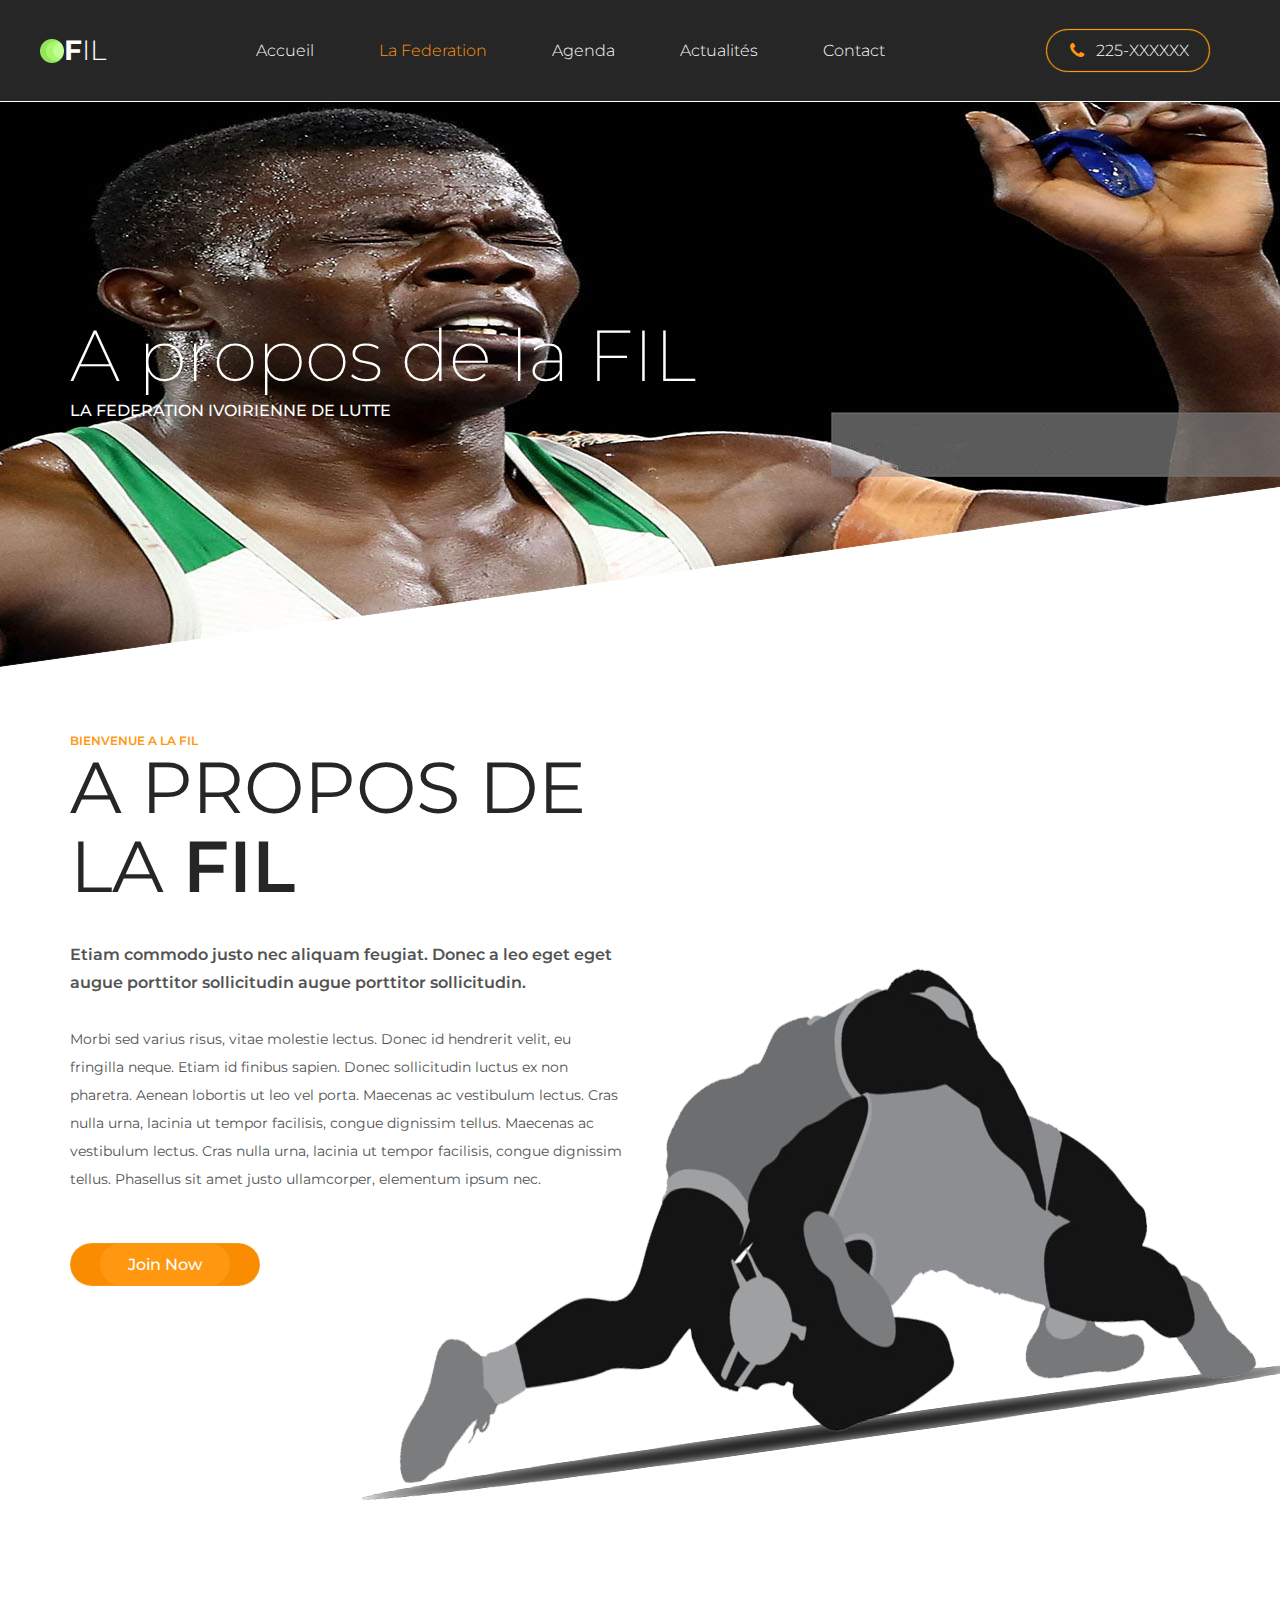
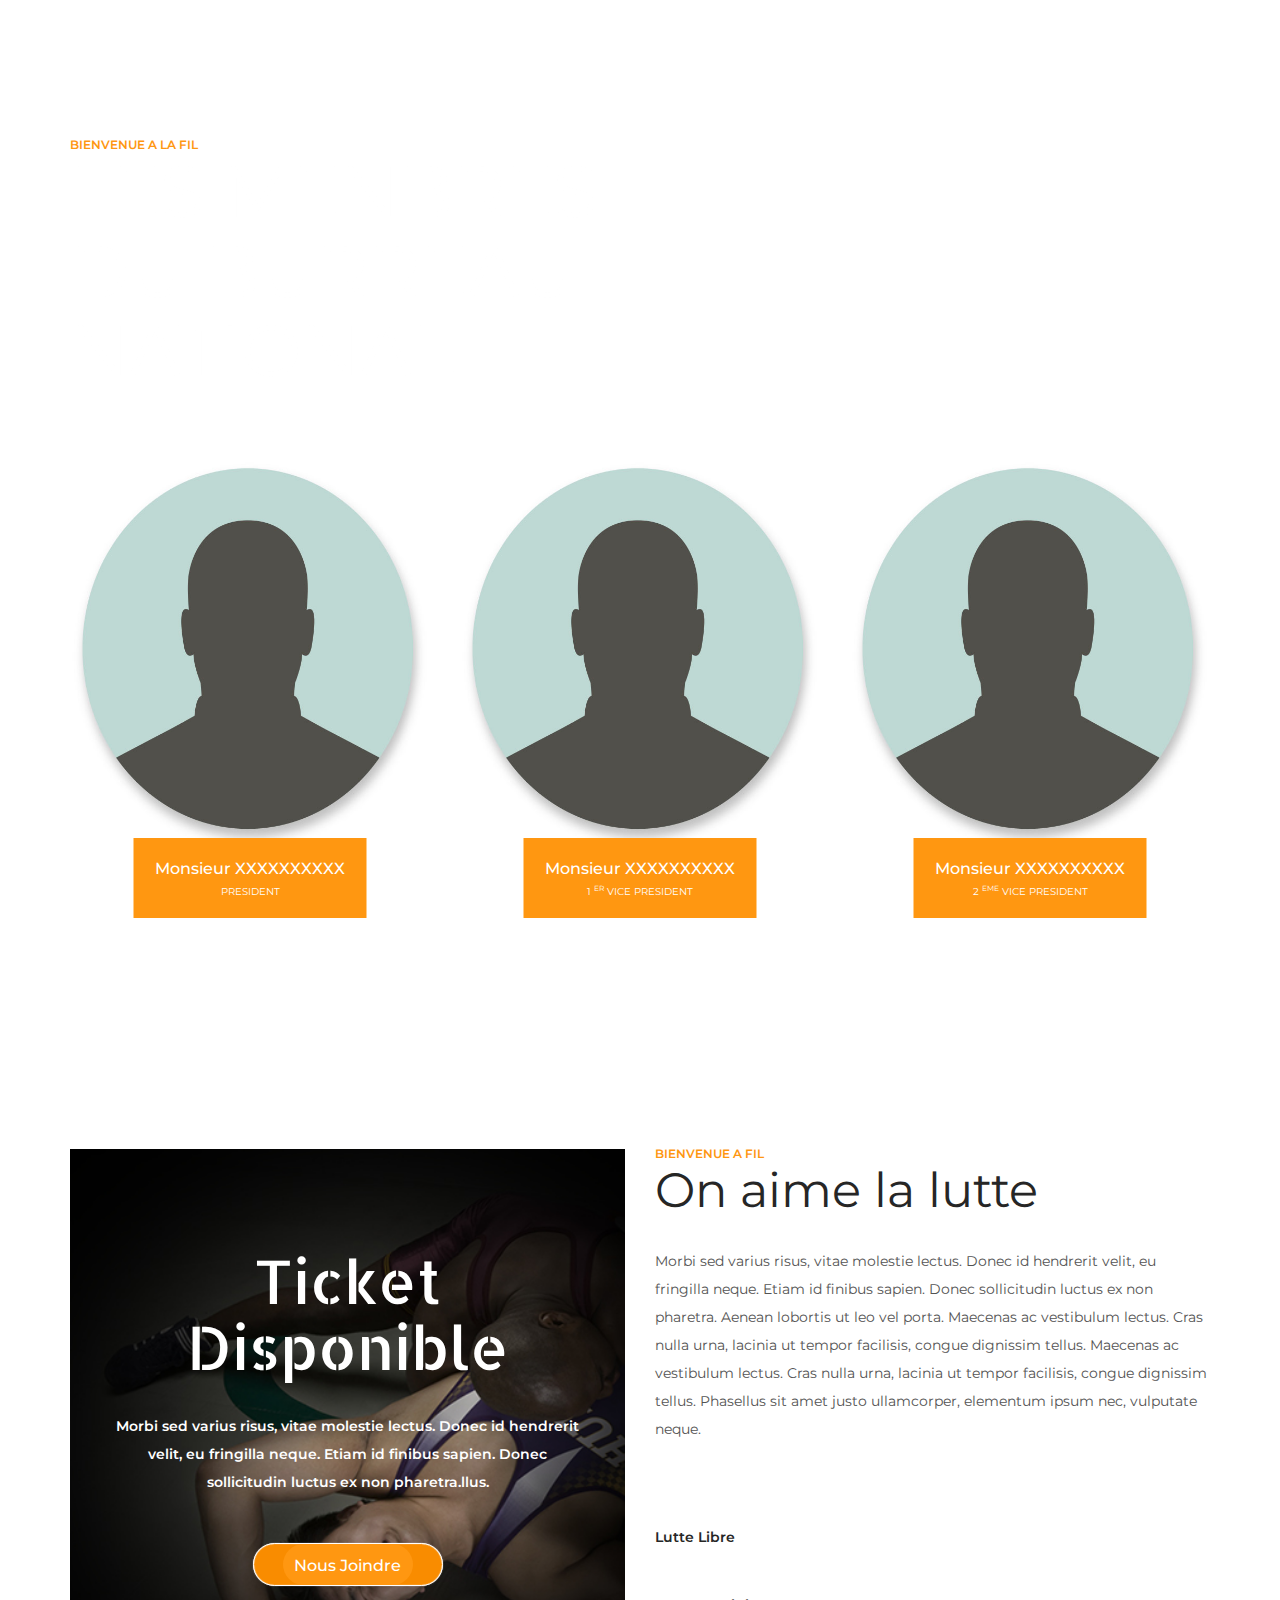
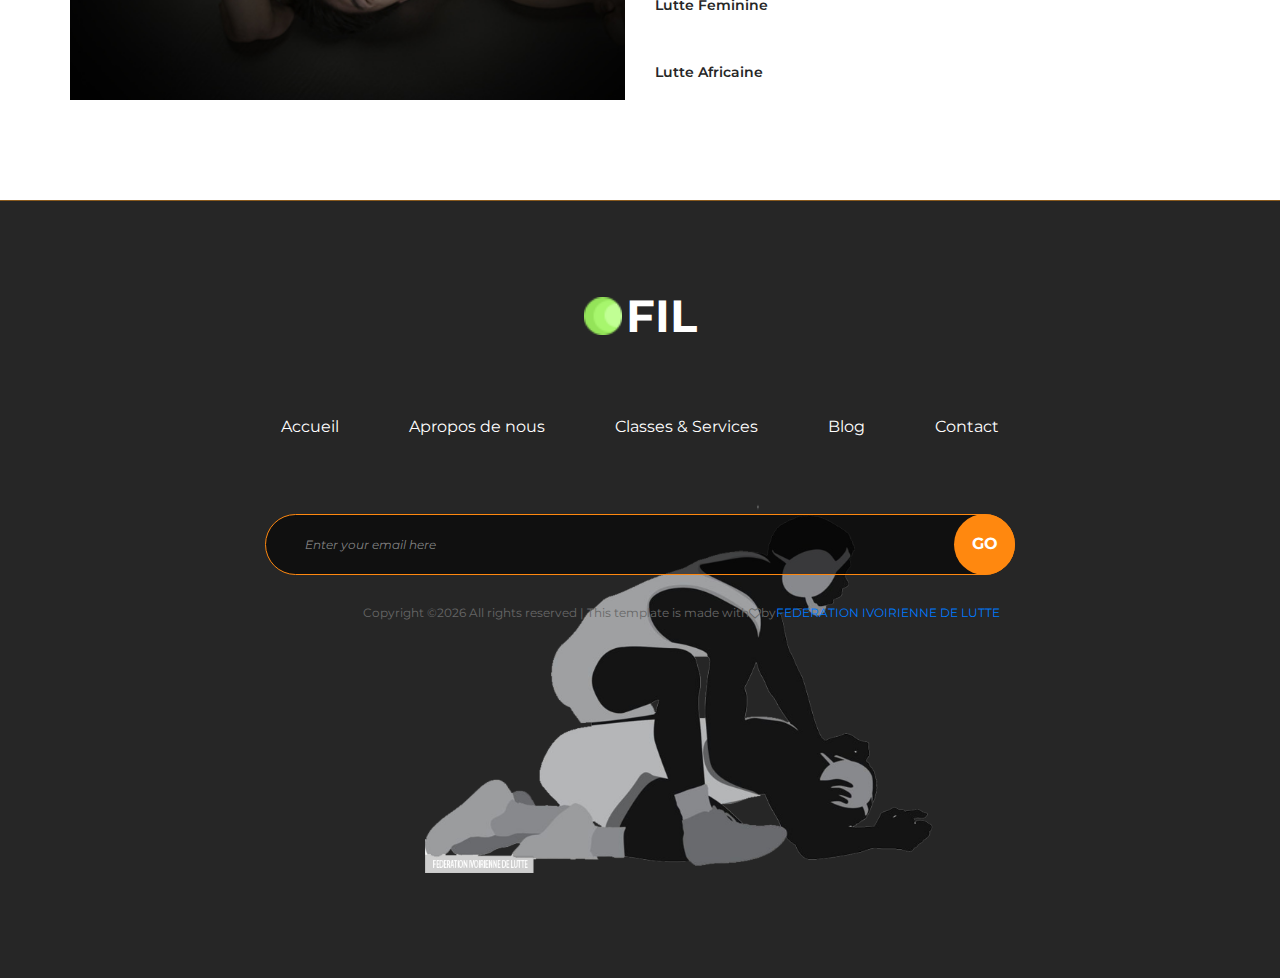
<file: about.html>
<!DOCTYPE html>
<html lang="en">
<head>
<title>About us</title>
<meta charset="utf-8">
<meta http-equiv="X-UA-Compatible" content="IE=edge">
<meta name="description" content="SportFIT template project">
<meta name="viewport" content="width=device-width, initial-scale=1">
<link rel="stylesheet" type="text/css" href="styles/bootstrap-4.1.2/bootstrap.min.css">
<link href="plugins/font-awesome-4.7.0/css/font-awesome.min.css" rel="stylesheet" type="text/css">
<link rel="stylesheet" type="text/css" href="plugins/OwlCarousel2-2.2.1/owl.carousel.css">
<link rel="stylesheet" type="text/css" href="plugins/OwlCarousel2-2.2.1/owl.theme.default.css">
<link rel="stylesheet" type="text/css" href="plugins/OwlCarousel2-2.2.1/animate.css">
<link href="plugins/colorbox/colorbox.css" rel="stylesheet" type="text/css">
<link rel="stylesheet" type="text/css" href="styles/about.css">
<link rel="stylesheet" type="text/css" href="styles/about_responsive.css">
</head>
<body>

<div class="super_container">
	
	<!-- Header -->

	<header class="header">
		<div class="container">
			<div class="row">
				<div class="col">
					<div class="header_content d-flex flex-row align-items-center justify-content-start trans_400">
						<a href="#">
							<div class="logo d-flex flex-row align-items-center justify-content-start"><img src="images/dot.png" alt=""><div>F<span>IL</span></div></div>
						</a>
						<nav class="main_nav">
							<ul class="d-flex flex-row align-items-center justify-content-start">
								<li><a href="index.html">Accueil</a></li>
								<li class="active"><a href="about.html">La Federation</a></li>
								<li><a href="services.html">Agenda</a></li>
								<li><a href="blog.html">Actualités</a></li>
								<li><a href="contact.html">Contact</a></li>
							</ul>
						</nav>
						<div class="phone d-flex flex-row align-items-center justify-content-start ml-auto">
							<i class="fa fa-phone" aria-hidden="true"></i>
							<div>225-XXXXXX</div>
						</div>
					</div>
				</div>
			</div>
		</div>
	</header>

	<!-- Hamburger -->
	
	<div class="hamburger_bar trans_400 d-flex flex-row align-items-center justify-content-start">
		<div class="hamburger">
			<div class="menu_toggle d-flex flex-row align-items-center justify-content-start">
				<span>menu</span>
				<div class="hamburger_container">
					<div class="menu_hamburger">
						<div class="line_1 hamburger_lines" style="transform: matrix(1, 0, 0, 1, 0, 0);"></div>
						<div class="line_2 hamburger_lines" style="visibility: inherit; opacity: 1;"></div>
						<div class="line_3 hamburger_lines" style="transform: matrix(1, 0, 0, 1, 0, 0);"></div>
					</div>
				</div>
			</div>
		</div>
	</div>

	<!-- Menu -->

	<div class="menu trans_800">
		<div class="menu_content d-flex flex-column align-items-center justify-content-center text-center">
			<ul>
				<li><a href="index.html">Accueil</a></li>
				<li><a href="about.html">La Federation</a></li>
				<li><a href="services.html">Agenda</a></li>
				<li><a href="blog.html">Actualités</a></li>
				<li><a href="contact.html">Contact</a></li>
			</ul>
		</div>
		<div class="menu_phone d-flex flex-row align-items-center justify-content-start">
			<i class="fa fa-phone" aria-hidden="true"></i>
				<span>652-345 3222 11</span>
		</div>
	</div>

	<!-- Home -->

	<div class="home">
		<div class="background_image" style="background-image:url(images/about_page.jpg)"></div>
		<div class="overlay"></div>
		<div class="home_container">
			<div class="container">
				<div class="row">
					<div class="col">
						<div class="home_content">
							<div class="home_title">A propos de la FIL</div>
							<div class="home_subtitle">LA FEDERATION IVOIRIENNE DE LUTTE</div>
						</div>
					</div>
				</div>
			</div>
		</div>
	</div>

	<!-- About -->

	<div class="about">
		<div class="container about_container">
			<div class="row">
				<div class="col-lg-6">
					<div class="about_content">
						<div class="section_title_container">
							<div class="section_subtitle">BIENVENUE A LA FIL</div>
							<div class="section_title">A PROPOS DE LA <span>FIL</span></div>
						</div>
						<div class="text_highlight">Etiam commodo justo nec aliquam feugiat. Donec a leo eget eget augue porttitor sollicitudin augue porttitor sollicitudin.</div>
						<div class="about_text">
							<p>Morbi sed varius risus, vitae molestie lectus. Donec id hendrerit velit, eu fringilla neque. Etiam id finibus sapien. Donec sollicitudin luctus ex non pharetra. Aenean lobortis ut leo vel porta. Maecenas ac vestibulum lectus. Cras nulla urna, lacinia ut tempor facilisis, congue dignissim tellus. Maecenas ac vestibulum lectus. Cras nulla urna, lacinia ut tempor facilisis, congue dignissim tellus. Phasellus sit amet justo ullamcorper, elementum ipsum nec.</p>
						</div>
						<div class="button about_button"><a href="#">Join Now</a></div>
					</div>
				</div>
			</div>
		</div>
		<div class="about_background">
			<div class="about_image"><img src="images/a2.png" alt=""></div>
		</div>
	</div>

	<!-- Team -->

	<div class="team">
		<div class="parallax_background parallax-window" data-parallax="scroll" data-image-src="images/blog.jpg" data-speed="0.8"></div>
		<div class="container">
			<div class="row">
				<div class="col-lg-6">
					<div class="section_title_container">
						<div class="section_subtitle">bienvenue a la fil</div>
						<div class="section_title">LES MENBRES DU BURREAU NATIONAL</div>
					</div>
				</div>
			</div>
			<div class="row team_row">
				
				<!-- Team Member -->
				<div class="col-lg-4 team_col">
					<div class="team_item">
						<div class="team_image"><img src="images/team_1.jpg" alt=""></div>
						<div class="team_panel d-flex flex-column align-items-center justify-content-center text-center">
							<div class="team_name"><a href="#">Monsieur XXXXXXXXXX</a></div>
							<div class="team_title">PRESIDENT </div>
						</div>
					</div>
				</div>

				<!-- Team Member -->
				<div class="col-lg-4 team_col">
					<div class="team_item">
						<div class="team_image"><img src="images/team_2.jpg" alt=""></div>
						<div class="team_panel d-flex flex-column align-items-center justify-content-center text-center">
							<div class="team_name"><a href="#">Monsieur XXXXXXXXXX</a></div>
							<div class="team_title">1 <sup>er</sup> vice PRESIDENT</div>
						</div>
					</div>
				</div>

				<!-- Team Member -->
				<div class="col-lg-4 team_col">
					<div class="team_item">
						<div class="team_image"><img src="images/team_3.jpg" alt=""></div>
						<div class="team_panel d-flex flex-column align-items-center justify-content-center text-center">
							<div class="team_name"><a href="#">Monsieur XXXXXXXXXX</a></div>
							<div class="team_title">2 <sup>eme</sup> vice PRESIDENT</div>
						</div>
					</div>
				</div>

			</div>
		</div>
	</div>

	<!-- Skills -->

	<div class="skills">
		<div class="container">
			<div class="row row-lg-eq-height">
				
				<!-- Extra -->
				<div class="col-lg-6">
					<div class="extra d-flex flex-column align-items-center justify-content-center text-center">
						<div class="background_image" style="background-image:url(images/extra.jpg)"></div>
						<div class="extra_title">Ticket Disponible</div>
						<div class="extra_text">
							<p>Morbi sed varius risus, vitae molestie lectus. Donec id hendrerit velit, eu fringilla neque. Etiam id finibus sapien. Donec sollicitudin luctus ex non pharetra.llus.</p>
						</div>
						<div class="button extra_button"><a href="#">Nous Joindre</a></div>
					</div>
				</div>

				<!-- Skills -->
				<div class="col-lg-6 skills_col">
					<div class="skills_content">
						<div class="section_title_container">
							<div class="section_subtitle">BIENVENUE A FIL</div>
							<div class="section_title">On aime la lutte</div>
						</div>
						<div class="skills_text">
							<p>Morbi sed varius risus, vitae molestie lectus. Donec id hendrerit velit, eu fringilla neque. Etiam id finibus sapien. Donec sollicitudin luctus ex non pharetra. Aenean lobortis ut leo vel porta. Maecenas ac vestibulum lectus. Cras nulla urna, lacinia ut tempor facilisis, congue dignissim tellus. Maecenas ac vestibulum lectus. Cras nulla urna, lacinia ut tempor facilisis, congue dignissim tellus. Phasellus sit amet justo ullamcorper, elementum ipsum nec, vulputate neque.</p>
						</div>

						<!-- Progress Bars -->
						<ul class="progress_bar_container col_12 clearfix">
							<li class="pb_item">
								<div id="skill_1_pbar" class="skill_bars" data-perc="1.00" data-name="skill_1_pbar"></div>
								<h5>Lutte Libre</h5>
							</li>
							<li class="pb_item">
								<div id="skill_2_pbar" class="skill_bars" data-perc="0.70" data-name="skill_2_pbar"></div>
								<h5>Lutte Feminine</h5>
							</li>
							<li class="pb_item">
								<div id="skill_3_pbar" class="skill_bars" data-perc="0.85" data-name="skill_3_pbar"></div>
								<h5>Lutte Africaine</h5>
							
						</ul>

					</div>
				</div>
			</div>
		</div>
	</div>

	<!-- Footer -->

	<footer class="footer">
		<div class="container">
			<div class="row">
				<div class="col-lg-8 offset-lg-2">
					<div class="footer_container">
						<div class="footer_content">
							<div class="footer_logo">
								<a href="#">
									<div class="logo d-flex flex-row align-items-center justify-content-center"><img src="images/dot.png" alt=""><div>FIL<span></span></div></div>
								</a>
							</div>
							<nav class="footer_nav">
								<ul class="d-flex flex-sm-row flex-column align-items-sm-start align-items-center justify-content-center">
									<li><a href="index.html">Accueil</a></li>
									<li><a href="about.html">Apropos de nous</a></li>
									<li><a href="services.html">Classes & Services</a></li>
									<li><a href="blog.html">Blog</a></li>
									<li><a href="contact.html">Contact</a></li>
								</ul>
							</nav>
							<div class="newsletter_container">
								<form action="#" id="newsletter_form" class="newsletter_form">
									<input type="text" class="newsletter_input" placeholder="Enter your email here" required="required">
									<button class="newsletter_button">go</button>
								</form>
							</div>
							<div class="copyright d-flex flex-row align-items-start justify-content-sm-end justify-content-center"><!-- Link back to Colorlib can't be removed. Template is licensed under CC BY 3.0. -->
Copyright &copy;<script>document.write(new Date().getFullYear());</script> All rights reserved | This template is made with <i class="fa fa-heart-o" aria-hidden="true"></i> by <a href="#" target="_blank">FEDERATION IVOIRIENNE DE LUTTE</a>
<!-- Link back to Colorlib can't be removed. Template is licensed under CC BY 3.0. --></div>
						</div>
						<div class="footer_image text-center"><img src="images/footer.png" alt=""></div>
					</div>
				</div>
			</div>
		</div>
	</footer>
</div>

<script src="js/jquery-3.2.1.min.js"></script>
<script src="styles/bootstrap-4.1.2/popper.js"></script>
<script src="styles/bootstrap-4.1.2/bootstrap.min.js"></script>
<script src="plugins/greensock/TweenMax.min.js"></script>
<script src="plugins/greensock/TimelineMax.min.js"></script>
<script src="plugins/scrollmagic/ScrollMagic.min.js"></script>
<script src="plugins/greensock/animation.gsap.min.js"></script>
<script src="plugins/greensock/ScrollToPlugin.min.js"></script>
<script src="plugins/OwlCarousel2-2.2.1/owl.carousel.js"></script>
<script src="plugins/easing/easing.js"></script>
<script src="plugins/progressbar/progressbar.min.js"></script>
<script src="plugins/parallax-js-master/parallax.min.js"></script>
<script src="plugins/colorbox/jquery.colorbox-min.js"></script>
<script src="js/about.js"></script>
</body>
</html>
</file>
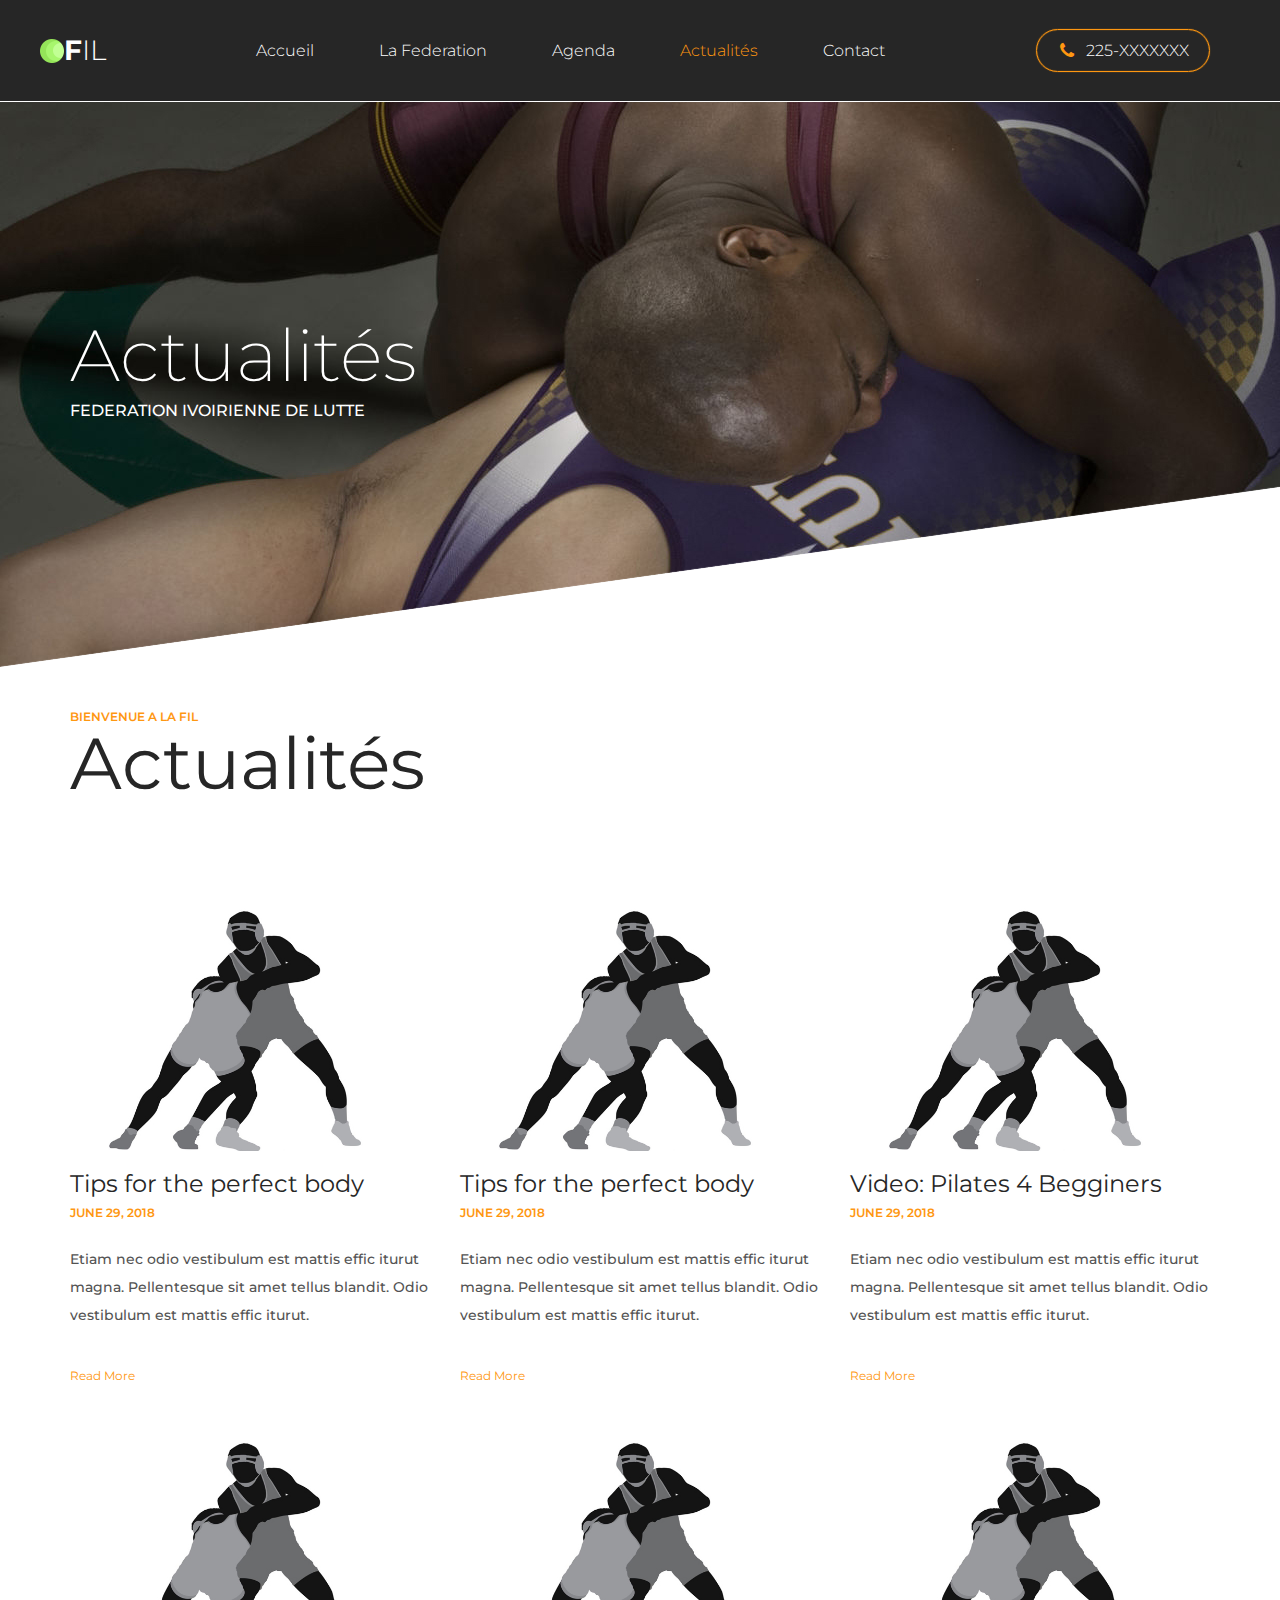
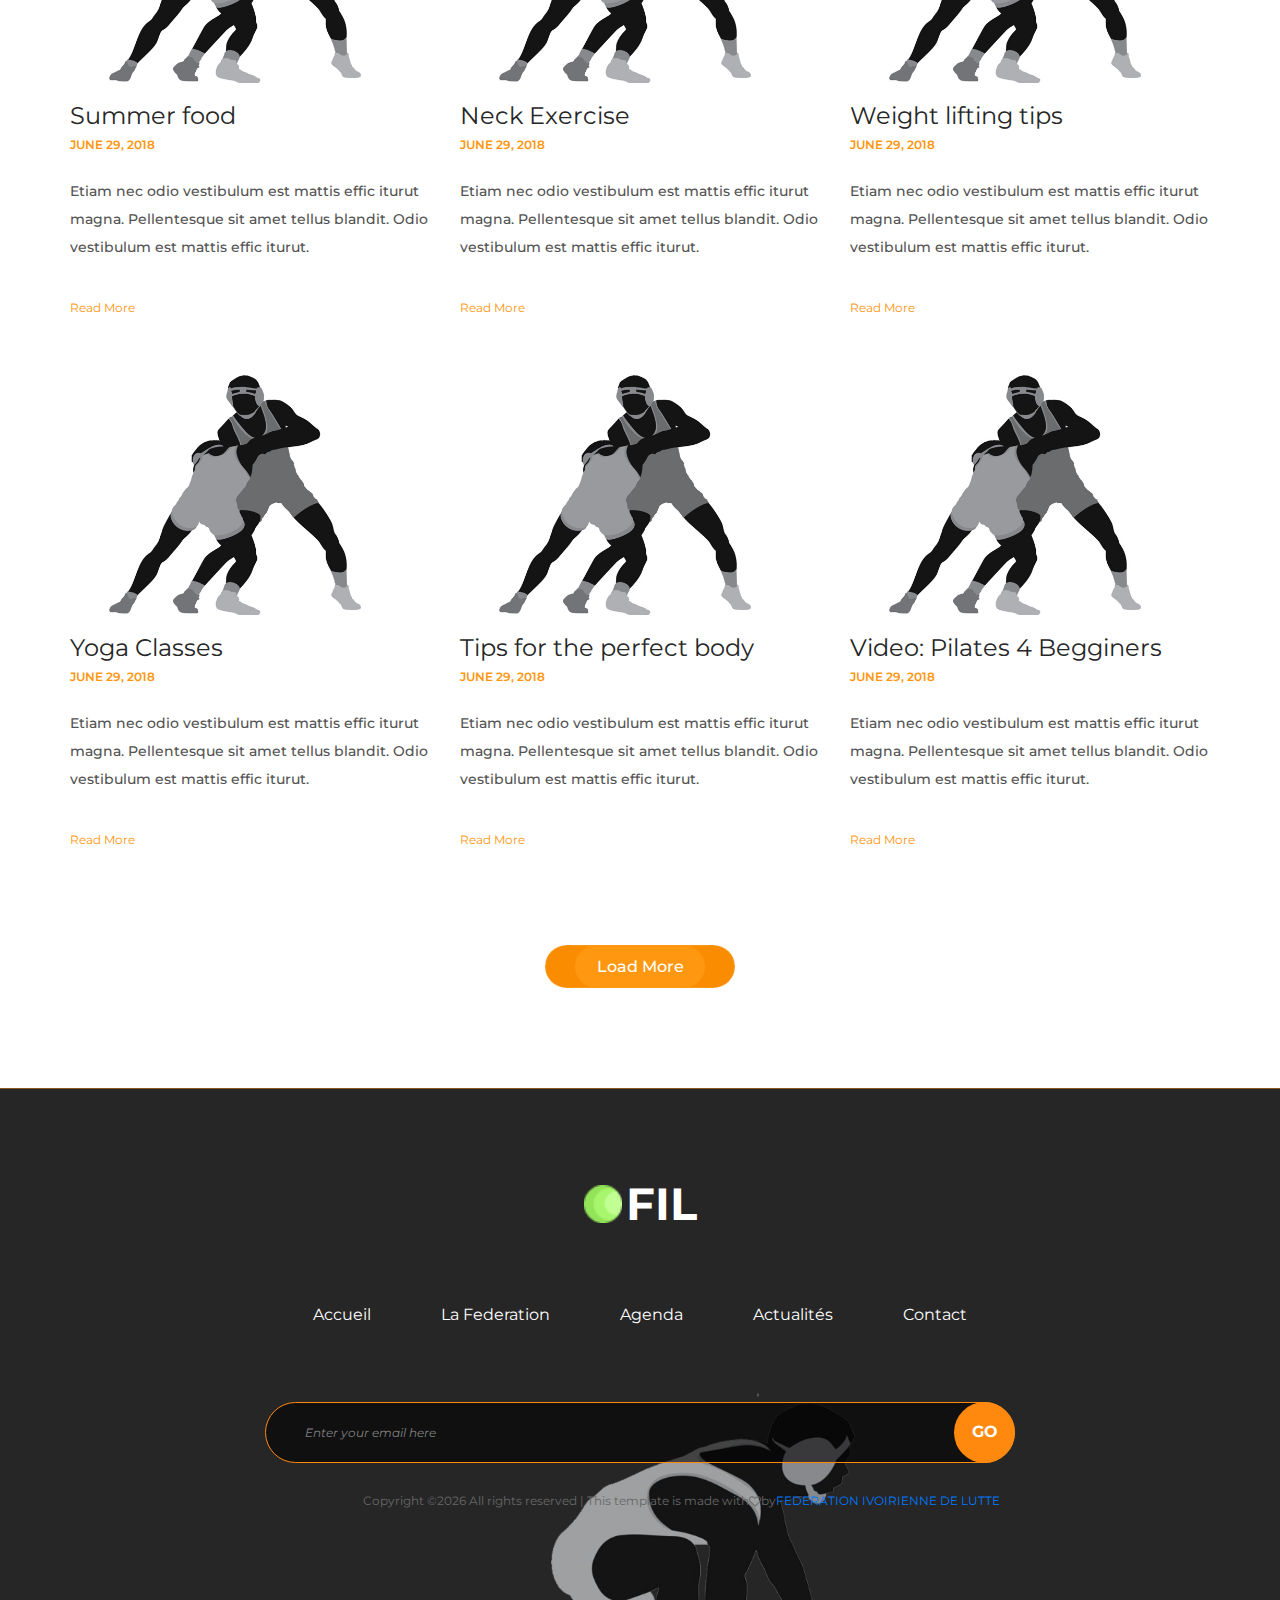
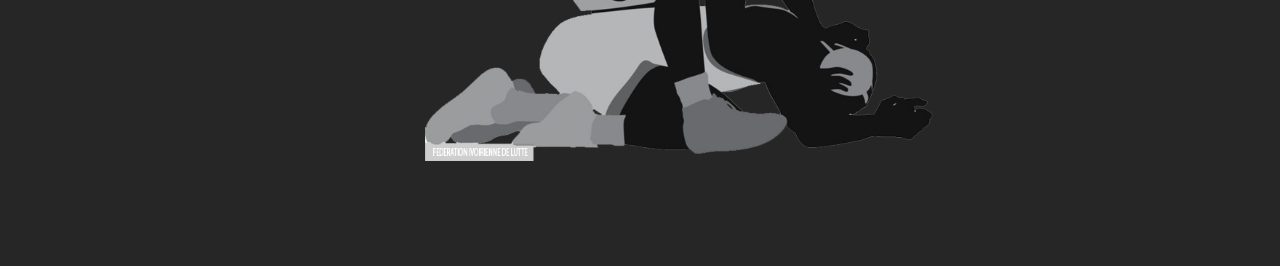
<file: blog.html>
<!DOCTYPE html>
<html lang="en">
<head>
<title>Blog</title>
<meta charset="utf-8">
<meta http-equiv="X-UA-Compatible" content="IE=edge">
<meta name="description" content="SportFIT template project">
<meta name="viewport" content="width=device-width, initial-scale=1">
<link rel="stylesheet" type="text/css" href="styles/bootstrap-4.1.2/bootstrap.min.css">
<link href="plugins/font-awesome-4.7.0/css/font-awesome.min.css" rel="stylesheet" type="text/css">
<link rel="stylesheet" type="text/css" href="styles/blog.css">
<link rel="stylesheet" type="text/css" href="styles/blog_responsive.css">
</head>
<body>

<div class="super_container">
	
	<!-- Header -->

	<header class="header">
		<div class="container">
			<div class="row">
				<div class="col">
					<div class="header_content d-flex flex-row align-items-center justify-content-start trans_400">
						<a href="#">
							<div class="logo d-flex flex-row align-items-center justify-content-start"><img src="images/dot.png" alt=""><div>F<span>IL</span></div></div>
						</a>
						<nav class="main_nav">
							<ul class="d-flex flex-row align-items-center justify-content-start">
								<li><a href="index.html">Accueil</a></li>
								<li><a href="about.html">La Federation</a></li>
								<li><a href="services.html">Agenda</a></li>
								<li class="active"><a href="blog.html">Actualités</a></li>
								<li><a href="contact.html">Contact</a></li>
							</ul>
						</nav>
						<div class="phone d-flex flex-row align-items-center justify-content-start ml-auto">
							<i class="fa fa-phone" aria-hidden="true"></i>
							<div>225-XXXXXXX</div>
						</div>
					</div>
				</div>
			</div>
		</div>
	</header>

	<!-- Hamburger -->
	
	<div class="hamburger_bar trans_400 d-flex flex-row align-items-center justify-content-start">
		<div class="hamburger">
			<div class="menu_toggle d-flex flex-row align-items-center justify-content-start">
				<span>menu</span>
				<div class="hamburger_container">
					<div class="menu_hamburger">
						<div class="line_1 hamburger_lines" style="transform: matrix(1, 0, 0, 1, 0, 0);"></div>
						<div class="line_2 hamburger_lines" style="visibility: inherit; opacity: 1;"></div>
						<div class="line_3 hamburger_lines" style="transform: matrix(1, 0, 0, 1, 0, 0);"></div>
					</div>
				</div>
			</div>
		</div>
	</div>

	<!-- Menu -->

	<div class="menu trans_800">
		<div class="menu_content d-flex flex-column align-items-center justify-content-center text-center">
			<ul>
				<li><a href="index.html">Accueil</a></li>
				<li><a href="about.html">La Federation</a></li>
				<li><a href="services.html">Agenda</a></li>
				<li><a href="blog.html">Actualités</a></li>
				<li><a href="contact.html">Contact</a></li>
			</ul>
		</div>
		<div class="menu_phone d-flex flex-row align-items-center justify-content-start">
			<i class="fa fa-phone" aria-hidden="true"></i>
				<span>652-345 3222 11</span>
		</div>
	</div>

	<!-- Home -->

	<div class="home">
		<div class="background_image" style="background-image:url(images/blog_page.jpg)"></div>
		<div class="overlay"></div>
		<div class="home_container">
			<div class="container">
				<div class="row">
					<div class="col">
						<div class="home_content">
							<div class="home_title">Actualités</div>
							<div class="home_subtitle">FEDERATION IVOIRIENNE DE LUTTE</div>
						</div>
					</div>
				</div>
			</div>
		</div>
	</div>

	<!-- Blog -->

	<div class="blog">
		<div class="container">
			<div class="row">
				<div class="col">
					<div class="section_title_container">
						<div class="section_subtitle">BIENVENUE A LA FIL</div>
						<div class="section_title">Actualités</div>
					</div>
				</div>
			</div>
			<div class="row blog_row">
				
				<!-- Blog Post -->
				<div class="col-xl-4 col-md-6 blog_col">
					<div class="blog_post">
						<div class="blog_post_image"><img src="images/blog_4.jpg" alt=""></div>
						<div class="blog_post_title"><a href="#">Tips for the perfect body</a></div>
						<div class="blog_post_date"><a href="#">june 29, 2018</a></div>
						<div class="blog_post_text">
							<p>Etiam nec odio vestibulum est mattis effic iturut magna. Pellentesque sit amet tellus blandit. Odio vestibulum est mattis effic iturut.</p>
						</div>
						<div class="blog_post_link"><a href="#">Read More</a></div>
					</div>
				</div>

				<!-- Blog Post -->
				<div class="col-xl-4 col-md-6 blog_col">
					<div class="blog_post">
						<div class="blog_post_image"><img src="images/blog_5.jpg" alt=""></div>
						<div class="blog_post_title"><a href="#">Tips for the perfect body</a></div>
						<div class="blog_post_date"><a href="#">june 29, 2018</a></div>
						<div class="blog_post_text">
							<p>Etiam nec odio vestibulum est mattis effic iturut magna. Pellentesque sit amet tellus blandit. Odio vestibulum est mattis effic iturut.</p>
						</div>
						<div class="blog_post_link"><a href="#">Read More</a></div>
					</div>
				</div>

				<!-- Blog Post -->
				<div class="col-xl-4 col-md-6 blog_col">
					<div class="blog_post">
						<div class="blog_post_image"><img src="images/blog_6.jpg" alt=""></div>
						<div class="blog_post_title"><a href="#">Video: Pilates 4 Begginers</a></div>
						<div class="blog_post_date"><a href="#">june 29, 2018</a></div>
						<div class="blog_post_text">
							<p>Etiam nec odio vestibulum est mattis effic iturut magna. Pellentesque sit amet tellus blandit. Odio vestibulum est mattis effic iturut.</p>
						</div>
						<div class="blog_post_link"><a href="#">Read More</a></div>
					</div>
				</div>

				<!-- Blog Post -->
				<div class="col-xl-4 col-md-6 blog_col">
					<div class="blog_post">
						<div class="blog_post_image"><img src="images/blog_7.jpg" alt=""></div>
						<div class="blog_post_title"><a href="#">Summer food</a></div>
						<div class="blog_post_date"><a href="#">june 29, 2018</a></div>
						<div class="blog_post_text">
							<p>Etiam nec odio vestibulum est mattis effic iturut magna. Pellentesque sit amet tellus blandit. Odio vestibulum est mattis effic iturut.</p>
						</div>
						<div class="blog_post_link"><a href="#">Read More</a></div>
					</div>
				</div>

				<!-- Blog Post -->
				<div class="col-xl-4 col-md-6 blog_col">
					<div class="blog_post">
						<div class="blog_post_image"><img src="images/blog_8.jpg" alt=""></div>
						<div class="blog_post_title"><a href="#">Neck Exercise</a></div>
						<div class="blog_post_date"><a href="#">june 29, 2018</a></div>
						<div class="blog_post_text">
							<p>Etiam nec odio vestibulum est mattis effic iturut magna. Pellentesque sit amet tellus blandit. Odio vestibulum est mattis effic iturut.</p>
						</div>
						<div class="blog_post_link"><a href="#">Read More</a></div>
					</div>
				</div>

				<!-- Blog Post -->
				<div class="col-xl-4 col-md-6 blog_col">
					<div class="blog_post">
						<div class="blog_post_image"><img src="images/blog_9.jpg" alt=""></div>
						<div class="blog_post_title"><a href="#">Weight lifting tips</a></div>
						<div class="blog_post_date"><a href="#">june 29, 2018</a></div>
						<div class="blog_post_text">
							<p>Etiam nec odio vestibulum est mattis effic iturut magna. Pellentesque sit amet tellus blandit. Odio vestibulum est mattis effic iturut.</p>
						</div>
						<div class="blog_post_link"><a href="#">Read More</a></div>
					</div>
				</div>

				<!-- Blog Post -->
				<div class="col-xl-4 col-md-6 blog_col">
					<div class="blog_post">
						<div class="blog_post_image"><img src="images/blog_10.jpg" alt=""></div>
						<div class="blog_post_title"><a href="#">Yoga Classes</a></div>
						<div class="blog_post_date"><a href="#">june 29, 2018</a></div>
						<div class="blog_post_text">
							<p>Etiam nec odio vestibulum est mattis effic iturut magna. Pellentesque sit amet tellus blandit. Odio vestibulum est mattis effic iturut.</p>
						</div>
						<div class="blog_post_link"><a href="#">Read More</a></div>
					</div>
				</div>

				<!-- Blog Post -->
				<div class="col-xl-4 col-md-6 blog_col">
					<div class="blog_post">
						<div class="blog_post_image"><img src="images/blog_11.jpg" alt=""></div>
						<div class="blog_post_title"><a href="#">Tips for the perfect body</a></div>
						<div class="blog_post_date"><a href="#">june 29, 2018</a></div>
						<div class="blog_post_text">
							<p>Etiam nec odio vestibulum est mattis effic iturut magna. Pellentesque sit amet tellus blandit. Odio vestibulum est mattis effic iturut.</p>
						</div>
						<div class="blog_post_link"><a href="#">Read More</a></div>
					</div>
				</div>

				<!-- Blog Post -->
				<div class="col-xl-4 col-md-6 blog_col">
					<div class="blog_post">
						<div class="blog_post_image"><img src="images/blog_12.jpg" alt=""></div>
						<div class="blog_post_title"><a href="#">Video: Pilates 4 Begginers</a></div>
						<div class="blog_post_date"><a href="#">june 29, 2018</a></div>
						<div class="blog_post_text">
							<p>Etiam nec odio vestibulum est mattis effic iturut magna. Pellentesque sit amet tellus blandit. Odio vestibulum est mattis effic iturut.</p>
						</div>
						<div class="blog_post_link"><a href="#">Read More</a></div>
					</div>
				</div>

			</div>
			<div class="row">
				<div class="col">
					<div class="button blog_button ml-auto mr-auto"><a href="#">Load More</a></div>
				</div>
			</div>
		</div>
	</div>

	<!-- Footer -->

	<footer class="footer">
		<div class="container">
			<div class="row">
				<div class="col-lg-8 offset-lg-2">
					<div class="footer_container">
						<div class="footer_content">
							<div class="footer_logo">
								<a href="#">
									<div class="logo d-flex flex-row align-items-center justify-content-center"><img src="images/dot.png" alt=""><div>FIL<span></span></div></div>
								</a>
							</div>
							<nav class="footer_nav">
								<ul class="d-flex flex-sm-row flex-column align-items-sm-start align-items-center justify-content-center">
									<li><a href="index.html">Accueil</a></li>
									<li><a href="about.html">La Federation</a></li>
									<li><a href="services.html">Agenda</a></li>
									<li><a href="blog.html">Actualités</a></li>
									<li><a href="contact.html">Contact</a></li>
								</ul>
							</nav>
							<div class="newsletter_container">
								<form action="#" id="newsletter_form" class="newsletter_form">
									<input type="text" class="newsletter_input" placeholder="Enter your email here" required="required">
									<button class="newsletter_button">go</button>
								</form>
							</div>
							<div class="copyright d-flex flex-row align-items-start justify-content-sm-end justify-content-center"><!-- Link back to Colorlib can't be removed. Template is licensed under CC BY 3.0. -->
Copyright &copy;<script>document.write(new Date().getFullYear());</script> All rights reserved | This template is made with <i class="fa fa-heart-o" aria-hidden="true"></i> by <a href="#" target="_blank">FEDERATION IVOIRIENNE DE LUTTE</a>
<!-- Link back to Colorlib can't be removed. Template is licensed under CC BY 3.0. --></div>
						</div>
						<div class="footer_image text-center"><img src="images/footer.png" alt=""></div>
					</div>
				</div>
			</div>
		</div>
	</footer>
</div>

<script src="js/jquery-3.2.1.min.js"></script>
<script src="styles/bootstrap-4.1.2/popper.js"></script>
<script src="styles/bootstrap-4.1.2/bootstrap.min.js"></script>
<script src="plugins/greensock/TweenMax.min.js"></script>
<script src="plugins/greensock/TimelineMax.min.js"></script>
<script src="plugins/scrollmagic/ScrollMagic.min.js"></script>
<script src="plugins/greensock/animation.gsap.min.js"></script>
<script src="plugins/greensock/ScrollToPlugin.min.js"></script>
<script src="plugins/easing/easing.js"></script>
<script src="plugins/parallax-js-master/parallax.min.js"></script>
<script src="js/blog.js"></script>
</body>
</html>
</file>
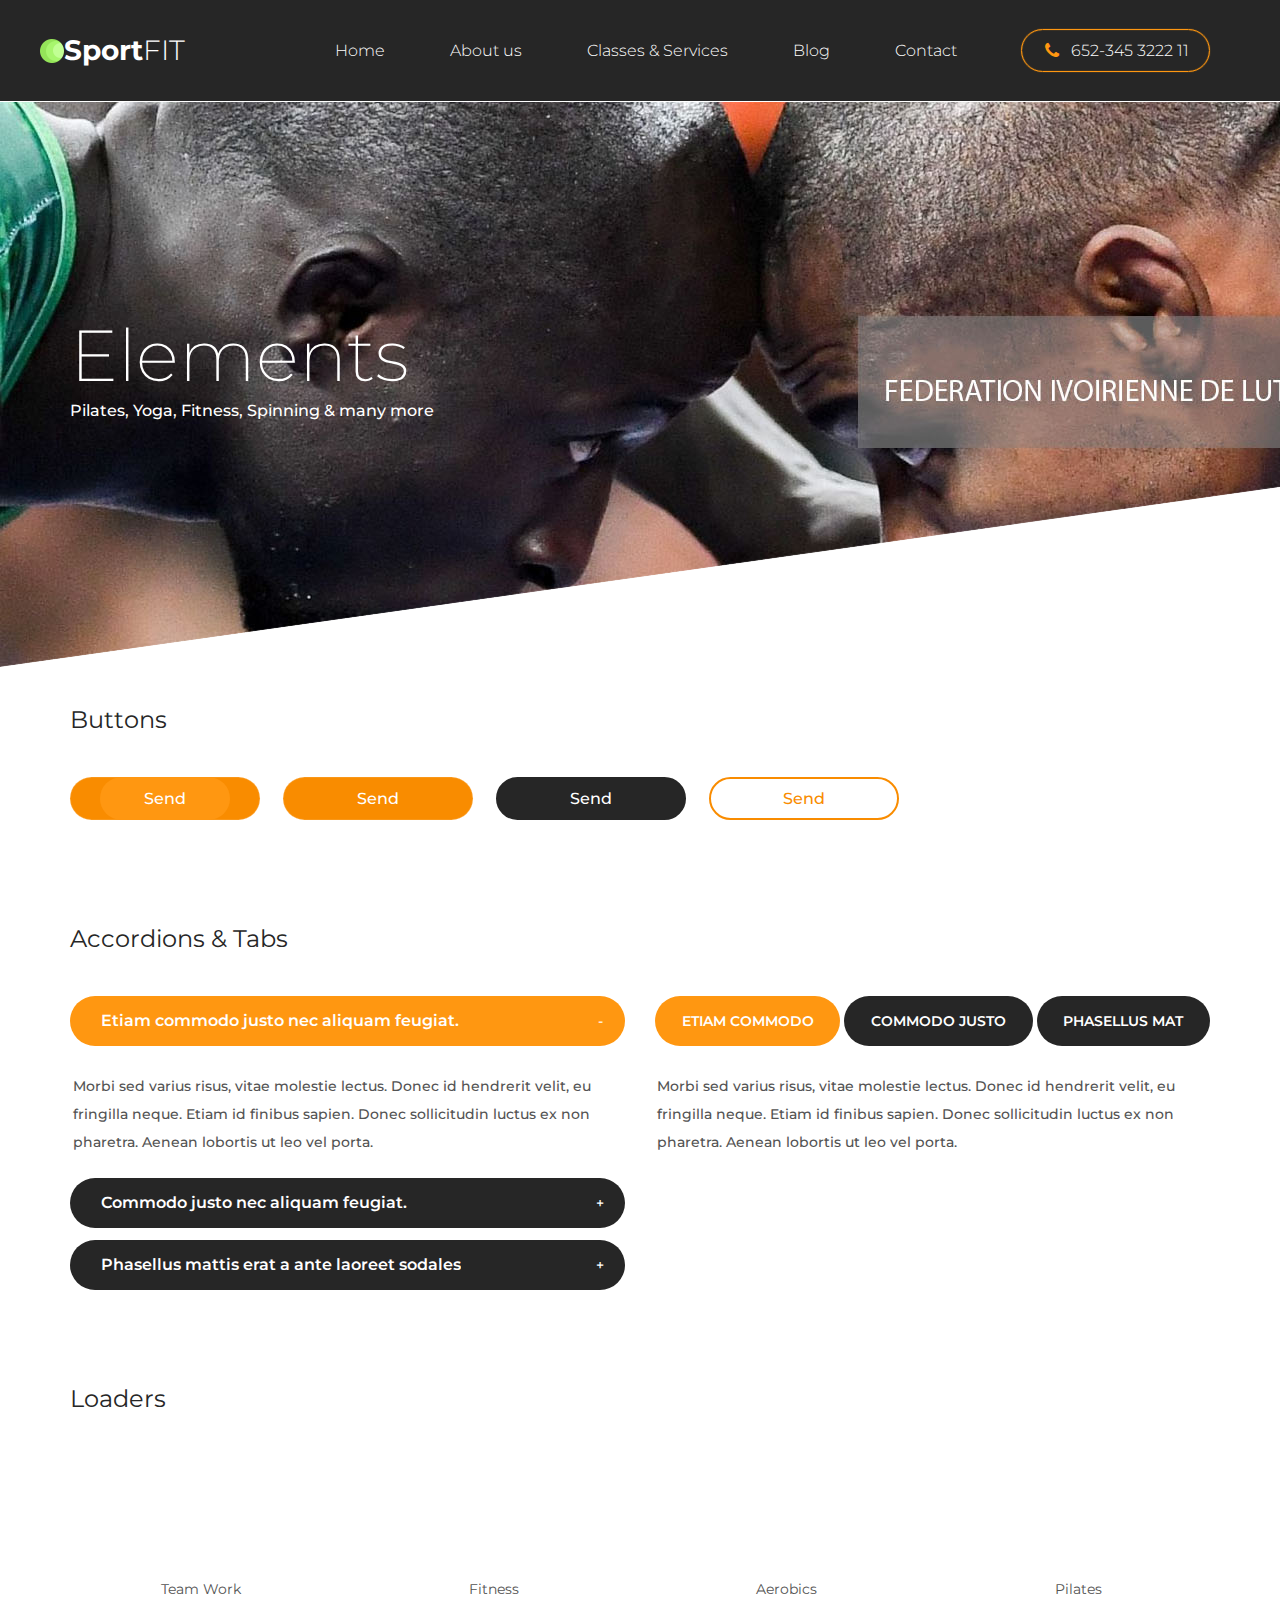
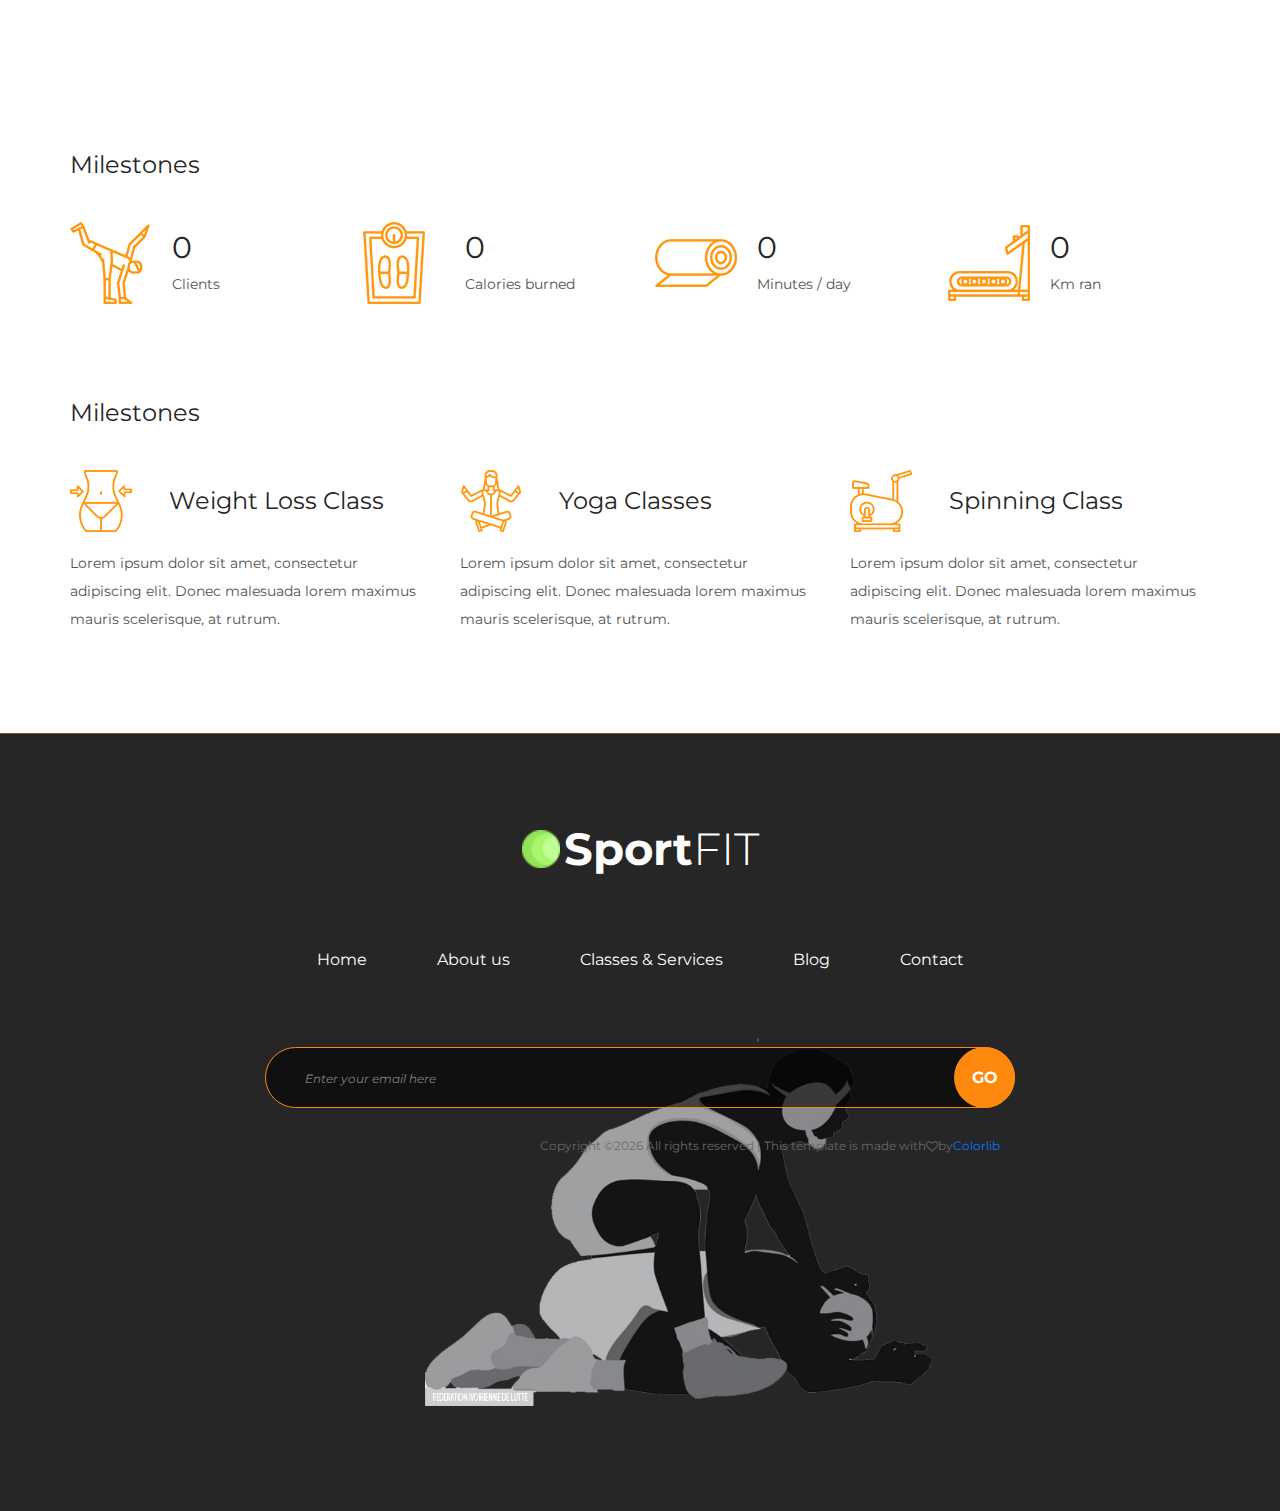
<file: elements.html>
<!DOCTYPE html>
<html lang="en">
<head>
<title>Elements</title>
<meta charset="utf-8">
<meta http-equiv="X-UA-Compatible" content="IE=edge">
<meta name="description" content="SportFIT template project">
<meta name="viewport" content="width=device-width, initial-scale=1">
<link rel="stylesheet" type="text/css" href="styles/bootstrap-4.1.2/bootstrap.min.css">
<link href="plugins/font-awesome-4.7.0/css/font-awesome.min.css" rel="stylesheet" type="text/css">
<link rel="stylesheet" type="text/css" href="styles/elements.css">
<link rel="stylesheet" type="text/css" href="styles/elements_responsive.css">
</head>
<body>

<div class="super_container">
	
	<!-- Header -->

	<header class="header">
		<div class="container">
			<div class="row">
				<div class="col">
					<div class="header_content d-flex flex-row align-items-center justify-content-start trans_400">
						<a href="#">
							<div class="logo d-flex flex-row align-items-center justify-content-start"><img src="images/dot.png" alt=""><div>Sport<span>fit</span></div></div>
						</a>
						<nav class="main_nav">
							<ul class="d-flex flex-row align-items-center justify-content-start">
								<li><a href="index.html">Home</a></li>
								<li><a href="about.html">About us</a></li>
								<li><a href="services.html">Classes & Services</a></li>
								<li><a href="blog.html">Blog</a></li>
								<li><a href="contact.html">Contact</a></li>
							</ul>
						</nav>
						<div class="phone d-flex flex-row align-items-center justify-content-start ml-auto">
							<i class="fa fa-phone" aria-hidden="true"></i>
							<div>652-345 3222 11</div>
						</div>
					</div>
				</div>
			</div>
		</div>
	</header>

	<!-- Hamburger -->
	
	<div class="hamburger_bar trans_400 d-flex flex-row align-items-center justify-content-start">
		<div class="hamburger">
			<div class="menu_toggle d-flex flex-row align-items-center justify-content-start">
				<span>menu</span>
				<div class="hamburger_container">
					<div class="menu_hamburger">
						<div class="line_1 hamburger_lines" style="transform: matrix(1, 0, 0, 1, 0, 0);"></div>
						<div class="line_2 hamburger_lines" style="visibility: inherit; opacity: 1;"></div>
						<div class="line_3 hamburger_lines" style="transform: matrix(1, 0, 0, 1, 0, 0);"></div>
					</div>
				</div>
			</div>
		</div>
	</div>

	<!-- Menu -->

	<div class="menu trans_800">
		<div class="menu_content d-flex flex-column align-items-center justify-content-center text-center">
			<ul>
				<li><a href="index.html">Home</a></li>
				<li><a href="about.html">About us</a></li>
				<li><a href="services.html">Classes & Services</a></li>
				<li><a href="blog.html">Blog</a></li>
				<li><a href="contact.html">Contact</a></li>
			</ul>
		</div>
		<div class="menu_phone d-flex flex-row align-items-center justify-content-start">
			<i class="fa fa-phone" aria-hidden="true"></i>
				<span>652-345 3222 11</span>
		</div>
	</div>

	<!-- Home -->

	<div class="home">
		<div class="background_image" style="background-image:url(images/contact.jpg)"></div>
		<div class="overlay"></div>
		<div class="home_container">
			<div class="container">
				<div class="row">
					<div class="col">
						<div class="home_content">
							<div class="home_title">Elements</div>
							<div class="home_subtitle">Pilates, Yoga, Fitness, Spinning & many more</div>
						</div>
					</div>
				</div>
			</div>
		</div>
	</div>

	<!-- Elements -->

	<div class="elements">
		<div class="container">
			<div class="row">
				<div class="col">
					
					<!-- Buttons -->
					<div class="buttons">
						<div class="elements_title">Buttons</div>
						<div class="buttons_container d-flex flex-row align-items-start justify-content-start flex-wrap">
							<div class="button button_1"><a href="#">Send</a></div>
							<div class="button button_2 trans_200"><a href="#">Send</a></div>
							<div class="button button_3 trans_200"><a href="#">Send</a></div>
							<div class="button button_4"><a href="#">Send</a></div>
						</div>
					</div>

					<!-- Accordions & Tabs -->

					<div class="accordions_and_tabs">
						<div class="elements_title">Accordions & Tabs</div>

						<div class="row accordidons_and_tabs_row">

							<!-- Accordions -->
							<div class="col-lg-6">
								<div class="accordions">
									
									<!-- Accordion -->
									<div class="accordion_container">
										<div class="accordion d-flex flex-row align-items-center active"><div>Etiam commodo justo nec aliquam feugiat.</div></div>
										<div class="accordion_panel">
											<div>
												<p>Morbi sed varius risus, vitae molestie lectus. Donec id hendrerit velit, eu fringilla neque. Etiam id finibus sapien. Donec sollicitudin luctus ex non pharetra. Aenean lobortis ut leo vel porta.</p>
											</div>
										</div>
									</div>
									
									<!-- Accordion -->
									<div class="accordion_container">
										<div class="accordion d-flex flex-row align-items-center"><div>Commodo justo nec aliquam feugiat. </div></div>
										<div class="accordion_panel">
											<div>
												<p>Morbi sed varius risus, vitae molestie lectus. Donec id hendrerit velit, eu fringilla neque. Etiam id finibus sapien. Donec sollicitudin luctus ex non pharetra. Aenean lobortis ut leo vel porta.</p>
											</div>
										</div>
									</div>

									<!-- Accordion -->
									<div class="accordion_container">
										<div class="accordion d-flex flex-row align-items-center"><div>Phasellus mattis erat a ante laoreet sodales</div></div>
										<div class="accordion_panel">
											<div>
												<p>Morbi sed varius risus, vitae molestie lectus. Donec id hendrerit velit, eu fringilla neque. Etiam id finibus sapien. Donec sollicitudin luctus ex non pharetra. Aenean lobortis ut leo vel porta.</p>
											</div>
										</div>
									</div>

								</div>
							</div>

							<!-- Tabs -->
							<div class="col-lg-6 tabs_col">
								<div class="tabs_container">

									<div class="tabs d-flex flex-row align-items-center justify-content-start flex-wrap">
										<div class="tab active">Etiam commodo</div>
										<div class="tab">Commodo justo</div>
										<div class="tab">Phasellus mat</div>
									</div>
									<div class="tab_panels">
										<div class="tab_panel active">
											<div class="tab_panel_content d-flex flex-row align-items-start justify-content-start">
												<div class="tab_text">
													<p>Morbi sed varius risus, vitae molestie lectus. Donec id hendrerit velit, eu fringilla neque. Etiam id finibus sapien. Donec sollicitudin luctus ex non pharetra. Aenean lobortis ut leo vel porta.</p>
												</div>
											</div>
										</div>
										<div class="tab_panel">
											<div class="tab_panel_content">
												<div class="tab_text">
													<p>Morbi sed varius risus, vitae molestie lectus. Donec id hendrerit velit, eu fringilla neque. Etiam id finibus sapien. Donec sollicitudin luctus ex non pharetra. Aenean lobortis ut leo vel porta.</p>
												</div>
											</div>
										</div>
										<div class="tab_panel">
											<div class="tab_panel_content">
												<div class="tab_text">
													<p>Morbi sed varius risus, vitae molestie lectus. Donec id hendrerit velit, eu fringilla neque. Etiam id finibus sapien. Donec sollicitudin luctus ex non pharetra. Aenean lobortis ut leo vel porta.</p>
												</div>
											</div>
										</div>
									</div>

								</div>
							</div>
						</div>
					</div>

					<!-- Loaders -->
					<div class="loaders">
						<div class="elements_title">Loaders</div>
						<div class="row loaders_row">

							<!-- Loader -->
							<div class="col-xl-3 col-md-6 loader_col">
								<!-- Loader -->
								<div class="loader_container text-center">
									<div class="loader text-center" data-perc="1.00"></div>
									<div class="loader_content">
										<div class="loader_title">Team Work</div>
									</div>
								</div>
							</div>

							<!-- Loader -->
							<div class="col-xl-3 col-md-6 loader_col">
								<!-- Loader -->
								<div class="loader_container text-center">
									<div class="loader text-center" data-perc="0.75"></div>
									<div class="loader_content">
										<div class="loader_title">Fitness</div>
									</div>
								</div>
							</div>

							<!-- Loader -->
							<div class="col-xl-3 col-md-6 loader_col">
								<!-- Loader -->
								<div class="loader_container text-center">
									<div class="loader text-center" data-perc="0.90"></div>
									<div class="loader_content">
										<div class="loader_title">Aerobics</div>
									</div>
								</div>
							</div>

							<!-- Loader -->
							<div class="col-xl-3 col-md-6 loader_col">
								<!-- Loader -->
								<div class="loader_container text-center">
									<div class="loader text-center" data-perc="0.60"></div>
									<div class="loader_content">
										<div class="loader_title">Pilates</div>
									</div>
								</div>
							</div>

						</div>
					</div>

					<!-- Milestones -->
					<div class="milestones">
						<div class="elements_title">Milestones</div>
						<div class="row milestones_row">
							
							<!-- Milestone -->
							<div class="col-xl-3 col-md-6 milestone_col">
								<div class="milestone d-flex flex-row align-items-center justify-content-start">
									<div><div class="milestone_icon d-flex flex-column align-items-start justify-content-center"><img src="images/icon_10.png" alt=""></div></div>
									<div class="milestone_content">
										<div class="milestone_counter" data-end-value="1273">0</div>
										<div class="milestone_text">Clients</div>
									</div>
								</div>
							</div>

							<!-- Milestone -->
							<div class="col-xl-3 col-md-6 milestone_col">
								<div class="milestone d-flex flex-row align-items-center justify-content-start">
									<div><div class="milestone_icon d-flex flex-column align-items-start justify-content-center"><img src="images/icon_11.png" alt=""></div></div>
									<div class="milestone_content">
										<div class="milestone_counter" data-end-value="25" data-sign-after="k">0</div>
										<div class="milestone_text">Calories burned</div>
									</div>
								</div>
							</div>

							<!-- Milestone -->
							<div class="col-xl-3 col-md-6 milestone_col">
								<div class="milestone d-flex flex-row align-items-center justify-content-start">
									<div><div class="milestone_icon d-flex flex-column align-items-start justify-content-center"><img src="images/icon_12.png" alt=""></div></div>
									<div class="milestone_content">
										<div class="milestone_counter" data-end-value="30">0</div>
										<div class="milestone_text">Minutes / day</div>
									</div>
									
								</div>
							</div>

							<!-- Milestone -->
							<div class="col-xl-3 col-md-6 milestone_col">
								<div class="milestone d-flex flex-row align-items-center justify-content-start">
									<div><div class="milestone_icon d-flex flex-column align-items-start justify-content-center"><img src="images/icon_13.png" alt=""></div></div>
									<div class="milestone_content">
										<div class="milestone_counter" data-end-value="120" data-sign-after="k">0</div>
										<div class="milestone_text">Km ran</div>
									</div>
								</div>
							</div>

						</div>
					</div>

					<!-- Icon Boxes -->
					<div class="icon_boxes">
						<div class="elements_title">Milestones</div>
						<div class="row services_row">
							
							<!-- Service -->
							<div class="col-xl-4 col-md-6 service_col">
								<div class="service">
									<div class="service_title_container d-flex flex-row align-items-center justify-content-start">
										<div><div class="service_icon"><img src="images/icon_4.png" alt=""></div></div>
										<div class="service_title">Weight Loss Class</div>
									</div>
									<div class="service_text">
										<p>Lorem ipsum dolor sit amet, consectetur adipiscing elit. Donec malesuada lorem maximus mauris scelerisque, at rutrum.</p>
									</div>
								</div>
							</div>

							<!-- Service -->
							<div class="col-xl-4 col-md-6 service_col">
								<div class="service">
									<div class="service_title_container d-flex flex-row align-items-center justify-content-start">
										<div><div class="service_icon"><img src="images/icon_5.png" alt=""></div></div>
										<div class="service_title">Yoga Classes</div>
									</div>
									<div class="service_text">
										<p>Lorem ipsum dolor sit amet, consectetur adipiscing elit. Donec malesuada lorem maximus mauris scelerisque, at rutrum.</p>
									</div>
								</div>
							</div>

							<!-- Service -->
							<div class="col-xl-4 col-md-6 service_col">
								<div class="service">
									<div class="service_title_container d-flex flex-row align-items-center justify-content-start">
										<div><div class="service_icon"><img src="images/icon_6.png" alt=""></div></div>
										<div class="service_title">Spinning Class</div>
									</div>
									<div class="service_text">
										<p>Lorem ipsum dolor sit amet, consectetur adipiscing elit. Donec malesuada lorem maximus mauris scelerisque, at rutrum.</p>
									</div>
								</div>
							</div>
							
						</div>
					</div>
				</div>
			</div>
		</div>
	</div>

	<!-- Footer -->

	<footer class="footer">
		<div class="container">
			<div class="row">
				<div class="col-lg-8 offset-lg-2">
					<div class="footer_container">
						<div class="footer_content">
							<div class="footer_logo">
								<a href="#">
									<div class="logo d-flex flex-row align-items-center justify-content-center"><img src="images/dot.png" alt=""><div>Sport<span>fit</span></div></div>
								</a>
							</div>
							<nav class="footer_nav">
								<ul class="d-flex flex-sm-row flex-column align-items-sm-start align-items-center justify-content-center">
									<li><a href="index.html">Home</a></li>
									<li><a href="about.html">About us</a></li>
									<li><a href="services.html">Classes & Services</a></li>
									<li><a href="blog.html">Blog</a></li>
									<li><a href="contact.html">Contact</a></li>
								</ul>
							</nav>
							<div class="newsletter_container">
								<form action="#" id="newsletter_form" class="newsletter_form">
									<input type="text" class="newsletter_input" placeholder="Enter your email here" required="required">
									<button class="newsletter_button">go</button>
								</form>
							</div>
							<div class="copyright d-flex flex-row align-items-start justify-content-sm-end justify-content-center"><!-- Link back to Colorlib can't be removed. Template is licensed under CC BY 3.0. -->
Copyright &copy;<script>document.write(new Date().getFullYear());</script> All rights reserved | This template is made with <i class="fa fa-heart-o" aria-hidden="true"></i> by <a href="https://colorlib.com" target="_blank">Colorlib</a>
<!-- Link back to Colorlib can't be removed. Template is licensed under CC BY 3.0. --></div>
						</div>
						<div class="footer_image text-center"><img src="images/footer.png" alt=""></div>
					</div>
				</div>
			</div>
		</div>
	</footer>
</div>

<script src="js/jquery-3.2.1.min.js"></script>
<script src="styles/bootstrap-4.1.2/popper.js"></script>
<script src="styles/bootstrap-4.1.2/bootstrap.min.js"></script>
<script src="plugins/greensock/TweenMax.min.js"></script>
<script src="plugins/greensock/TimelineMax.min.js"></script>
<script src="plugins/scrollmagic/ScrollMagic.min.js"></script>
<script src="plugins/greensock/animation.gsap.min.js"></script>
<script src="plugins/greensock/ScrollToPlugin.min.js"></script>
<script src="plugins/easing/easing.js"></script>
<script src="plugins/parallax-js-master/parallax.min.js"></script>
<script src="plugins/progressbar/progressbar.min.js"></script>
<script src="js/elements.js"></script>
</body>
</html>
</file>
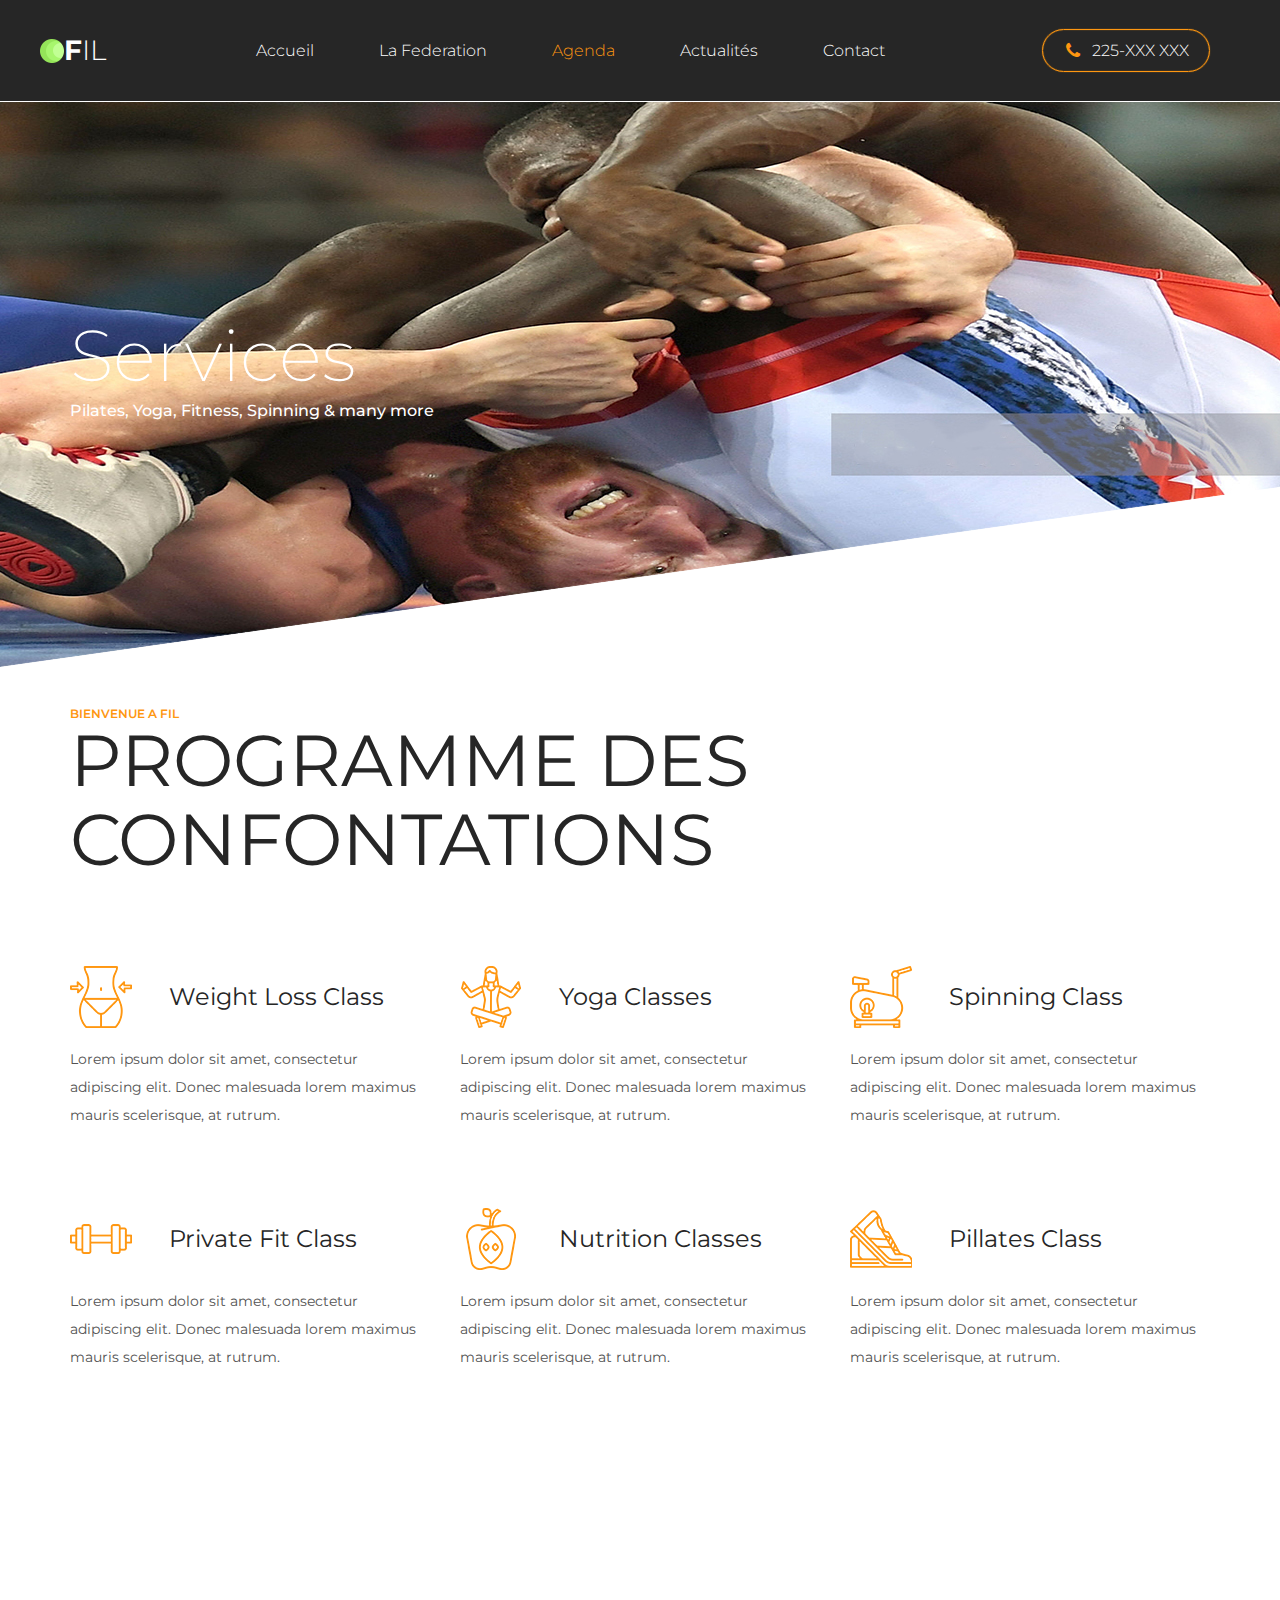
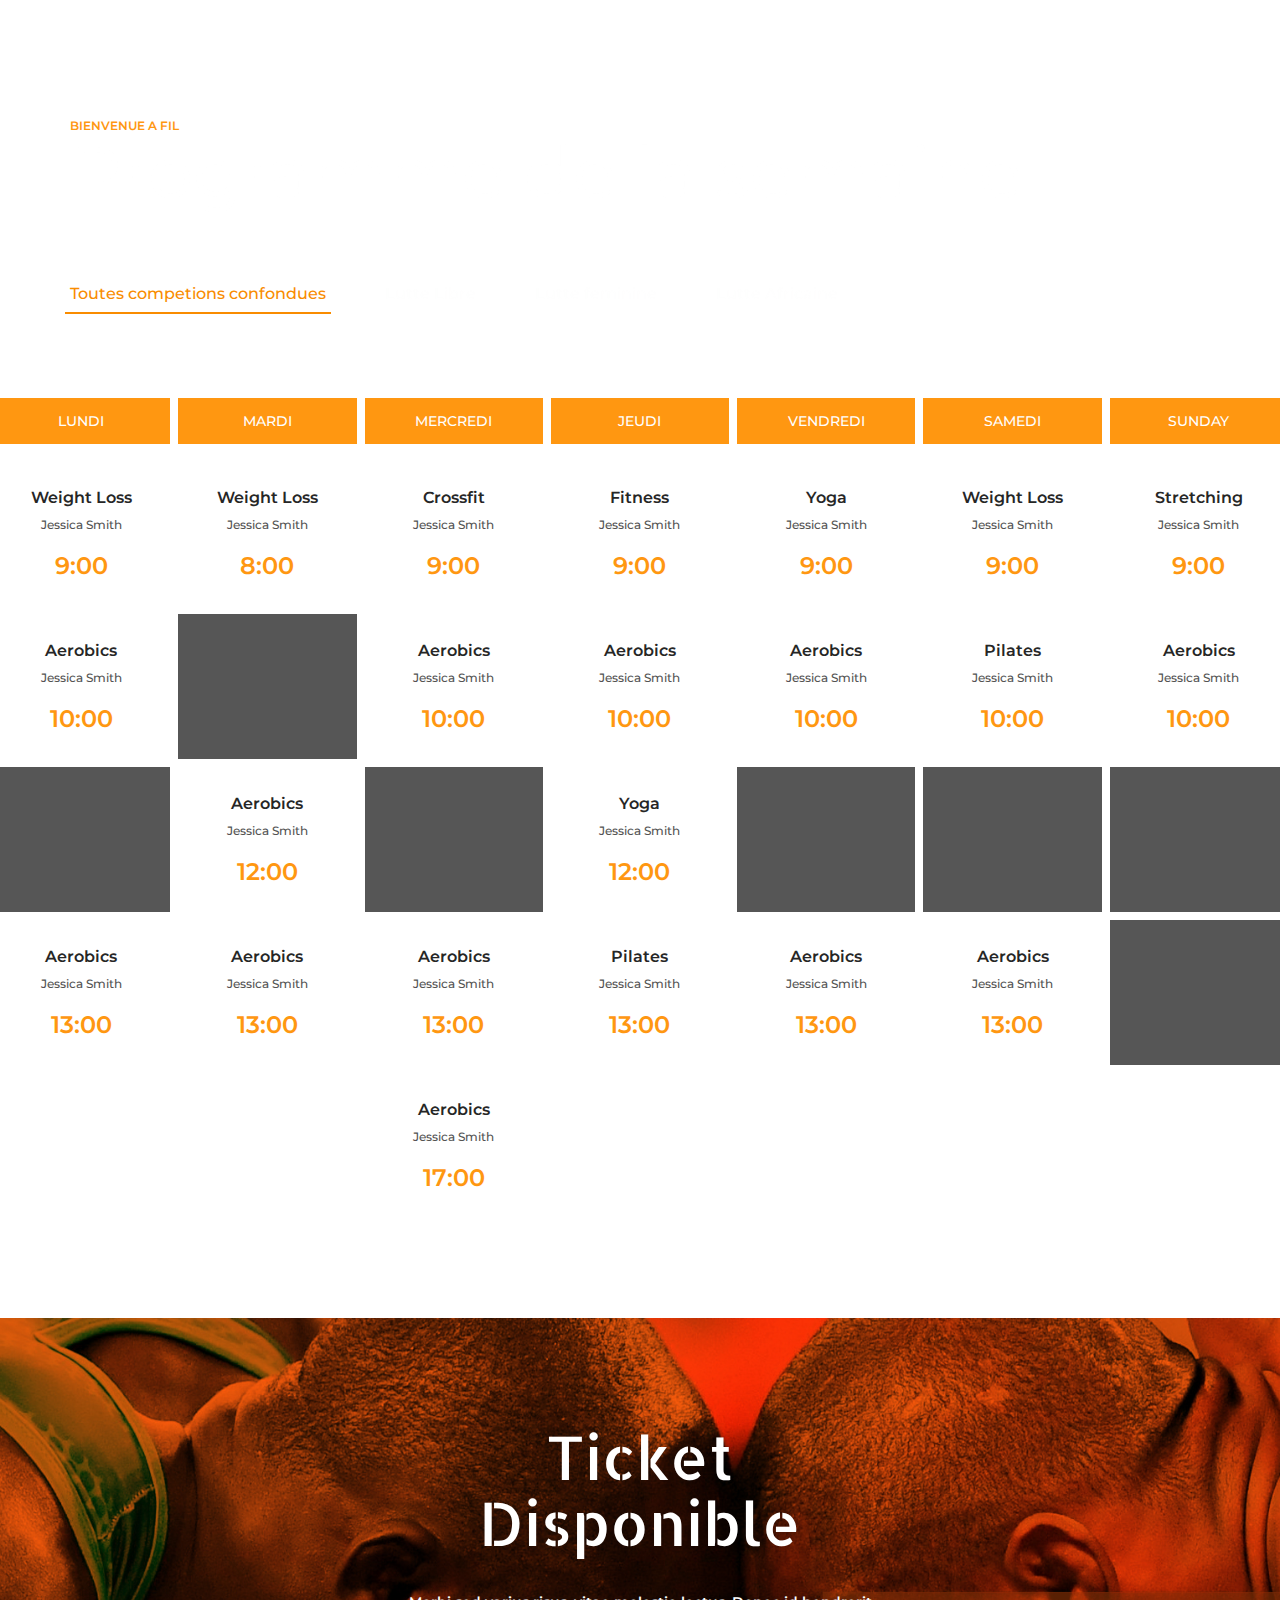
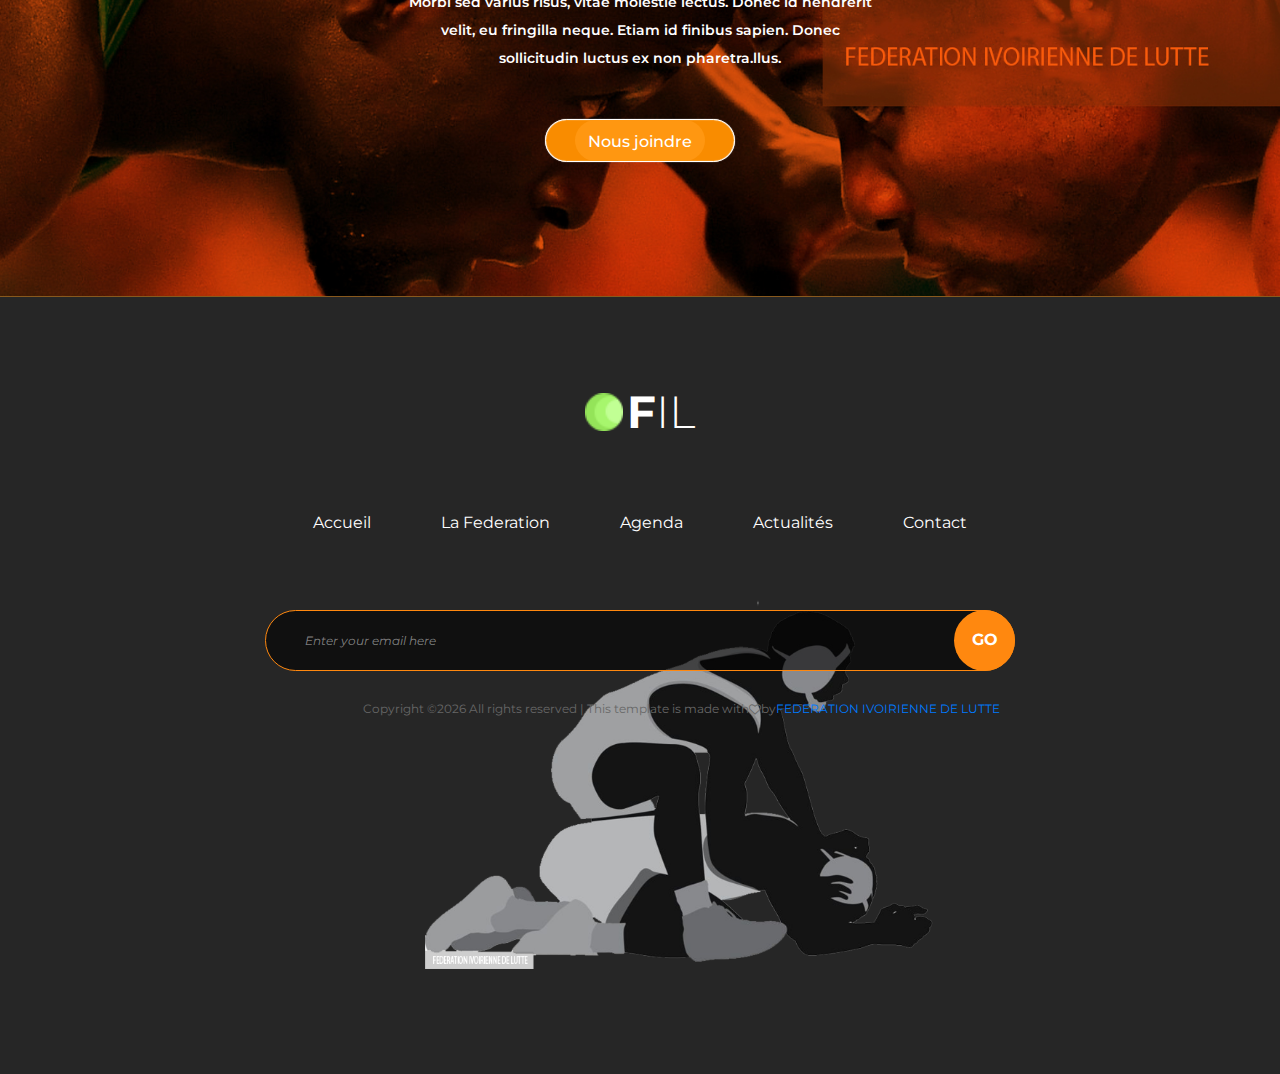
<file: services.html>
<!DOCTYPE html>
<html lang="en">
<head>
<title>Services</title>
<meta charset="utf-8">
<meta http-equiv="X-UA-Compatible" content="IE=edge">
<meta name="description" content="SportFIT template project">
<meta name="viewport" content="width=device-width, initial-scale=1">
<link rel="stylesheet" type="text/css" href="styles/bootstrap-4.1.2/bootstrap.min.css">
<link href="plugins/font-awesome-4.7.0/css/font-awesome.min.css" rel="stylesheet" type="text/css">
<link rel="stylesheet" type="text/css" href="plugins/OwlCarousel2-2.2.1/owl.carousel.css">
<link rel="stylesheet" type="text/css" href="plugins/OwlCarousel2-2.2.1/owl.theme.default.css">
<link rel="stylesheet" type="text/css" href="plugins/OwlCarousel2-2.2.1/animate.css">
<link href="plugins/colorbox/colorbox.css" rel="stylesheet" type="text/css">
<link rel="stylesheet" type="text/css" href="styles/services.css">
<link rel="stylesheet" type="text/css" href="styles/services_responsive.css">
</head>
<body>

<div class="super_container">
	
	<!-- Header -->

	<header class="header">
		<div class="container">
			<div class="row">
				<div class="col">
					<div class="header_content d-flex flex-row align-items-center justify-content-start trans_400">
						<a href="#">
							<div class="logo d-flex flex-row align-items-center justify-content-start"><img src="images/dot.png" alt=""><div>F<span>IL</span></div></div>
						</a>
						<nav class="main_nav">
							<ul class="d-flex flex-row align-items-center justify-content-start">
								<li><a href="index.html">Accueil</a></li>
								<li><a href="about.html">La Federation</a></li>
								<li class="active"><a href="services.html">Agenda</a></li>
								<li><a href="blog.html">Actualités</a></li>
								<li><a href="contact.html">Contact</a></li>
							</ul>
						</nav>
						<div class="phone d-flex flex-row align-items-center justify-content-start ml-auto">
							<i class="fa fa-phone" aria-hidden="true"></i>
							<div>225-XXX XXX</div>
						</div>
					</div>
				</div>
			</div>
		</div>
	</header>

	<!-- Hamburger -->
	
	<div class="hamburger_bar trans_400 d-flex flex-row align-items-center justify-content-start">
		<div class="hamburger">
			<div class="menu_toggle d-flex flex-row align-items-center justify-content-start">
				<span>menu</span>
				<div class="hamburger_container">
					<div class="menu_hamburger">
						<div class="line_1 hamburger_lines" style="transform: matrix(1, 0, 0, 1, 0, 0);"></div>
						<div class="line_2 hamburger_lines" style="visibility: inherit; opacity: 1;"></div>
						<div class="line_3 hamburger_lines" style="transform: matrix(1, 0, 0, 1, 0, 0);"></div>
					</div>
				</div>
			</div>
		</div>
	</div>

	<!-- Menu -->

	<div class="menu trans_800">
		<div class="menu_content d-flex flex-column align-items-center justify-content-center text-center">
			<ul>
				<li><a href="index.html">Accueil</a></li>
				<li><a href="about.html">La Federation</a></li>
				<li><a href="services.html">Agendas</a></li>
				<li><a href="blog.html">Actualités</a></li>
				<li><a href="contact.html">Contact</a></li>
			</ul>
		</div>
		<div class="menu_phone d-flex flex-row align-items-center justify-content-start">
			<i class="fa fa-phone" aria-hidden="true"></i>
				<span>652-345 3222 11</span>
		</div>
	</div>

	<!-- Home -->

	<div class="home">
		<div class="background_image" style="background-image:url(images/services.jpg)"></div>
		<div class="overlay"></div>
		<div class="home_container">
			<div class="container">
				<div class="row">
					<div class="col">
						<div class="home_content">
							<div class="home_title">Services</div>
							<div class="home_subtitle">Pilates, Yoga, Fitness, Spinning & many more</div>
						</div>
					</div>
				</div>
			</div>
		</div>
	</div>

	<!-- Services -->

	<div class="services">
		<div class="container">
			<div class="row">
				<div class="col">
					<div class="section_title_container">
						<div class="section_subtitle">BIENVENUE A FIL</div>
						<div class="section_title">PROGRAMME DES CONFONTATIONS </div>
					</div>
				</div>
			</div>
			<div class="row services_row">
				
				<!-- Service -->
				<div class="col-xl-4 col-md-6 service_col">
					<div class="service">
						<div class="service_title_container d-flex flex-row align-items-center justify-content-start">
							<div><div class="service_icon"><img src="images/icon_4.png" alt=""></div></div>
							<div class="service_title">Weight Loss Class</div>
						</div>
						<div class="service_text">
							<p>Lorem ipsum dolor sit amet, consectetur adipiscing elit. Donec malesuada lorem maximus mauris scelerisque, at rutrum.</p>
						</div>
					</div>
				</div>

				<!-- Service -->
				<div class="col-xl-4 col-md-6 service_col">
					<div class="service">
						<div class="service_title_container d-flex flex-row align-items-center justify-content-start">
							<div><div class="service_icon"><img src="images/icon_5.png" alt=""></div></div>
							<div class="service_title">Yoga Classes</div>
						</div>
						<div class="service_text">
							<p>Lorem ipsum dolor sit amet, consectetur adipiscing elit. Donec malesuada lorem maximus mauris scelerisque, at rutrum.</p>
						</div>
					</div>
				</div>

				<!-- Service -->
				<div class="col-xl-4 col-md-6 service_col">
					<div class="service">
						<div class="service_title_container d-flex flex-row align-items-center justify-content-start">
							<div><div class="service_icon"><img src="images/icon_6.png" alt=""></div></div>
							<div class="service_title">Spinning Class</div>
						</div>
						<div class="service_text">
							<p>Lorem ipsum dolor sit amet, consectetur adipiscing elit. Donec malesuada lorem maximus mauris scelerisque, at rutrum.</p>
						</div>
					</div>
				</div>

				<!-- Service -->
				<div class="col-xl-4 col-md-6 service_col">
					<div class="service">
						<div class="service_title_container d-flex flex-row align-items-center justify-content-start">
							<div><div class="service_icon"><img src="images/icon_7.png" alt=""></div></div>
							<div class="service_title">Private Fit Class</div>
						</div>
						<div class="service_text">
							<p>Lorem ipsum dolor sit amet, consectetur adipiscing elit. Donec malesuada lorem maximus mauris scelerisque, at rutrum.</p>
						</div>
					</div>
				</div>

				<!-- Service -->
				<div class="col-xl-4 col-md-6 service_col">
					<div class="service">
						<div class="service_title_container d-flex flex-row align-items-center justify-content-start">
							<div><div class="service_icon"><img src="images/icon_8.png" alt=""></div></div>
							<div class="service_title">Nutrition Classes</div>
						</div>
						<div class="service_text">
							<p>Lorem ipsum dolor sit amet, consectetur adipiscing elit. Donec malesuada lorem maximus mauris scelerisque, at rutrum.</p>
						</div>
					</div>
				</div>

				<!-- Service -->
				<div class="col-xl-4 col-md-6 service_col">
					<div class="service">
						<div class="service_title_container d-flex flex-row align-items-center justify-content-start">
							<div><div class="service_icon"><img src="images/icon_9.png" alt=""></div></div>
							<div class="service_title">Pillates Class</div>
						</div>
						<div class="service_text">
							<p>Lorem ipsum dolor sit amet, consectetur adipiscing elit. Donec malesuada lorem maximus mauris scelerisque, at rutrum.</p>
						</div>
					</div>
				</div>

			</div>
		</div>
	</div>

	<!-- Timetable -->

	<div class="timetable">
		<div class="parallax_background parallax-window" data-parallax="scroll" data-image-src="images/timetable.jpg" data-speed="0.8"></div>
		<div class="tt_overlay"></div>
		<div class="container">
			<div class="row">
				<div class="col">
					<div class="section_title_container">
						<div class="section_subtitle">BIENVENUE A FIL</div>
						<div class="section_title">Programme de la semaine </div>
					</div>
					<div class="timetable_filtering">
						<ul class="d-flex flex-row align-items-start justify-content-start flex-wrap">
							<li class="active item_filter_btn" data-filter="*">Toutes competions confondues</li>
							<li class="item_filter_btn" data-filter=".weight_loss">Lutte Libre</li>
							<li class="item_filter_btn" data-filter=".aerobics">Lutte feminine</li>
							<li class="item_filter_btn" data-filter=".crossfit">Lutte Africaine</li>
							
						</ul>
					</div>
					<div class="timetable_container d-flex flex-sm-row flex-column align-items-start justify-content-sm-between justify-content-start">

						<!-- Monday -->
						<div class="tt_day">
							<div class="tt_title">LUNDI</div>
							<div class="tt_day_content grid">

								<!-- Class -->
								<div class="tt_class grid-item weight_loss">
									<div class="tt_class_title">Weight Loss</div>
									<div class="tt_class_instructor">Jessica Smith</div>
									<div class="tt_class_time">9:00</div>
								</div>

								<!-- Class -->
								<div class="tt_class grid-item aerobics">
									<div class="tt_class_title">Aerobics</div>
									<div class="tt_class_instructor">Jessica Smith</div>
									<div class="tt_class_time">10:00</div>
								</div>

								<!-- Class -->
								<div class="tt_class empty grid-item">
									
								</div>

								<!-- Class -->
								<div class="tt_class grid-item aerobics">
									<div class="tt_class_title">Aerobics</div>
									<div class="tt_class_instructor">Jessica Smith</div>
									<div class="tt_class_time">13:00</div>
								</div>

							</div>
						</div>

						<!-- Tuesday -->
						<div class="tt_day">
							<div class="tt_title">MARDI</div>
							<div class="tt_day_content grid">

								<!-- Class -->
								<div class="tt_class grid-item weight_loss">
									<div class="tt_class_title">Weight Loss</div>
									<div class="tt_class_instructor">Jessica Smith</div>
									<div class="tt_class_time">8:00</div>
								</div>

								<!-- Class -->
								<div class="tt_class empty grid-item">
									
								</div>

								<!-- Class -->
								<div class="tt_class grid-item aerobics">
									<div class="tt_class_title">Aerobics</div>
									<div class="tt_class_instructor">Jessica Smith</div>
									<div class="tt_class_time">12:00</div>
								</div>

								<!-- Class -->
								<div class="tt_class grid-item aerobics">
									<div class="tt_class_title">Aerobics</div>
									<div class="tt_class_instructor">Jessica Smith</div>
									<div class="tt_class_time">13:00</div>
								</div>
							</div>
						</div>

						<!-- Wednesday -->
						<div class="tt_day">
							<div class="tt_title">MERCREDI</div>
							<div class="tt_day_content grid">

								<!-- Class -->
								<div class="tt_class grid-item crossfit">
									<div class="tt_class_title">Crossfit</div>
									<div class="tt_class_instructor">Jessica Smith</div>
									<div class="tt_class_time">9:00</div>
								</div>

								<!-- Class -->
								<div class="tt_class grid-item aerobics">
									<div class="tt_class_title">Aerobics</div>
									<div class="tt_class_instructor">Jessica Smith</div>
									<div class="tt_class_time">10:00</div>
								</div>

								<!-- Class -->
								<div class="tt_class empty grid-item">
									
								</div>

								<!-- Class -->
								<div class="tt_class grid-item aerobics">
									<div class="tt_class_title">Aerobics</div>
									<div class="tt_class_instructor">Jessica Smith</div>
									<div class="tt_class_time">13:00</div>
								</div>

								<!-- Class -->
								<div class="tt_class grid-item aerobics">
									<div class="tt_class_title">Aerobics</div>
									<div class="tt_class_instructor">Jessica Smith</div>
									<div class="tt_class_time">17:00</div>
								</div>
							</div>
						</div>

						<!-- Thursday -->
						<div class="tt_day">
							<div class="tt_title">JEUDI</div>
							<div class="tt_day_content grid">
								
								<!-- Class -->
								<div class="tt_class grid-item fitness">
									<div class="tt_class_title">Fitness</div>
									<div class="tt_class_instructor">Jessica Smith</div>
									<div class="tt_class_time">9:00</div>
								</div>

								<!-- Class -->
								<div class="tt_class grid-item aerobics">
									<div class="tt_class_title">Aerobics</div>
									<div class="tt_class_instructor">Jessica Smith</div>
									<div class="tt_class_time">10:00</div>
								</div>

								<!-- Class -->
								<div class="tt_class grid-item yoga">
									<div class="tt_class_title">Yoga</div>
									<div class="tt_class_instructor">Jessica Smith</div>
									<div class="tt_class_time">12:00</div>
								</div>

								<!-- Class -->
								<div class="tt_class grid-item pilates">
									<div class="tt_class_title">Pilates</div>
									<div class="tt_class_instructor">Jessica Smith</div>
									<div class="tt_class_time">13:00</div>
								</div>
							</div>
						</div>

						<!-- Friday -->
						<div class="tt_day">
							<div class="tt_title">VENDREDI</div>
							<div class="tt_day_content grid">
								
								<!-- Class -->
								<div class="tt_class grid-item yoga">
									<div class="tt_class_title">Yoga</div>
									<div class="tt_class_instructor">Jessica Smith</div>
									<div class="tt_class_time">9:00</div>
								</div>

								<!-- Class -->
								<div class="tt_class grid-item aerobics">
									<div class="tt_class_title">Aerobics</div>
									<div class="tt_class_instructor">Jessica Smith</div>
									<div class="tt_class_time">10:00</div>
								</div>

								<!-- Class -->
								<div class="tt_class empty grid-item">
									
								</div>

								<!-- Class -->
								<div class="tt_class grid-item aerobics">
									<div class="tt_class_title">Aerobics</div>
									<div class="tt_class_instructor">Jessica Smith</div>
									<div class="tt_class_time">13:00</div>
								</div>
							</div>
						</div>

						<!-- Saturday -->
						<div class="tt_day">
							<div class="tt_title">SAMEDI</div>
							<div class="tt_day_content grid">
								
								<!-- Class -->
								<div class="tt_class grid-item weight_loss">
									<div class="tt_class_title">Weight Loss</div>
									<div class="tt_class_instructor">Jessica Smith</div>
									<div class="tt_class_time">9:00</div>
								</div>

								<!-- Class -->
								<div class="tt_class grid-item pilates">
									<div class="tt_class_title">Pilates</div>
									<div class="tt_class_instructor">Jessica Smith</div>
									<div class="tt_class_time">10:00</div>
								</div>

								<!-- Class -->
								<div class="tt_class empty grid-item">
									
								</div>

								<!-- Class -->
								<div class="tt_class grid-item aerobics">
									<div class="tt_class_title">Aerobics</div>
									<div class="tt_class_instructor">Jessica Smith</div>
									<div class="tt_class_time">13:00</div>
								</div>
							</div>
						</div>

						<!-- Sunday -->
						<div class="tt_day">
							<div class="tt_title">Sunday</div>
							<div class="tt_day_content grid">
								
								<!-- Class -->
								<div class="tt_class grid-item stretching">
									<div class="tt_class_title">Stretching</div>
									<div class="tt_class_instructor">Jessica Smith</div>
									<div class="tt_class_time">9:00</div>
								</div>

								<!-- Class -->
								<div class="tt_class grid-item aerobics">
									<div class="tt_class_title">Aerobics</div>
									<div class="tt_class_instructor">Jessica Smith</div>
									<div class="tt_class_time">10:00</div>
								</div>

								<!-- Class -->
								<div class="tt_class empty grid-item">
									
								</div>

								<!-- Class -->
								<div class="tt_class empty grid-item">
									
								</div>
							</div>
						</div>

					</div>
				</div>
			</div>
		</div>
	</div>

	<!-- Extra -->

	<div class="extra d-flex flex-column align-items-center justify-content-center text-center">
		<div class="background_image" style="background-image:url(images/extra_wide.jpg)"></div>
		<div class="container">
			<div class="row">
				<div class="col-md-6 offset-md-3">
					<div class="extra_content d-flex flex-column align-items-center justify-content-center text-center">
						<div class="extra_title"> Ticket Disponible</div>
						<div class="extra_text">
							<p>Morbi sed varius risus, vitae molestie lectus. Donec id hendrerit velit, eu fringilla neque. Etiam id finibus sapien. Donec sollicitudin luctus ex non pharetra.llus.</p>
						</div>
						<div class="button extra_button"><a href="#">Nous joindre</a></div>
					</div>
				</div>
			</div>
		</div>			
	</div>

	<!-- Footer -->

	<footer class="footer">
		<div class="container">
			<div class="row">
				<div class="col-lg-8 offset-lg-2">
					<div class="footer_container">
						<div class="footer_content">
							<div class="footer_logo">
								<a href="#">
									<div class="logo d-flex flex-row align-items-center justify-content-center"><img src="images/dot.png" alt=""><div>F<span>il</span></div></div>
								</a>
							</div>
							<nav class="footer_nav">
								<ul class="d-flex flex-sm-row flex-column align-items-sm-start align-items-center justify-content-center">
									<li><a href="index.html">Accueil</a></li>
									<li><a href="about.html">La Federation</a></li>
									<li><a href="services.html">Agenda</a></li>
									<li><a href="blog.html">Actualités</a></li>
									<li><a href="contact.html">Contact</a></li>
								</ul>
							</nav>
							<div class="newsletter_container">
								<form action="#" id="newsletter_form" class="newsletter_form">
									<input type="text" class="newsletter_input" placeholder="Enter your email here" required="required">
									<button class="newsletter_button">go</button>
								</form>
							</div>
							<div class="copyright d-flex flex-row align-items-start justify-content-sm-end justify-content-center"><!-- Link back to Colorlib can't be removed. Template is licensed under CC BY 3.0. -->
Copyright &copy;<script>document.write(new Date().getFullYear());</script> All rights reserved | This template is made with <i class="fa fa-heart-o" aria-hidden="true"></i> by <a href="#" target="_blank">FEDERATION IVOIRIENNE DE LUTTE</a>
<!-- Link back to Colorlib can't be removed. Template is licensed under CC BY 3.0. --></div>
						</div>
						<div class="footer_image text-center"><img src="images/footer.png" alt=""></div>
					</div>
				</div>
			</div>
		</div>
	</footer>
</div>

<script src="js/jquery-3.2.1.min.js"></script>
<script src="styles/bootstrap-4.1.2/popper.js"></script>
<script src="styles/bootstrap-4.1.2/bootstrap.min.js"></script>
<script src="plugins/greensock/TweenMax.min.js"></script>
<script src="plugins/greensock/TimelineMax.min.js"></script>
<script src="plugins/scrollmagic/ScrollMagic.min.js"></script>
<script src="plugins/greensock/animation.gsap.min.js"></script>
<script src="plugins/greensock/ScrollToPlugin.min.js"></script>
<script src="plugins/OwlCarousel2-2.2.1/owl.carousel.js"></script>
<script src="plugins/easing/easing.js"></script>
<script src="plugins/progressbar/progressbar.min.js"></script>
<script src="plugins/parallax-js-master/parallax.min.js"></script>
<script src="plugins/colorbox/jquery.colorbox-min.js"></script>
<script src="plugins/Isotope/isotope.pkgd.min.js"></script>
<script src="js/services.js"></script>
</body>
</html>
</file>
<file: plugins/colorbox/colorbox.css>
/*
    Colorbox Core Style:
    The following CSS is consistent between example themes and should not be altered.
*/
#colorbox, #cboxOverlay, #cboxWrapper{position:absolute; top:0; left:0; z-index:9999; overflow:hidden; -webkit-transform: translate3d(0,0,0);}
#cboxWrapper {max-width:none;}
#cboxOverlay{position:fixed; width:100%; height:100%;}
#cboxMiddleLeft, #cboxBottomLeft{clear:left;}
#cboxContent{position:relative;}
#cboxLoadedContent{overflow:auto; -webkit-overflow-scrolling: touch;}
#cboxTitle{margin:0;}
#cboxLoadingOverlay, #cboxLoadingGraphic{position:absolute; top:0; left:0; width:100%; height:100%;}
#cboxPrevious, #cboxNext, #cboxClose, #cboxSlideshow{cursor:pointer;}
.cboxPhoto{float:left; margin:auto; border:0; display:block; max-width:none; -ms-interpolation-mode:bicubic;}
.cboxIframe{width:100%; height:100%; display:block; border:0; padding:0; margin:0;}
#colorbox, #cboxContent, #cboxLoadedContent{box-sizing:content-box; -moz-box-sizing:content-box; -webkit-box-sizing:content-box;}

/* 
    User Style:
    Change the following styles to modify the appearance of Colorbox.  They are
    ordered & tabbed in a way that represents the nesting of the generated HTML.
*/
#cboxOverlay
{
    /*background:url(images/overlay.png) repeat 0 0;*/
    background: rgba(0,0,0,0.95);
    opacity: 0.9; filter: alpha(opacity = 90);
}
#colorbox{outline:0;}
    #cboxTopLeft{width:21px; height:21px; background:url(images/controls.png) no-repeat -101px 0;}
    #cboxTopRight{width:21px; height:21px; background:url(images/controls.png) no-repeat -130px 0;}
    #cboxBottomLeft{width:21px; height:21px; background:url(images/controls.png) no-repeat -101px -29px;}
    #cboxBottomRight{width:21px; height:21px; background:url(images/controls.png) no-repeat -130px -29px;}
    #cboxMiddleLeft{width:21px; background:url(images/controls.png) left top repeat-y;}
    #cboxMiddleRight{width:21px; background:url(images/controls.png) right top repeat-y;}
    #cboxTopCenter{height:21px; background:url(images/border.png) 0 0 repeat-x;}
    #cboxBottomCenter{height:21px; background:url(images/border.png) 0 -29px repeat-x;}
    #cboxContent{background:#fff; overflow:hidden;}
        .cboxIframe{background:#fff;}
        #cboxError{padding:50px; border:1px solid #ccc;}
        #cboxLoadedContent{margin-bottom:28px;}
        #cboxTitle{position:absolute; bottom:4px; left:0; text-align:center; width:100%; color:#949494;}
        #cboxCurrent{position:absolute; bottom:4px; left:58px; color:#949494;}
        #cboxLoadingOverlay{background:url(images/loading_background.png) no-repeat center center;}
        #cboxLoadingGraphic{background:url(images/loading.gif) no-repeat center center;}

        /* these elements are buttons, and may need to have additional styles reset to avoid unwanted base styles */
        #cboxPrevious, #cboxNext, #cboxSlideshow, #cboxClose {border:0; padding:0; margin:0; overflow:visible; width:auto; background:none; }
        
        /* avoid outlines on :active (mouseclick), but preserve outlines on :focus (tabbed navigating) */
        #cboxPrevious:active, #cboxNext:active, #cboxSlideshow:active, #cboxClose:active {outline:0;}

        #cboxSlideshow{position:absolute; bottom:4px; right:30px; color:#0092ef;}
        #cboxPrevious{position:absolute; bottom:0; left:0; background:url(images/controls.png) no-repeat -75px 0; width:25px; height:25px; text-indent:-9999px;}
        #cboxPrevious:hover{background-position:-75px -25px;}
        #cboxNext{position:absolute; bottom:0; left:27px; background:url(images/controls.png) no-repeat -50px 0; width:25px; height:25px; text-indent:-9999px;}
        #cboxNext:hover{background-position:-50px -25px;}
        #cboxClose{position:absolute; bottom:0; right:0; background:url(images/controls.png) no-repeat -25px 0; width:25px; height:25px; text-indent:-9999px;}
        #cboxClose:hover{background-position:-25px -25px;}

/*
  The following fixes a problem where IE7 and IE8 replace a PNG's alpha transparency with a black fill
  when an alpha filter (opacity change) is set on the element or ancestor element.  This style is not applied to or needed in IE9.
  See: http://jacklmoore.com/notes/ie-transparency-problems/
*/
.cboxIE #cboxTopLeft,
.cboxIE #cboxTopCenter,
.cboxIE #cboxTopRight,
.cboxIE #cboxBottomLeft,
.cboxIE #cboxBottomCenter,
.cboxIE #cboxBottomRight,
.cboxIE #cboxMiddleLeft,
.cboxIE #cboxMiddleRight {
    filter: progid:DXImageTransform.Microsoft.gradient(startColorstr=#00FFFFFF,endColorstr=#00FFFFFF);
}
</file>
<file: styles/about.css>
@charset "utf-8";
/* CSS Document */

/******************************

[Table of Contents]

1. Fonts
2. Body and some general stuff
3. Header
4. Menu
5. Home
6. About
7. Team
8. Footer


******************************/

/***********
1. Fonts
***********/

@import url('https://fonts.googleapis.com/css?family=Montserrat:200,300,400,500,600,700|Allerta+Stencil');

/*********************************
2. Body and some general stuff
*********************************/

*
{
	margin: 0;
	padding: 0;
	-webkit-font-smoothing: antialiased;
	-webkit-text-shadow: rgba(0,0,0,.01) 0 0 1px;
	text-shadow: rgba(0,0,0,.01) 0 0 1px;
}
body
{
	font-family: 'Montserrat', sans-serif;
	font-size: 14px;
	font-weight: 400;
	background: #FFFFFF;
	color: #a5a5a5;
}
div
{
	display: block;
	position: relative;
	-webkit-box-sizing: border-box;
    -moz-box-sizing: border-box;
    box-sizing: border-box;
}
ul
{
	list-style: none;
	margin-bottom: 0px;
}
p
{
	font-family: 'Montserrat', sans-serif;
	font-size: 14px;
	line-height: 2;
	font-weight: 400;
	color: #535353;
	-webkit-font-smoothing: antialiased;
	-webkit-text-shadow: rgba(0,0,0,.01) 0 0 1px;
	text-shadow: rgba(0,0,0,.01) 0 0 1px;
}
p a
{
	display: inline;
	position: relative;
	color: inherit;
	border-bottom: solid 1px #ffa07f;
	-webkit-transition: all 200ms ease;
	-moz-transition: all 200ms ease;
	-ms-transition: all 200ms ease;
	-o-transition: all 200ms ease;
	transition: all 200ms ease;
}
p:last-of-type
{
	margin-bottom: 0;
}
a
{
	-webkit-transition: all 200ms ease;
	-moz-transition: all 200ms ease;
	-ms-transition: all 200ms ease;
	-o-transition: all 200ms ease;
	transition: all 200ms ease;
}
a, a:hover, a:visited, a:active, a:link
{
	text-decoration: none;
	-webkit-font-smoothing: antialiased;
	-webkit-text-shadow: rgba(0,0,0,.01) 0 0 1px;
	text-shadow: rgba(0,0,0,.01) 0 0 1px;
}
p a:active
{
	position: relative;
	color: #FF6347;
}
p a:hover
{
	color: #FFFFFF;
	background: #ffa07f;
}
p a:hover::after
{
	opacity: 0.2;
}
::selection
{
	background: rgba(249,140,0,0.75);
	color: #FFFFFF;
}
p::selection
{
	
}
h1{font-size: 48px;}
h2{font-size: 36px;}
h3{font-size: 24px;}
h4{font-size: 18px;}
h5{font-size: 14px;}
h1, h2, h3, h4, h5, h6
{
	font-family: 'Montserrat', sans-serif;
	-webkit-font-smoothing: antialiased;
	-webkit-text-shadow: rgba(0,0,0,.01) 0 0 1px;
	text-shadow: rgba(0,0,0,.01) 0 0 1px;
	line-height: 1.2;
}
h1::selection, 
h2::selection, 
h3::selection, 
h4::selection, 
h5::selection, 
h6::selection
{
	
}
.form-control
{
	color: #db5246;
}
section
{
	display: block;
	position: relative;
	box-sizing: border-box;
}
.clear
{
	clear: both;
}
.clearfix::before, .clearfix::after
{
	content: "";
	display: table;
}
.clearfix::after
{
	clear: both;
}
.clearfix
{
	zoom: 1;
}
.float_left
{
	float: left;
}
.float_right
{
	float: right;
}
.trans_200
{
	-webkit-transition: all 200ms ease;
	-moz-transition: all 200ms ease;
	-ms-transition: all 200ms ease;
	-o-transition: all 200ms ease;
	transition: all 200ms ease;
}
.trans_300
{
	-webkit-transition: all 300ms ease;
	-moz-transition: all 300ms ease;
	-ms-transition: all 300ms ease;
	-o-transition: all 300ms ease;
	transition: all 300ms ease;
}
.trans_400
{
	-webkit-transition: all 400ms ease;
	-moz-transition: all 400ms ease;
	-ms-transition: all 400ms ease;
	-o-transition: all 400ms ease;
	transition: all 400ms ease;
}
.trans_500
{
	-webkit-transition: all 500ms ease;
	-moz-transition: all 500ms ease;
	-ms-transition: all 500ms ease;
	-o-transition: all 500ms ease;
	transition: all 500ms ease;
}
.trans_800
{
	-webkit-transition: all 800ms ease;
	-moz-transition: all 800ms ease;
	-ms-transition: all 800ms ease;
	-o-transition: all 800ms ease;
	transition: all 800ms ease;
}
.fill_height
{
	height: 100%;
}
.super_container
{
	width: 100%;
	overflow: hidden;
}
.prlx_parent
{
	overflow: hidden;
}
.prlx
{
	height: 130% !important;
}
.parallax-window
{
    min-height: 400px;
    background: transparent;
}
.parallax_background
{
	position: absolute;
	top: 0;
	left: 0;
	width: 100%;
	height: 100%;
}
.background_image
{
	position: absolute;
	top: 0;
	left: 0;
	width: 100%;
	height: 100%;
	background-repeat: no-repeat;
	background-size: cover;
	background-position: center center;
}
.nopadding
{
	padding: 0px !important;
}
.button
{
	width: 190px;
	height: 43px;
	border-radius: 22px;
	background: #f98c00;
	box-shadow: 0 0 1px 0 #FFFFFF inset, 0 0 1px 0 #FFFFFF;
	text-align: center;
}
.button a
{
	display: block;
	position: relative;
	width: 100%;
	height: 100%;
	line-height: 43px;
	font-size: 16px;
	font-weight: 500;
	color: #fff;
	z-index: 1;
}
.button a::before
{
	position: absolute;
	left: 50%;
	top: 0;
	-webkit-transform: translateX(-50%);
	-moz-transform: translateX(-50%);
	-ms-transform: translateX(-50%);
	-o-transform: translateX(-50%);
	transform: translateX(-50%);
	width: 130px;
	height: 100%;
	content: '';
	background: #ff9711;
	border-radius: 22px;
	z-index: -1;
	-webkit-transition: all 200ms ease;
	-moz-transition: all 200ms ease;
	-ms-transition: all 200ms ease;
	-o-transition: all 200ms ease;
	transition: all 200ms ease;
}
.button:hover a::before
{
	width: 100%;
}
.section_subtitle
{
	font-size: 12px;
	font-weight: 600;
	text-transform: uppercase;
	color: #ff9711;
	line-height: 0.75;
}
.section_title
{
	font-size: 72px;
	font-weight: 400;
	color: #262626;
	line-height: 1.1;
	margin-top: 3px;
}
.section_title span
{
	font-weight: 600;
}
.rating i::before
{
	font-family: 'FontAwesome';
	content: "\f005";
	font-style: normal;
	margin-right: 4px;
	color: #e0cccd;
}
.rating_1 i:first-child::before{color: #fba40e;}
.rating_2 i:first-child::before{color: #fba40e;}
.rating_2 i:nth-child(2)::before{color: #fba40e;}
.rating_3 i:first-child::before{color: #fba40e;}
.rating_3 i:nth-child(2)::before{color: #fba40e;}
.rating_3 i:nth-child(3)::before{color: #fba40e;}
.rating_4 i:first-child::before{color: #fba40e;}
.rating_4 i:nth-child(2)::before{color: #fba40e;}
.rating_4 i:nth-child(3)::before{color: #fba40e;}
.rating_4 i:nth-child(4)::before{color: #fba40e;}
.rating_5 i:first-child::before{color: #fba40e;}
.rating_5 i:nth-child(2)::before{color: #fba40e;}
.rating_5 i:nth-child(3)::before{color: #fba40e;}
.rating_5 i:nth-child(4)::before{color: #fba40e;}
.rating_5 i:nth-child(5)::before{color: #fba40e;}

/*********************************
3. Header
*********************************/

.header
{
	position: fixed;
	top: 0;
	left: 0;
	width: 100%;
	border-bottom: solid 1px #FFFFFF;
	background: #262626;
	z-index: 100;
}
.header_content
{
	width: 100%;
	height: 101px;
}
.header.scrolled .header_content
{
	height: 65px;
}
.logo
{
	left: -30px;
}
.logo > div
{
	font-size: 28.3px;
	line-height: 0.75;
	color: #FFFFFF;
	font-weight: 700;
}
.logo > div span
{
	font-weight: 300;
	text-transform: uppercase;
}
.main_nav
{
	margin-left: 120px;
}
.main_nav ul li:not(:last-of-type)
{
	margin-right: 65px;
}
.main_nav ul li a
{
	font-size: 16px;
	font-weight: 300;
	color: #fff;
}
.main_nav ul li.active a,
.main_nav ul li a:hover
{
	color: #ff9711;
}
.phone
{
	height: 43px;
	padding-left: 23px;
	padding-right: 20px;
	border-radius: 22px;
	border: solid 1px #ff9711;
	box-shadow: 0 0 1px 0 #ff9711 inset, 0 0 1px 0 #ff9711;
}
.phone i
{
	font-size: 18px;
	color: #ff9711;
	margin-right: 12px;
}
.phone > div
{
	font-size: 16px;
	font-weight: 300;
	color: #fff;
}
.hamburger_bar
{
	position: fixed;
	top: 0;
	right: calc((100vw - 690px) / 2 - 15px);
	width: auto;
	height: 101px;
	z-index: 102;
}
.hamburger_bar.scrolled
{
	height: 65px;
}
.hamburger
{
	display: none;
	position: absolute;
	top: 50%;
	-webkit-transform: translateY(-50%);
	-moz-transform: translateY(-50%);
	-ms-transform: translateY(-50%);
	-o-transform: translateY(-50%);
	transform: translateY(-50%);
	right: 0px;
	cursor: pointer;
	padding: 15px;
	z-index: 2;
}
.menu_toggle
{
	display: block;
}
.menu_hamburger
{
	display: block;
	position: relative;
	width: 12px;
	height: 12px;
}
.hamburger_lines
{
	display: block;
	position: absolute;
	left: 0px;
	width: 100%;
	height: 2px;
	background: #F7F7F7;
	-webkit-transition: all 800ms ease;
	-moz-transition: all 800ms ease;
	-ms-transition: all 800ms ease;
	-o-transition: all 800ms ease;
	transition: all 800ms ease;
	transform-origin: center center;
}
.line_1
{
	top: 0px;
}
.line_2
{
	top: 5px;
}
.line_3
{
	top: 10px;
}
.hamburger.active .line_1
{
	transform: translateY(5px) rotate(45deg) !important;
}
.hamburger.active .line_3
{
	transform: translateY(-5px) rotate(-45deg) !important;
}
.hamburger.active .line_2
{
	opacity: 0 !important;
}
.menu_toggle span
{
	display: block;
	position: relative;
	font-size: 16px;
	font-weight: 700;
	line-height: 12px;
	letter-spacing: 1px;
	text-transform: uppercase;
	color: #F7F7F7;
	margin-top: 1px;
}

/*********************************
4. Menu
*********************************/

.menu
{
	position: fixed;
	top: 0;
	left: 0;
	width: 100vw;
	height: 100vh;
	background: rgba(0,0,0,0.85);
	z-index: 101;
	visibility: hidden;
	opacity: 0;
	padding-bottom: 100px;
}
.menu.active
{
	visibility: visible;
	opacity: 1;
}
.menu_content
{
	width: 100%;
	height: 100%;
}
.menu_content ul li:not(:last-child)
{
	margin-bottom: 3px;
}
.menu_content ul li
{
	display: block;
}
.menu_content ul li a
{
	display: block;
	font-size: 24px;
	text-transform: uppercase;
	color: rgba(255,255,255,1);
	font-weight: bold;
	letter-spacing: 0.075em;
}
.menu_content ul:hover li a
{
	color: rgba(255,255,255,0.5);
}
.menu_content ul li a:hover
{
	color: rgba(255,255,255,1);
}
.menu_phone
{
	position: absolute;
	left: 50%;
	-webkit-transform: translateX(-50%);
	-moz-transform: translateX(-50%);
	-ms-transform: translateX(-50%);
	-o-transform: translateX(-50%);
	transform: translateX(-50%);
	bottom: 40px;
	height: 43px;
	padding-left: 23px;
	padding-right: 20px;
	border-radius: 22px;
	border: solid 1px #ff9711;
	box-shadow: 0 0 1px 0 #ff9711 inset, 0 0 1px 0 #ff9711;
}
.menu_phone i
{
	font-size: 18px;
	color: #ff9711;
	margin-right: 12px;
}

/*********************************
5. Home
*********************************/

.home
{
	width: 100%;
	height: 667px;
	overflow: hidden;
}
.overlay
{
	position: absolute;
	left: 0;
	bottom: -270px;
	width: 120%;
	height: 270px;
	background: #FFFFFF;
	transform-origin: top left;
	transform: rotate(-8deg);
	z-index: 1;
	box-shadow: 0 0 1px 0 #FFFFFF inset, 0 0 1px 0 #FFFFFF;
}
.home_container
{
	position: absolute;
	left: 0;
	top: 48.1%;
	width: 100%;
}
.home_title
{
	font-size: 72px;
	font-weight: 200;
	color: #fff;
	line-height: 1.2;
	margin-top: -9px;
}
.home_subtitle
{
	font-size: 16px;
	font-weight: 500;
	color: #fff;
	margin-top: 1px;
}

/*********************************
6. About
*********************************/

.about
{
	padding-top: 69px;
	padding-bottom: 192px;
	background: #FFFFFF;
}
.about_container
{
	z-index: 2;
}
.about_content
{
	
}
.about_background
{
	position: absolute;
	bottom: 0;
	right: 0;
	width: 100%;
	height: 100%;
	transform-origin: bottom right;
	-webkit-transform: rotate(-8deg);
	-moz-transform: rotate(-8deg);
	-ms-transform: rotate(-8deg);
	-o-transform: rotate(-8deg);
	transform: rotate(-8deg);
	background: #FFFFFF;
	z-index: 1;
}
.about_background::before
{
	position: absolute;
	top: 0;
	right: 0;
	width: 150%;
	height: 100%;
	background: #FFFFFF;
	content: '';
}
.about_overlay
{
	position: absolute;
	bottom: 0;
	right: 0;
	width: 2200px;
	height: 558px;
	background: #FFFFFF;
	transform-origin: bottom right;
	-webkit-transform: rotate(-8deg);
	-moz-transform: rotate(-8deg);
	-ms-transform: rotate(-8deg);
	-o-transform: rotate(-8deg);
	transform: rotate(-8deg);
	z-index: 1;
	padding-right: 190px;
}
.text_highlight
{
	font-size: 16px;
	font-weight: 600;
	color: #535353;
	line-height: 1.75;
	margin-top: 35px;
}
.about_text
{
	margin-top: 28px;
}
.about_button
{
	margin-top: 50px;
}
.about_image
{
	position: absolute;
	right: -20px;
	bottom: 20px;
	max-width: 75%;
}
.about_image img
{
	max-width: 100%;
}

/*********************************
7. Team
*********************************/

.team
{
	padding-top: 312px;
	padding-bottom: 179px;
}
.team .section_title
{
	color: #fff;
}
.team_row
{
	margin-top: 70px;
}
.team_item
{
	width: 100%;
}
.team_item img
{
	max-width: 100%;
}
.team_panel
{
	position: absolute;
	left: 50%;
	-webkit-transform: translateX(-50%);
	-moz-transform: translateX(-50%);
	-ms-transform: translateX(-50%);
	-o-transform: translateX(-50%);
	transform: translateX(-50%);
	bottom: -48px;
	width: 233px;
	height: 80px;
	background: #ff9711;
}
.team_name a
{
	font-size: 16px;
	font-weight: 500;
	color: #fff;
}
.team_title
{
	font-size: 10px;
	font-weight: 400;
	color: #FFFFFF;
	text-transform: uppercase;
	margin-top: 3px;
}

/*********************************
8. Footer
*********************************/

.skills
{
	padding-top: 100px;
	padding-bottom: 100px;
}
.skills_content
{
	padding-bottom: 14px;
}
.skills .section_title
{
	font-size: 48px;
	margin-top: 6px;
}
.skills_text
{
	margin-top: 31px;
}
.progress_bar_container
{
	margin-top: 52px;
}
.pb_item
{
	display: block;
	position: relative;
	box-sizing: border-box;
	margin-bottom: 20px;
}
.pb_item:last-child
{
	margin-bottom: 0px;
}
.pb_item h5
{
	font-size: 14px;
	line-height: 0.75;
	font-weight: 600;
	margin-top: 33px;
	color: #262626;
}
.progressbar-text
{
	top: 37px !important;
	line-height: 0.75 !important;
	font-size: 14px !important;
	font-weight: 600 !important;
	color: #262626 !important;
}
.skill_bars
{
	height: 4px;
}
.extra
{
	width: 100%;
	height: 100%;
	padding-left: 40px;
	padding-right: 40px;
	padding-top: 50px;
	padding-bottom: 65px;
}
.extra_title
{
	font-family: 'Allerta Stencil', sans-serif;
	font-size: 60px;
	color: #FFFFFF;
	line-height: 1.1;
}
.extra_text
{
	text-align: center;
	margin-top: 32px;
}
.extra_text p
{
	color: #FFFFFF;
	font-weight: 600;
}
.extra_button
{
	border: solid 1px #FFFFFF;
	margin-top: 47px;
}

/*********************************
12. Footer
*********************************/

.footer
{
	display: block;
	width: 100%;
	background: #262626;
	padding-top: 96px;
	border-top: solid 1px #88591d;
	padding-bottom: 105px;
}
.footer_content
{
	padding-bottom: 253px;
	z-index: 1;
}
.footer_logo .logo
{
	display: inline-block;
	left: auto;
}
.footer_logo .logo > div
{
	font-size: 45.07px;
}
.footer_logo .logo img
{
	width: 38px;
	height: 38px;
	margin-right: 4px;
}
.footer_nav
{
	margin-top: 80px;
}
.footer_nav ul li:not(:last-of-type)
{
	margin-right: 70px;
}
.footer_nav ul li a
{
	font-size: 16px;
	font-weight: 400;
	color: #FFFFFF;
	white-space: nowrap;
}
.footer_nav ul li a:hover
{
	color: #ff9711;
}
.newsletter_container
{
	margin-top: 75px;
}
.newsletter_form
{
	display: block;
	width: 100%;
}
.newsletter_input
{
	width: 100%;
	height: 61px;
	background: rgba(0,0,0,0.58);
	border-radius: 31px;
	border: solid 1px #ff880f;
	padding-left: 39px;
	outline: none;
	color: #FFFFFF;
}
.newsletter_input::-webkit-input-placeholder
{
	font-size: 12px !important;
	font-weight: 400 !important;
	font-style: italic;
	color: rgba(255,255,255,0.48) !important;
}
.newsletter_input:-moz-placeholder
{
	font-size: 12px !important;
	font-weight: 400 !important;
	font-style: italic;
	color: rgba(255,255,255,0.48) !important;
}
.newsletter_input::-moz-placeholder
{
	font-size: 12px !important;
	font-weight: 400 !important;
	font-style: italic;
	color: rgba(255,255,255,0.48) !important;
} 
.newsletter_input:-ms-input-placeholder
{ 
	font-size: 12px !important;
	font-weight: 400 !important;
	font-style: italic;
	color: rgba(255,255,255,0.48) !important;
}
.newsletter_input::input-placeholder
{
	font-size: 12px !important;
	font-weight: 400 !important;
	font-style: italic;
	color: rgba(255,255,255,0.48) !important;
}
.newsletter_button
{
	position: absolute;
	top: 0;
	right: 0;
	width: 61px;
	height: 61px;
	border-radius: 50%;
	background: #ff880f;
	border: none;
	outline: none;
	font-size: 16px;
	font-weight: 700;
	color: #FFFFFF;
	text-transform: uppercase;
	cursor: pointer;
}
.copyright
{
	padding-right: 15px;
	font-size: 12px;
	font-weight: 400;
	color: #686868;
	line-height: 0.75;
	margin-top: 33px;
}
.footer_image
{
	position: absolute;
	bottom: 0;
	left: 50%;
	-webkit-transform: translateX(-50%);
	-moz-transform: translateX(-50%);
	-ms-transform: translateX(-50%);
	-o-transform: translateX(-50%);
	transform: translateX(-50%);
	width: 100%;
	padding-left: 78px;
	z-index: 0;
}
.footer_image img
{
	max-width: 100%;
}
</file>
<file: styles/about_responsive.css>
@charset "utf-8";
/* CSS Document */

/******************************

[Table of Contents]

1. 1600px
2. 1440px
3. 1280px
4. 1199px
5. 1024px
6. 991px
7. 959px
8. 880px
9. 768px
10. 767px
11. 539px
12. 479px
13. 400px

******************************/

/************
1. 1600px
************/

@media only screen and (max-width: 1600px)
{
	
}

/************
2. 1440px
************/

@media only screen and (max-width: 1440px)
{
	
}

/************
3. 1380px
************/

@media only screen and (max-width: 1380px)
{
	
}

/************
3. 1280px
************/

@media only screen and (max-width: 1280px)
{
	.about
	{
		padding-bottom: 142px;
	}
}

/************
4. 1199px
************/

@media only screen and (max-width: 1199px)
{
	.phone
	{
		display: none !important;
	}
	.menu .phone
	{
		display: block !important;
	}
	.logo
	{
		left: auto;
	}
	.main_nav
	{
		margin-left: 90px;
	}
	.about
	{
		padding-bottom: 0px;
	}
	.about_image
	{
		max-width: 65%;
	}
}

/************
4. 1100px
************/

@media only screen and (max-width: 1100px)
{
	
}

/************
5. 1024px
************/

@media only screen and (max-width: 1024px)
{
	
}

/************
6. 991px
************/

@media only screen and (max-width: 991px)
{
	.hamburger
	{
		display: block;
	}
	.hamburger_bar
	{
		display: block;
	}
	.main_nav
	{
		display: none;
	}
	.box
	{
		width: 100%;
	}
	.box:not(:last-child)
	{
		margin-bottom: 60px;
	}
	.about_background
	{
		position: relative;
		bottom: auto;
		right: auto;
	}
	.about_image
	{
		position: relative;
		top: auto;
		left: auto;
		right: -20px;
		max-width: 100%;
	}
	.about_image img
	{
		max-width: 100%;
	}
	.about_content
	{
		-webkit-transform: none;
		-moz-transform: none;
		-ms-transform: none;
		-o-transform: none;
		transform: none;
	}
	.team_col:not(:last-child)
	{
		margin-bottom: 120px;
	}
	.skills_col
	{
		margin-top: 100px;
	}
	.footer_nav ul li:not(:last-of-type)
	{
		margin-right: 40px;
	}
}

/************
7. 959px
************/

@media only screen and (max-width: 959px)
{
	
}

/************
8. 880px
************/

@media only screen and (max-width: 880px)
{
	
}

/************
9. 768px
************/

@media only screen and (max-width: 768px)
{
	
}

/************
10. 767px
************/

@media only screen and (max-width: 767px)
{
	.hamburger_bar
	{
		right: calc((100vw - 510px) / 2 - 15px);
	}
	.home_title
	{
		font-size: 72px;
		margin-top: -4px;
	}
	.home_subtitle
	{
		font-size: 14px;
		margin-top: -4px;
	}
	.home_button
	{
		margin-top: 37px;
	}
}

/************
11. 575px
************/

@media only screen and (max-width: 575px)
{
	p
	{
		font-size: 13px;
	}
	.home
	{
		height: 70vh;
	}
	.header_content,
	.header.scrolled .header_content
	{
		height: 65px;
	}
	.hamburger_bar
	{
		right: 0px;
		height: 65px;
	}
	.home_title
	{
		font-size: 48px;
	}
	.section_title
	{
		font-size: 48px;
	}
	.home_button
	{
		margin-top: 33px;
	}
	.home_button a
	{
		font-size: 14px;
	}
	.text_highlight
	{
		font-size: 15px;
	}
	.team
	{
		padding-top: 244px;
	}
	.extra_title
	{
		font-size: 48px;
	}
	.footer_content
	{
		padding-bottom: 40px;
	}
	.footer_nav ul li:not(:last-of-type)
	{
		margin-right: 0px;
		margin-bottom: 10px;
	}
	.footer_image
	{
		opacity: 0.5;
	}
}

/************
11. 539px
************/

@media only screen and (max-width: 539px)
{
	
}

/************
12. 480px
************/

@media only screen and (max-width: 480px)
{
	
}

/************
13. 479px
************/

@media only screen and (max-width: 479px)
{
	
}

/************
14. 400px
************/

@media only screen and (max-width: 400px)
{
	
}
</file>
<file: styles/blog.css>
@charset "utf-8";
/* CSS Document */

/******************************

[Table of Contents]

1. Fonts
2. Body and some general stuff
3. Header
4. Menu
5. Home
6. Blog
7. Footer


******************************/

/***********
1. Fonts
***********/

@import url('https://fonts.googleapis.com/css?family=Montserrat:200,300,400,500,600,700|Allerta+Stencil');

/*********************************
2. Body and some general stuff
*********************************/

*
{
	margin: 0;
	padding: 0;
	-webkit-font-smoothing: antialiased;
	-webkit-text-shadow: rgba(0,0,0,.01) 0 0 1px;
	text-shadow: rgba(0,0,0,.01) 0 0 1px;
}
body
{
	font-family: 'Montserrat', sans-serif;
	font-size: 14px;
	font-weight: 400;
	background: #FFFFFF;
	color: #a5a5a5;
}
div
{
	display: block;
	position: relative;
	-webkit-box-sizing: border-box;
    -moz-box-sizing: border-box;
    box-sizing: border-box;
}
ul
{
	list-style: none;
	margin-bottom: 0px;
}
p
{
	font-family: 'Montserrat', sans-serif;
	font-size: 14px;
	line-height: 2;
	font-weight: 400;
	color: #535353;
	-webkit-font-smoothing: antialiased;
	-webkit-text-shadow: rgba(0,0,0,.01) 0 0 1px;
	text-shadow: rgba(0,0,0,.01) 0 0 1px;
}
p a
{
	display: inline;
	position: relative;
	color: inherit;
	border-bottom: solid 1px #ffa07f;
	-webkit-transition: all 200ms ease;
	-moz-transition: all 200ms ease;
	-ms-transition: all 200ms ease;
	-o-transition: all 200ms ease;
	transition: all 200ms ease;
}
p:last-of-type
{
	margin-bottom: 0;
}
a
{
	-webkit-transition: all 200ms ease;
	-moz-transition: all 200ms ease;
	-ms-transition: all 200ms ease;
	-o-transition: all 200ms ease;
	transition: all 200ms ease;
}
a, a:hover, a:visited, a:active, a:link
{
	text-decoration: none;
	-webkit-font-smoothing: antialiased;
	-webkit-text-shadow: rgba(0,0,0,.01) 0 0 1px;
	text-shadow: rgba(0,0,0,.01) 0 0 1px;
}
p a:active
{
	position: relative;
	color: #FF6347;
}
p a:hover
{
	color: #FFFFFF;
	background: #ffa07f;
}
p a:hover::after
{
	opacity: 0.2;
}
::selection
{
	background: rgba(249,140,0,0.75);
	color: #FFFFFF;
}
p::selection
{
	
}
h1{font-size: 48px;}
h2{font-size: 36px;}
h3{font-size: 24px;}
h4{font-size: 18px;}
h5{font-size: 14px;}
h1, h2, h3, h4, h5, h6
{
	font-family: 'Montserrat', sans-serif;
	-webkit-font-smoothing: antialiased;
	-webkit-text-shadow: rgba(0,0,0,.01) 0 0 1px;
	text-shadow: rgba(0,0,0,.01) 0 0 1px;
	line-height: 1.2;
}
h1::selection, 
h2::selection, 
h3::selection, 
h4::selection, 
h5::selection, 
h6::selection
{
	
}
.form-control
{
	color: #db5246;
}
section
{
	display: block;
	position: relative;
	box-sizing: border-box;
}
.clear
{
	clear: both;
}
.clearfix::before, .clearfix::after
{
	content: "";
	display: table;
}
.clearfix::after
{
	clear: both;
}
.clearfix
{
	zoom: 1;
}
.float_left
{
	float: left;
}
.float_right
{
	float: right;
}
.trans_200
{
	-webkit-transition: all 200ms ease;
	-moz-transition: all 200ms ease;
	-ms-transition: all 200ms ease;
	-o-transition: all 200ms ease;
	transition: all 200ms ease;
}
.trans_300
{
	-webkit-transition: all 300ms ease;
	-moz-transition: all 300ms ease;
	-ms-transition: all 300ms ease;
	-o-transition: all 300ms ease;
	transition: all 300ms ease;
}
.trans_400
{
	-webkit-transition: all 400ms ease;
	-moz-transition: all 400ms ease;
	-ms-transition: all 400ms ease;
	-o-transition: all 400ms ease;
	transition: all 400ms ease;
}
.trans_500
{
	-webkit-transition: all 500ms ease;
	-moz-transition: all 500ms ease;
	-ms-transition: all 500ms ease;
	-o-transition: all 500ms ease;
	transition: all 500ms ease;
}
.trans_800
{
	-webkit-transition: all 800ms ease;
	-moz-transition: all 800ms ease;
	-ms-transition: all 800ms ease;
	-o-transition: all 800ms ease;
	transition: all 800ms ease;
}
.fill_height
{
	height: 100%;
}
.super_container
{
	width: 100%;
	overflow: hidden;
}
.prlx_parent
{
	overflow: hidden;
}
.prlx
{
	height: 130% !important;
}
.parallax-window
{
    min-height: 400px;
    background: transparent;
}
.parallax_background
{
	position: absolute;
	top: 0;
	left: 0;
	width: 100%;
	height: 100%;
}
.background_image
{
	position: absolute;
	top: 0;
	left: 0;
	width: 100%;
	height: 100%;
	background-repeat: no-repeat;
	background-size: cover;
	background-position: center center;
}
.nopadding
{
	padding: 0px !important;
}
.button
{
	width: 190px;
	height: 43px;
	border-radius: 22px;
	background: #f98c00;
	box-shadow: 0 0 1px 0 #FFFFFF inset, 0 0 1px 0 #FFFFFF;
	text-align: center;
}
.button a
{
	display: block;
	position: relative;
	width: 100%;
	height: 100%;
	line-height: 43px;
	font-size: 16px;
	font-weight: 500;
	color: #fff;
	z-index: 1;
}
.button a::before
{
	position: absolute;
	left: 50%;
	top: 0;
	-webkit-transform: translateX(-50%);
	-moz-transform: translateX(-50%);
	-ms-transform: translateX(-50%);
	-o-transform: translateX(-50%);
	transform: translateX(-50%);
	width: 130px;
	height: 100%;
	content: '';
	background: #ff9711;
	border-radius: 22px;
	z-index: -1;
	-webkit-transition: all 200ms ease;
	-moz-transition: all 200ms ease;
	-ms-transition: all 200ms ease;
	-o-transition: all 200ms ease;
	transition: all 200ms ease;
}
.button:hover a::before
{
	width: 100%;
}
.section_subtitle
{
	font-size: 12px;
	font-weight: 600;
	text-transform: uppercase;
	color: #ff9711;
	line-height: 0.75;
}
.section_title
{
	font-size: 72px;
	font-weight: 400;
	color: #262626;
	line-height: 1.1;
	margin-top: 3px;
}
.section_title span
{
	font-weight: 600;
}
.rating i::before
{
	font-family: 'FontAwesome';
	content: "\f005";
	font-style: normal;
	margin-right: 4px;
	color: #e0cccd;
}
.rating_1 i:first-child::before{color: #fba40e;}
.rating_2 i:first-child::before{color: #fba40e;}
.rating_2 i:nth-child(2)::before{color: #fba40e;}
.rating_3 i:first-child::before{color: #fba40e;}
.rating_3 i:nth-child(2)::before{color: #fba40e;}
.rating_3 i:nth-child(3)::before{color: #fba40e;}
.rating_4 i:first-child::before{color: #fba40e;}
.rating_4 i:nth-child(2)::before{color: #fba40e;}
.rating_4 i:nth-child(3)::before{color: #fba40e;}
.rating_4 i:nth-child(4)::before{color: #fba40e;}
.rating_5 i:first-child::before{color: #fba40e;}
.rating_5 i:nth-child(2)::before{color: #fba40e;}
.rating_5 i:nth-child(3)::before{color: #fba40e;}
.rating_5 i:nth-child(4)::before{color: #fba40e;}
.rating_5 i:nth-child(5)::before{color: #fba40e;}

/*********************************
3. Header
*********************************/

.header
{
	position: fixed;
	top: 0;
	left: 0;
	width: 100%;
	border-bottom: solid 1px #FFFFFF;
	background: #262626;
	z-index: 100;
}
.header_content
{
	width: 100%;
	height: 101px;
}
.header.scrolled .header_content
{
	height: 65px;
}
.logo
{
	left: -30px;
}
.logo > div
{
	font-size: 28.3px;
	line-height: 0.75;
	color: #FFFFFF;
	font-weight: 700;
}
.logo > div span
{
	font-weight: 300;
	text-transform: uppercase;
}
.main_nav
{
	margin-left: 120px;
}
.main_nav ul li:not(:last-of-type)
{
	margin-right: 65px;
}
.main_nav ul li a
{
	font-size: 16px;
	font-weight: 300;
	color: #fff;
}
.main_nav ul li.active a,
.main_nav ul li a:hover
{
	color: #ff9711;
}
.phone
{
	height: 43px;
	padding-left: 23px;
	padding-right: 20px;
	border-radius: 22px;
	border: solid 1px #ff9711;
	box-shadow: 0 0 1px 0 #ff9711 inset, 0 0 1px 0 #ff9711;
}
.phone i
{
	font-size: 18px;
	color: #ff9711;
	margin-right: 12px;
}
.phone > div
{
	font-size: 16px;
	font-weight: 300;
	color: #fff;
}
.hamburger_bar
{
	position: fixed;
	top: 0;
	right: calc((100vw - 690px) / 2 - 15px);
	width: auto;
	height: 101px;
	z-index: 102;
}
.hamburger_bar.scrolled
{
	height: 65px;
}
.hamburger
{
	display: none;
	position: absolute;
	top: 50%;
	-webkit-transform: translateY(-50%);
	-moz-transform: translateY(-50%);
	-ms-transform: translateY(-50%);
	-o-transform: translateY(-50%);
	transform: translateY(-50%);
	right: 0px;
	cursor: pointer;
	padding: 15px;
	z-index: 2;
}
.menu_toggle
{
	display: block;
}
.menu_hamburger
{
	display: block;
	position: relative;
	width: 12px;
	height: 12px;
}
.hamburger_lines
{
	display: block;
	position: absolute;
	left: 0px;
	width: 100%;
	height: 2px;
	background: #F7F7F7;
	-webkit-transition: all 800ms ease;
	-moz-transition: all 800ms ease;
	-ms-transition: all 800ms ease;
	-o-transition: all 800ms ease;
	transition: all 800ms ease;
	transform-origin: center center;
}
.line_1
{
	top: 0px;
}
.line_2
{
	top: 5px;
}
.line_3
{
	top: 10px;
}
.hamburger.active .line_1
{
	transform: translateY(5px) rotate(45deg) !important;
}
.hamburger.active .line_3
{
	transform: translateY(-5px) rotate(-45deg) !important;
}
.hamburger.active .line_2
{
	opacity: 0 !important;
}
.menu_toggle span
{
	display: block;
	position: relative;
	font-size: 16px;
	font-weight: 700;
	line-height: 12px;
	letter-spacing: 1px;
	text-transform: uppercase;
	color: #F7F7F7;
	margin-top: 1px;
}

/*********************************
4. Menu
*********************************/

.menu
{
	position: fixed;
	top: 0;
	left: 0;
	width: 100vw;
	height: 100vh;
	background: rgba(0,0,0,0.85);
	z-index: 101;
	visibility: hidden;
	opacity: 0;
	padding-bottom: 100px;
}
.menu.active
{
	visibility: visible;
	opacity: 1;
}
.menu_content
{
	width: 100%;
	height: 100%;
}
.menu_content ul li:not(:last-child)
{
	margin-bottom: 3px;
}
.menu_content ul li
{
	display: block;
}
.menu_content ul li a
{
	display: block;
	font-size: 24px;
	text-transform: uppercase;
	color: rgba(255,255,255,1);
	font-weight: bold;
	letter-spacing: 0.075em;
}
.menu_content ul:hover li a
{
	color: rgba(255,255,255,0.5);
}
.menu_content ul li a:hover
{
	color: rgba(255,255,255,1);
}
.menu_phone
{
	position: absolute;
	left: 50%;
	-webkit-transform: translateX(-50%);
	-moz-transform: translateX(-50%);
	-ms-transform: translateX(-50%);
	-o-transform: translateX(-50%);
	transform: translateX(-50%);
	bottom: 40px;
	height: 43px;
	padding-left: 23px;
	padding-right: 20px;
	border-radius: 22px;
	border: solid 1px #ff9711;
	box-shadow: 0 0 1px 0 #ff9711 inset, 0 0 1px 0 #ff9711;
}
.menu_phone i
{
	font-size: 18px;
	color: #ff9711;
	margin-right: 12px;
}

/*********************************
5. Home
*********************************/

.home
{
	width: 100%;
	height: 667px;
	overflow: hidden;
}
.overlay
{
	position: absolute;
	left: 0;
	bottom: -270px;
	width: 120%;
	height: 270px;
	background: #FFFFFF;
	transform-origin: top left;
	transform: rotate(-8deg);
	z-index: 1;
	box-shadow: 0 0 1px 0 #FFFFFF inset, 0 0 1px 0 #FFFFFF;
}
.home_container
{
	position: absolute;
	left: 0;
	top: 48.1%;
	width: 100%;
}
.home_title
{
	font-size: 72px;
	font-weight: 200;
	color: #fff;
	line-height: 1.2;
	margin-top: -9px;
}
.home_subtitle
{
	font-size: 16px;
	font-weight: 500;
	color: #fff;
	margin-top: 1px;
}

/*********************************
6. Blog
*********************************/

.blog
{
	background: #FFFFFF;
	padding-top: 45px;
	padding-bottom: 100px;
}
.blog_row
{
	margin-top: 100px;
}
.blog_col
{
	margin-bottom: 49px;
}
.blog_post_image
{
	width: 100%;
}
.blog_post_image img
{
	max-width: 100%;
}
.blog_post_title
{
	margin-top: 20px;
}
.blog_post_title a
{
	font-size: 24px;
	font-weight: 400;
	color: #262626;
	line-height: 1.1;
}
.blog_post_title a:hover
{
	color: #ff9711;
}
.blog_post_date
{
	margin-top: 4px;
}
.blog_post_date a
{
	font-size: 12px;
	font-weight: 600;
	text-transform: uppercase;
	color: #ff9711;
}
.blog_post_text
{
	margin-top: 22px;
}
.blog_post_text p
{
	font-weight: 500;
	color: #535353;
}
.blog_post_link
{
	margin-top: 36px;
}
.blog_post_link a
{
	font-size: 12px;
	font-weight: 400;
	color: #ff9711;
}
.blog_button
{
	margin-top: 46px;
}

/*********************************
7. Footer
*********************************/

.footer
{
	display: block;
	width: 100%;
	background: #262626;
	padding-top: 96px;
	border-top: solid 1px #88591d;
	padding-bottom: 105px;
}
.footer_content
{
	padding-bottom: 253px;
	z-index: 1;
}
.footer_logo .logo
{
	display: inline-block;
	left: auto;
}
.footer_logo .logo > div
{
	font-size: 45.07px;
}
.footer_logo .logo img
{
	width: 38px;
	height: 38px;
	margin-right: 4px;
}
.footer_nav
{
	margin-top: 80px;
}
.footer_nav ul li:not(:last-of-type)
{
	margin-right: 70px;
}
.footer_nav ul li a
{
	font-size: 16px;
	font-weight: 400;
	color: #FFFFFF;
	white-space: nowrap;
}
.footer_nav ul li a:hover
{
	color: #ff9711;
}
.newsletter_container
{
	margin-top: 75px;
}
.newsletter_form
{
	display: block;
	width: 100%;
}
.newsletter_input
{
	width: 100%;
	height: 61px;
	background: rgba(0,0,0,0.58);
	border-radius: 31px;
	border: solid 1px #ff880f;
	padding-left: 39px;
	outline: none;
	color: #FFFFFF;
}
.newsletter_input::-webkit-input-placeholder
{
	font-size: 12px !important;
	font-weight: 400 !important;
	font-style: italic;
	color: rgba(255,255,255,0.48) !important;
}
.newsletter_input:-moz-placeholder
{
	font-size: 12px !important;
	font-weight: 400 !important;
	font-style: italic;
	color: rgba(255,255,255,0.48) !important;
}
.newsletter_input::-moz-placeholder
{
	font-size: 12px !important;
	font-weight: 400 !important;
	font-style: italic;
	color: rgba(255,255,255,0.48) !important;
} 
.newsletter_input:-ms-input-placeholder
{ 
	font-size: 12px !important;
	font-weight: 400 !important;
	font-style: italic;
	color: rgba(255,255,255,0.48) !important;
}
.newsletter_input::input-placeholder
{
	font-size: 12px !important;
	font-weight: 400 !important;
	font-style: italic;
	color: rgba(255,255,255,0.48) !important;
}
.newsletter_button
{
	position: absolute;
	top: 0;
	right: 0;
	width: 61px;
	height: 61px;
	border-radius: 50%;
	background: #ff880f;
	border: none;
	outline: none;
	font-size: 16px;
	font-weight: 700;
	color: #FFFFFF;
	text-transform: uppercase;
	cursor: pointer;
}
.copyright
{
	padding-right: 15px;
	font-size: 12px;
	font-weight: 400;
	color: #686868;
	line-height: 0.75;
	margin-top: 33px;
}
.footer_image
{
	position: absolute;
	bottom: 0;
	left: 50%;
	-webkit-transform: translateX(-50%);
	-moz-transform: translateX(-50%);
	-ms-transform: translateX(-50%);
	-o-transform: translateX(-50%);
	transform: translateX(-50%);
	width: 100%;
	padding-left: 78px;
	z-index: 0;
}
.footer_image img
{
	max-width: 100%;
}
</file>
<file: styles/blog_responsive.css>
@charset "utf-8";
/* CSS Document */

/******************************

[Table of Contents]

1. 1600px
2. 1440px
3. 1280px
4. 1199px
5. 1024px
6. 991px
7. 959px
8. 880px
9. 768px
10. 767px
11. 539px
12. 479px
13. 400px

******************************/

/************
1. 1600px
************/

@media only screen and (max-width: 1600px)
{
	
}

/************
2. 1440px
************/

@media only screen and (max-width: 1440px)
{
	
}

/************
3. 1380px
************/

@media only screen and (max-width: 1380px)
{
	
}

/************
3. 1280px
************/

@media only screen and (max-width: 1280px)
{
	
}

/************
4. 1199px
************/

@media only screen and (max-width: 1199px)
{
	.phone
	{
		display: none !important;
	}
	.menu .phone
	{
		display: block !important;
	}
	.logo
	{
		left: auto;
	}
	.main_nav
	{
		margin-left: 90px;
	}
	.timetable_filtering ul li:not(:last-of-type)
	{
		margin-right: 29px;
	}
}

/************
4. 1100px
************/

@media only screen and (max-width: 1100px)
{
	
}

/************
5. 1024px
************/

@media only screen and (max-width: 1024px)
{
	
}

/************
6. 991px
************/

@media only screen and (max-width: 991px)
{
	.hamburger
	{
		display: block;
	}
	.hamburger_bar
	{
		display: block;
	}
	.main_nav
	{
		display: none;
	}
	.tt_class_title
	{
		font-size: 14px;
	}
	.tt_class_time
	{
		font-size: 20px;
	}
	.timetable_filtering ul li
	{
		font-size: 14px;
	}
	.footer_nav ul li:not(:last-of-type)
	{
		margin-right: 40px;
	}
}

/************
7. 959px
************/

@media only screen and (max-width: 959px)
{
	
}

/************
8. 880px
************/

@media only screen and (max-width: 880px)
{
	
}

/************
9. 768px
************/

@media only screen and (max-width: 768px)
{
	
}

/************
10. 767px
************/

@media only screen and (max-width: 767px)
{
	.hamburger_bar
	{
		right: calc((100vw - 510px) / 2 - 15px);
	}
	.home_title
	{
		font-size: 72px;
		margin-top: -4px;
	}
	.home_subtitle
	{
		font-size: 14px;
		margin-top: -4px;
	}
	.home_button
	{
		margin-top: 37px;
	}
	.service_col:nth-last-child(n+4)
	{
		margin-bottom: 0px;
	}
	.service_col:not(:last-child)
	{
		margin-bottom: 79px;
	}
	.timetable
	{
		padding-top: 244px;
	}
	.tt_class_title
	{
		font-size: 12px;
	}
	.tt_class_instructor
	{
		font-size: 10px;
	}
	.tt_class_time
	{
		font-size: 18px;
	}
}

/************
11. 575px
************/

@media only screen and (max-width: 575px)
{
	p
	{
		font-size: 13px;
	}
	.home
	{
		height: 70vh;
	}
	.header_content,
	.header.scrolled .header_content
	{
		height: 65px;
	}
	.hamburger_bar
	{
		right: 0px;
		height: 65px;
	}
	.home_title
	{
		font-size: 48px;
	}
	.section_title
	{
		font-size: 48px;
	}
	.text_highlight
	{
		font-size: 15px;
	}
	.timetable_container
	{
		width: 100%;
		left: auto;
	}
	.tt_day
	{
		width: 100%;
	}
	.tt_day:not(:last-child)
	{
		margin-bottom: 80px;
	}
	.extra_title
	{
		font-size: 48px;
	}
	.footer_content
	{
		padding-bottom: 40px;
	}
	.footer_nav ul li:not(:last-of-type)
	{
		margin-right: 0px;
		margin-bottom: 10px;
	}
	.footer_image
	{
		opacity: 0.5;
	}
}

/************
11. 539px
************/

@media only screen and (max-width: 539px)
{
	
}

/************
12. 480px
************/

@media only screen and (max-width: 480px)
{
	
}

/************
13. 479px
************/

@media only screen and (max-width: 479px)
{
	
}

/************
14. 400px
************/

@media only screen and (max-width: 400px)
{
	
}
</file>
<file: styles/elements.css>
@charset "utf-8";
/* CSS Document */

/******************************

[Table of Contents]

1. Fonts
2. Body and some general stuff
3. Header
4. Menu
5. Home
6. Elements
	6.1 Elements - Buttons
	6.2 Elements - Accordions
	6.3 Elements - Tabs
	6.4 Elements - Loaders
	6.5 Elements - Milestones
	6.6 Elements - Icon Boxes
7. Footer


******************************/

/***********
1. Fonts
***********/

@import url('https://fonts.googleapis.com/css?family=Montserrat:200,300,400,500,600,700|Allerta+Stencil');

/*********************************
2. Body and some general stuff
*********************************/

*
{
	margin: 0;
	padding: 0;
	-webkit-font-smoothing: antialiased;
	-webkit-text-shadow: rgba(0,0,0,.01) 0 0 1px;
	text-shadow: rgba(0,0,0,.01) 0 0 1px;
}
body
{
	font-family: 'Montserrat', sans-serif;
	font-size: 14px;
	font-weight: 400;
	background: #FFFFFF;
	color: #a5a5a5;
}
div
{
	display: block;
	position: relative;
	-webkit-box-sizing: border-box;
    -moz-box-sizing: border-box;
    box-sizing: border-box;
}
ul
{
	list-style: none;
	margin-bottom: 0px;
}
p
{
	font-family: 'Montserrat', sans-serif;
	font-size: 14px;
	line-height: 2;
	font-weight: 400;
	color: #535353;
	-webkit-font-smoothing: antialiased;
	-webkit-text-shadow: rgba(0,0,0,.01) 0 0 1px;
	text-shadow: rgba(0,0,0,.01) 0 0 1px;
}
p a
{
	display: inline;
	position: relative;
	color: inherit;
	border-bottom: solid 1px #ffa07f;
	-webkit-transition: all 200ms ease;
	-moz-transition: all 200ms ease;
	-ms-transition: all 200ms ease;
	-o-transition: all 200ms ease;
	transition: all 200ms ease;
}
p:last-of-type
{
	margin-bottom: 0;
}
a
{
	-webkit-transition: all 200ms ease;
	-moz-transition: all 200ms ease;
	-ms-transition: all 200ms ease;
	-o-transition: all 200ms ease;
	transition: all 200ms ease;
}
a, a:hover, a:visited, a:active, a:link
{
	text-decoration: none;
	-webkit-font-smoothing: antialiased;
	-webkit-text-shadow: rgba(0,0,0,.01) 0 0 1px;
	text-shadow: rgba(0,0,0,.01) 0 0 1px;
}
p a:active
{
	position: relative;
	color: #FF6347;
}
p a:hover
{
	color: #FFFFFF;
	background: #ffa07f;
}
p a:hover::after
{
	opacity: 0.2;
}
::selection
{
	background: rgba(249,140,0,0.75);
	color: #FFFFFF;
}
p::selection
{
	
}
h1{font-size: 48px;}
h2{font-size: 36px;}
h3{font-size: 24px;}
h4{font-size: 18px;}
h5{font-size: 14px;}
h1, h2, h3, h4, h5, h6
{
	font-family: 'Montserrat', sans-serif;
	-webkit-font-smoothing: antialiased;
	-webkit-text-shadow: rgba(0,0,0,.01) 0 0 1px;
	text-shadow: rgba(0,0,0,.01) 0 0 1px;
	line-height: 1.2;
}
h1::selection, 
h2::selection, 
h3::selection, 
h4::selection, 
h5::selection, 
h6::selection
{
	
}
.form-control
{
	color: #db5246;
}
section
{
	display: block;
	position: relative;
	box-sizing: border-box;
}
.clear
{
	clear: both;
}
.clearfix::before, .clearfix::after
{
	content: "";
	display: table;
}
.clearfix::after
{
	clear: both;
}
.clearfix
{
	zoom: 1;
}
.float_left
{
	float: left;
}
.float_right
{
	float: right;
}
.trans_200
{
	-webkit-transition: all 200ms ease;
	-moz-transition: all 200ms ease;
	-ms-transition: all 200ms ease;
	-o-transition: all 200ms ease;
	transition: all 200ms ease;
}
.trans_300
{
	-webkit-transition: all 300ms ease;
	-moz-transition: all 300ms ease;
	-ms-transition: all 300ms ease;
	-o-transition: all 300ms ease;
	transition: all 300ms ease;
}
.trans_400
{
	-webkit-transition: all 400ms ease;
	-moz-transition: all 400ms ease;
	-ms-transition: all 400ms ease;
	-o-transition: all 400ms ease;
	transition: all 400ms ease;
}
.trans_500
{
	-webkit-transition: all 500ms ease;
	-moz-transition: all 500ms ease;
	-ms-transition: all 500ms ease;
	-o-transition: all 500ms ease;
	transition: all 500ms ease;
}
.trans_800
{
	-webkit-transition: all 800ms ease;
	-moz-transition: all 800ms ease;
	-ms-transition: all 800ms ease;
	-o-transition: all 800ms ease;
	transition: all 800ms ease;
}
.fill_height
{
	height: 100%;
}
.super_container
{
	width: 100%;
	overflow: hidden;
}
.prlx_parent
{
	overflow: hidden;
}
.prlx
{
	height: 130% !important;
}
.parallax-window
{
    min-height: 400px;
    background: transparent;
}
.parallax_background
{
	position: absolute;
	top: 0;
	left: 0;
	width: 100%;
	height: 100%;
}
.background_image
{
	position: absolute;
	top: 0;
	left: 0;
	width: 100%;
	height: 100%;
	background-repeat: no-repeat;
	background-size: cover;
	background-position: center center;
}
.nopadding
{
	padding: 0px !important;
}
.button
{
	width: 190px;
	height: 43px;
	border-radius: 22px;
	background: #f98c00;
	box-shadow: 0 0 1px 0 #FFFFFF inset, 0 0 1px 0 #FFFFFF;
	text-align: center;
}
.button a
{
	display: block;
	position: relative;
	width: 100%;
	height: 100%;
	line-height: 43px;
	font-size: 16px;
	font-weight: 500;
	color: #fff;
	z-index: 1;
}
.button a::before
{
	position: absolute;
	left: 50%;
	top: 0;
	-webkit-transform: translateX(-50%);
	-moz-transform: translateX(-50%);
	-ms-transform: translateX(-50%);
	-o-transform: translateX(-50%);
	transform: translateX(-50%);
	width: 130px;
	height: 100%;
	content: '';
	background: #ff9711;
	border-radius: 22px;
	z-index: -1;
	-webkit-transition: all 200ms ease;
	-moz-transition: all 200ms ease;
	-ms-transition: all 200ms ease;
	-o-transition: all 200ms ease;
	transition: all 200ms ease;
}
.button:hover a::before
{
	width: 100%;
}
.section_subtitle
{
	font-size: 12px;
	font-weight: 600;
	text-transform: uppercase;
	color: #ff9711;
	line-height: 0.75;
}
.section_title
{
	font-size: 72px;
	font-weight: 400;
	color: #262626;
	line-height: 1.1;
	margin-top: 3px;
}
.section_title span
{
	font-weight: 600;
}
.rating i::before
{
	font-family: 'FontAwesome';
	content: "\f005";
	font-style: normal;
	margin-right: 4px;
	color: #e0cccd;
}
.rating_1 i:first-child::before{color: #fba40e;}
.rating_2 i:first-child::before{color: #fba40e;}
.rating_2 i:nth-child(2)::before{color: #fba40e;}
.rating_3 i:first-child::before{color: #fba40e;}
.rating_3 i:nth-child(2)::before{color: #fba40e;}
.rating_3 i:nth-child(3)::before{color: #fba40e;}
.rating_4 i:first-child::before{color: #fba40e;}
.rating_4 i:nth-child(2)::before{color: #fba40e;}
.rating_4 i:nth-child(3)::before{color: #fba40e;}
.rating_4 i:nth-child(4)::before{color: #fba40e;}
.rating_5 i:first-child::before{color: #fba40e;}
.rating_5 i:nth-child(2)::before{color: #fba40e;}
.rating_5 i:nth-child(3)::before{color: #fba40e;}
.rating_5 i:nth-child(4)::before{color: #fba40e;}
.rating_5 i:nth-child(5)::before{color: #fba40e;}

/*********************************
3. Header
*********************************/

.header
{
	position: fixed;
	top: 0;
	left: 0;
	width: 100%;
	border-bottom: solid 1px #FFFFFF;
	background: #262626;
	z-index: 100;
}
.header_content
{
	width: 100%;
	height: 101px;
}
.header.scrolled .header_content
{
	height: 65px;
}
.logo
{
	left: -30px;
}
.logo > div
{
	font-size: 28.3px;
	line-height: 0.75;
	color: #FFFFFF;
	font-weight: 700;
}
.logo > div span
{
	font-weight: 300;
	text-transform: uppercase;
}
.main_nav
{
	margin-left: 120px;
}
.main_nav ul li:not(:last-of-type)
{
	margin-right: 65px;
}
.main_nav ul li a
{
	font-size: 16px;
	font-weight: 300;
	color: #fff;
}
.main_nav ul li.active a,
.main_nav ul li a:hover
{
	color: #ff9711;
}
.phone
{
	height: 43px;
	padding-left: 23px;
	padding-right: 20px;
	border-radius: 22px;
	border: solid 1px #ff9711;
	box-shadow: 0 0 1px 0 #ff9711 inset, 0 0 1px 0 #ff9711;
}
.phone i
{
	font-size: 18px;
	color: #ff9711;
	margin-right: 12px;
}
.phone > div
{
	font-size: 16px;
	font-weight: 300;
	color: #fff;
}
.hamburger_bar
{
	position: fixed;
	top: 0;
	right: calc((100vw - 690px) / 2 - 15px);
	width: auto;
	height: 101px;
	z-index: 102;
}
.hamburger_bar.scrolled
{
	height: 65px;
}
.hamburger
{
	display: none;
	position: absolute;
	top: 50%;
	-webkit-transform: translateY(-50%);
	-moz-transform: translateY(-50%);
	-ms-transform: translateY(-50%);
	-o-transform: translateY(-50%);
	transform: translateY(-50%);
	right: 0px;
	cursor: pointer;
	padding: 15px;
	z-index: 2;
}
.menu_toggle
{
	display: block;
}
.menu_hamburger
{
	display: block;
	position: relative;
	width: 12px;
	height: 12px;
}
.hamburger_lines
{
	display: block;
	position: absolute;
	left: 0px;
	width: 100%;
	height: 2px;
	background: #F7F7F7;
	-webkit-transition: all 800ms ease;
	-moz-transition: all 800ms ease;
	-ms-transition: all 800ms ease;
	-o-transition: all 800ms ease;
	transition: all 800ms ease;
	transform-origin: center center;
}
.line_1
{
	top: 0px;
}
.line_2
{
	top: 5px;
}
.line_3
{
	top: 10px;
}
.hamburger.active .line_1
{
	transform: translateY(5px) rotate(45deg) !important;
}
.hamburger.active .line_3
{
	transform: translateY(-5px) rotate(-45deg) !important;
}
.hamburger.active .line_2
{
	opacity: 0 !important;
}
.menu_toggle span
{
	display: block;
	position: relative;
	font-size: 16px;
	font-weight: 700;
	line-height: 12px;
	letter-spacing: 1px;
	text-transform: uppercase;
	color: #F7F7F7;
	margin-top: 1px;
}

/*********************************
4. Menu
*********************************/

.menu
{
	position: fixed;
	top: 0;
	left: 0;
	width: 100vw;
	height: 100vh;
	background: rgba(0,0,0,0.85);
	z-index: 101;
	visibility: hidden;
	opacity: 0;
	padding-bottom: 100px;
}
.menu.active
{
	visibility: visible;
	opacity: 1;
}
.menu_content
{
	width: 100%;
	height: 100%;
}
.menu_content ul li:not(:last-child)
{
	margin-bottom: 3px;
}
.menu_content ul li
{
	display: block;
}
.menu_content ul li a
{
	display: block;
	font-size: 24px;
	text-transform: uppercase;
	color: rgba(255,255,255,1);
	font-weight: bold;
	letter-spacing: 0.075em;
}
.menu_content ul:hover li a
{
	color: rgba(255,255,255,0.5);
}
.menu_content ul li a:hover
{
	color: rgba(255,255,255,1);
}
.menu_phone
{
	position: absolute;
	left: 50%;
	-webkit-transform: translateX(-50%);
	-moz-transform: translateX(-50%);
	-ms-transform: translateX(-50%);
	-o-transform: translateX(-50%);
	transform: translateX(-50%);
	bottom: 40px;
	height: 43px;
	padding-left: 23px;
	padding-right: 20px;
	border-radius: 22px;
	border: solid 1px #ff9711;
	box-shadow: 0 0 1px 0 #ff9711 inset, 0 0 1px 0 #ff9711;
}
.menu_phone i
{
	font-size: 18px;
	color: #ff9711;
	margin-right: 12px;
}

/*********************************
5. Home
*********************************/

.home
{
	width: 100%;
	height: 667px;
	overflow: hidden;
}
.overlay
{
	position: absolute;
	left: 0;
	bottom: -270px;
	width: 120%;
	height: 270px;
	background: #FFFFFF;
	transform-origin: top left;
	transform: rotate(-8deg);
	z-index: 1;
	box-shadow: 0 0 1px 0 #FFFFFF inset, 0 0 1px 0 #FFFFFF;
}
.home_container
{
	position: absolute;
	left: 0;
	top: 48.1%;
	width: 100%;
}
.home_title
{
	font-size: 72px;
	font-weight: 200;
	color: #fff;
	line-height: 1.2;
	margin-top: -9px;
}
.home_subtitle
{
	font-size: 16px;
	font-weight: 500;
	color: #fff;
	margin-top: 1px;
}

/*********************************
6. Elements
*********************************/

.elements
{
	background: #FFFFFF;
	padding-top: 44px;
	padding-bottom: 100px;
}
.elements_title
{
	font-size: 24px;
	font-weight: 400;
	color: #262626;
	line-height: 0.75;
}

/*********************************
6.1 Elements - Buttons
*********************************/

.buttons_container
{
	margin-top: 48px;
}
.buttons_container .button
{
	margin-bottom: 10px;
}
.buttons_container .button:not(:last-child)
{
	margin-right: 23px;
}
.button_2 a::before
{
	display: none;
}
.button_2:hover
{
	background: #ff9711;
}
.button_3
{
	background: #262626;
	border: solid 2px #262626;
	box-shadow: none;
}
.button_3 a
{
	line-height: 39px;
}
.button_3 a::before
{
	display: none;
}
.button_3:hover
{
	background: transparent;
}
.button_3:hover a
{
	color: #262626;
}
.button_4
{
	background: transparent;
	border: solid 2px #f98c00;
	box-shadow: none;
}
.button_4 a::before
{
	display: none;
}
.button_4:hover
{
	background: #f98c00;
}
.button_4 a
{
	color: #f98c00;
	line-height: 39px;
}
.button_4:hover a
{
	color: #FFFFFF;
}

/*********************************
6.2 Elements - Accordions
*********************************/

.accordions_and_tabs
{
	margin-top: 100px;
}
.accordidons_and_tabs_row
{
	margin-top: 48px;
}
.accordion_container:not(:last-child)
{
	margin-bottom: 12px;
}
.accordion
{
	height: 50px;
	width: 100%;
	background: #262626;
	padding-left: 31px;
	cursor: pointer;
	color: #FFFFFF;
	font-size: 16px;
	font-weight: 600;
	line-height: 50px;
	border-radius: 25px;
	-webkit-transition: all 200ms ease;
	-moz-transition: all 200ms ease;
	-ms-transition: all 200ms ease;
	-o-transition: all 200ms ease;
	transition: all 200ms ease;
}
.accordion div
{
	max-width: 90%;
	overflow: hidden;
	white-space: nowrap;
}
.accordion::after
{
	display: -webkit-box;
	display: -moz-box;
	display: -ms-flexbox;
	display: -webkit-flex;
	display: flex;
	flex-direction: column;
	justify-content: center;
	align-items: center;
	position: absolute;
	top: 50%;
	-webkit-transform: translateY(-50%);
	-moz-transform: translateY(-50%);
	-ms-transform: translateY(-50%);
	-o-transform: translateY(-50%);
	transform: translateY(-50%);
	right: 0;
	width: 50px;
	height: 100%;
	content: '+';
	font-size: 14px;
	color: #FFFFFF;
	font-weight: 500;
	-webkit-transition: all 200ms ease;
	-moz-transition: all 200ms ease;
	-ms-transition: all 200ms ease;
	-o-transition: all 200ms ease;
	transition: all 200ms ease;
}
.accordion.active
{
	background: #ff9711;
	color: #FFFFFF;
}
.accordion.active::after
{
	content: '-';
	color: #FFFFFF;
}
.accordion_panel
{
	padding-right: 8px;
	max-height: 0px;
	overflow: hidden;
	-webkit-transition: all 500ms ease;
	-moz-transition: all 500ms ease;
	-ms-transition: all 500ms ease;
	-o-transition: all 500ms ease;
	transition: all 500ms ease;
}
.accordion_panel > div
{
	padding-bottom: 10px;
}
.accordion_panel p
{
	font-size: 14px;
	font-weight: 500;
	padding-top: 26px;
	padding-left: 3px;
	color: #535353;
	line-height: 2;
}

/*********************************
6.3 Elements - Tabs
*********************************/

.tab
{
	height: 50px;
	background: #262626;
	font-size: 14px;
	font-weight: 600;
	text-transform: uppercase;
	color: #FFFFFF;
	line-height: 50px;
	text-align: center;
	cursor: pointer;
	flex-grow: 1;
	border-radius: 25px;
	padding-left: 10px;
	padding-right: 10px;
	white-space: nowrap;
	margin-bottom: 9px;
	-webkit-transition: all 200ms ease;
	-moz-transition: all 200ms ease;
	-ms-transition: all 200ms ease;
	-o-transition: all 200ms ease;
	transition: all 200ms ease;
}
.tab:not(:last-child)
{
	margin-right: 4px;
}
.tab.active
{
	background: #ff9711;
}
.tab_panels
{
	padding-left: 2px;
	padding-right: 2px;
	padding-top: 12px;
	padding-bottom: 32px;
}
.tab_panel
{
	display: none !important;
	width: 100%;
	height: 100%;
	-webkit-animation: fadeEffect 1s;
    animation: fadeEffect 1s;
}
/* Fade in tabs */
@-webkit-keyframes fadeEffect {
    from {opacity: 0;}
    to {opacity: 1;}
}

@keyframes fadeEffect {
    from {opacity: 0;}
    to {opacity: 1;}
}
.tab_panel.active
{
	display: block !important;
}
.tab_panel_content p:last-of-type
{
	margin-bottom: 0;
}
.tab_image
{
	width: 166px;
	height: 166px;
	margin-right: 30px;
}
.tab_image img
{
	max-width: 100%;
}
.tab_text
{
	padding-top: 11px;
}
.tab_text p
{
	font-size: 14px;
	font-weight: 500;
	color: #535353;
	line-height: 2;
	-webkit-transform: translateY(-6px);
	-moz-transform: translateY(-6px);
	-ms-transform: translateY(-6px);
	-o-transform: translateY(-6px);
	transform: translateY(-6px);
}

/*********************************
6.4 Elements - Loaders
*********************************/

.loaders
{
	margin-top: 100px;
}
.loaders_row
{
	margin-top: 48px;
}
.loader_container
{
	height: 200px;
}
.loader_container:nth-last-child(n+3)
{
	margin-bottom: 49px;
}
.loader
{
	width: 200px;
	height: 200px;
	margin: 0 auto;
	background: transparent;
}
.loader_content
{
	position: absolute;
	left: 50%;
	bottom: 62px;
	-webkit-transform: translateX(-50%);
	-moz-transform: translateX(-50%);
	-ms-transform: translateX(-50%);
	-o-transform: translateX(-50%);
	transform: translateX(-50%);
	font-size: 18px;
	font-weight: 500;
	color: #232323;
	white-space: nowrap;
	text-align: center;
}
.loader_title
{
	font-size: 14px;
	font-weight: 400;
	color: #535353;
	line-height: 0.75;
	white-space: nowrap;
}
.progressbar-text
{
	top: 45.5% !important;
	font-size: 30px !important;
	font-weight: 400 !important;
	color: #262626 !important;
	line-height: 0.75 !important;
}

/*********************************
6.5 Elements - Milestones
*********************************/

.milestones
{
	margin-top: 100px;
}
.milestones_row
{
	margin-top: 48px;
}
.milestone
{
	width: 100%;
}
.milestone_icon
{
	width: 82px;
	height: 82px;
}
.milestone_icon img
{
	max-width: 100%;
}
.milestone_content
{
	padding-left: 20px;
}
.milestone_counter
{
	font-size: 30px;
	font-weight: 400;
	color: #262626;
	line-height: 0.75;
}
.milestone_text
{
	font-size: 14px;
	color: #535353;
	font-weight: 400;
	margin-top: 19px;
	line-height: 0.75;
	white-space: nowrap;
}

/*********************************
6.6 Elements - Icon Boxes
*********************************/

.icon_boxes
{
	margin-top: 100px;
}
.services_row
{
	margin-top: 48px;
}
.service_col:nth-last-child(n+4)
{
	margin-bottom: 79px;
}
.service_icon
{
	width: 62px;
	height: 62px;
}
.service_icon img
{
	max-width: 100%;
}
.service_title
{
	padding-left: 37px;
	font-size: 24px;
	font-weight: 400;
	color: #262626;
}
.service_text
{
	margin-top: 17px;
}

/*********************************
7. Footer
*********************************/

.footer
{
	display: block;
	width: 100%;
	background: #262626;
	padding-top: 96px;
	border-top: solid 1px #88591d;
	padding-bottom: 105px;
}
.footer_content
{
	padding-bottom: 253px;
	z-index: 1;
}
.footer_logo .logo
{
	display: inline-block;
	left: auto;
}
.footer_logo .logo > div
{
	font-size: 45.07px;
}
.footer_logo .logo img
{
	width: 38px;
	height: 38px;
	margin-right: 4px;
}
.footer_nav
{
	margin-top: 80px;
}
.footer_nav ul li:not(:last-of-type)
{
	margin-right: 70px;
}
.footer_nav ul li a
{
	font-size: 16px;
	font-weight: 400;
	color: #FFFFFF;
	white-space: nowrap;
}
.footer_nav ul li a:hover
{
	color: #ff9711;
}
.newsletter_container
{
	margin-top: 75px;
}
.newsletter_form
{
	display: block;
	width: 100%;
}
.newsletter_input
{
	width: 100%;
	height: 61px;
	background: rgba(0,0,0,0.58);
	border-radius: 31px;
	border: solid 1px #ff880f;
	padding-left: 39px;
	outline: none;
	color: #FFFFFF;
}
.newsletter_input::-webkit-input-placeholder
{
	font-size: 12px !important;
	font-weight: 400 !important;
	font-style: italic;
	color: rgba(255,255,255,0.48) !important;
}
.newsletter_input:-moz-placeholder
{
	font-size: 12px !important;
	font-weight: 400 !important;
	font-style: italic;
	color: rgba(255,255,255,0.48) !important;
}
.newsletter_input::-moz-placeholder
{
	font-size: 12px !important;
	font-weight: 400 !important;
	font-style: italic;
	color: rgba(255,255,255,0.48) !important;
} 
.newsletter_input:-ms-input-placeholder
{ 
	font-size: 12px !important;
	font-weight: 400 !important;
	font-style: italic;
	color: rgba(255,255,255,0.48) !important;
}
.newsletter_input::input-placeholder
{
	font-size: 12px !important;
	font-weight: 400 !important;
	font-style: italic;
	color: rgba(255,255,255,0.48) !important;
}
.newsletter_button
{
	position: absolute;
	top: 0;
	right: 0;
	width: 61px;
	height: 61px;
	border-radius: 50%;
	background: #ff880f;
	border: none;
	outline: none;
	font-size: 16px;
	font-weight: 700;
	color: #FFFFFF;
	text-transform: uppercase;
	cursor: pointer;
}
.copyright
{
	padding-right: 15px;
	font-size: 12px;
	font-weight: 400;
	color: #686868;
	line-height: 0.75;
	margin-top: 33px;
}
.footer_image
{
	position: absolute;
	bottom: 0;
	left: 50%;
	-webkit-transform: translateX(-50%);
	-moz-transform: translateX(-50%);
	-ms-transform: translateX(-50%);
	-o-transform: translateX(-50%);
	transform: translateX(-50%);
	width: 100%;
	padding-left: 78px;
	z-index: 0;
}
.footer_image img
{
	max-width: 100%;
}
</file>
<file: styles/elements_responsive.css>
@charset "utf-8";
/* CSS Document */

/******************************

[Table of Contents]

1. 1600px
2. 1440px
3. 1280px
4. 1199px
5. 1024px
6. 991px
7. 959px
8. 880px
9. 768px
10. 767px
11. 539px
12. 479px
13. 400px

******************************/

/************
1. 1600px
************/

@media only screen and (max-width: 1600px)
{
	
}

/************
2. 1440px
************/

@media only screen and (max-width: 1440px)
{
	
}

/************
3. 1380px
************/

@media only screen and (max-width: 1380px)
{
	
}

/************
3. 1280px
************/

@media only screen and (max-width: 1280px)
{
	
}

/************
4. 1199px
************/

@media only screen and (max-width: 1199px)
{
	.phone
	{
		display: none !important;
	}
	.menu .phone
	{
		display: block !important;
	}
	.logo
	{
		left: auto;
	}
	.main_nav
	{
		margin-left: 90px;
	}
	.loader_col:nth-last-child(n+3)
	{
		margin-bottom: 60px;
	}
	.milestone_col:nth-last-child(n+3)
	{
		margin-bottom: 60px;
	}
	.service_col:nth-last-child(n+4)
	{
		margin-bottom: 0px;
	}
	.service_col:nth-last-child(n+3)
	{
		margin-bottom: 79px;
	}
}

/************
4. 1100px
************/

@media only screen and (max-width: 1100px)
{
	
}

/************
5. 1024px
************/

@media only screen and (max-width: 1024px)
{
	
}

/************
6. 991px
************/

@media only screen and (max-width: 991px)
{
	.hamburger
	{
		display: block;
	}
	.hamburger_bar
	{
		display: block;
	}
	.main_nav
	{
		display: none;
	}
	.tabs_col
	{
		margin-top: 80px;
	}
	.footer_nav ul li:not(:last-of-type)
	{
		margin-right: 40px;
	}
}

/************
7. 959px
************/

@media only screen and (max-width: 959px)
{
	
}

/************
8. 880px
************/

@media only screen and (max-width: 880px)
{
	
}

/************
9. 768px
************/

@media only screen and (max-width: 768px)
{
	
}

/************
10. 767px
************/

@media only screen and (max-width: 767px)
{
	.hamburger_bar
	{
		right: calc((100vw - 510px) / 2 - 15px);
	}
	.home_title
	{
		font-size: 72px;
		margin-top: -4px;
	}
	.home_subtitle
	{
		font-size: 14px;
		margin-top: -4px;
	}
	.loader_col:nth-last-child(n+3)
	{
		margin-bottom: 0px;
	}
	.loader_col:not(:last-child)
	{
		margin-bottom: 60px;
	}
	.milestone_col:nth-last-child(n+3)
	{
		margin-bottom: 0px;
	}
	.milestone_col:not(:last-child)
	{
		margin-bottom: 60px;
	}
	.service_col:nth-last-child(n+3)
	{
		margin-bottom: 0px;
	}
	.service_col:not(:last-child)
	{
		margin-bottom: 79px;
	}
}

/************
11. 575px
************/

@media only screen and (max-width: 575px)
{
	p
	{
		font-size: 13px;
	}
	.home
	{
		height: 70vh;
	}
	.header_content,
	.header.scrolled .header_content
	{
		height: 65px;
	}
	.hamburger_bar
	{
		right: 0px;
		height: 65px;
	}
	.home_title
	{
		font-size: 48px;
	}
	.section_title
	{
		font-size: 48px;
	}
	.text_highlight
	{
		font-size: 15px;
	}
	.google_map
	{
		height: 350px;
	}
	.footer_content
	{
		padding-bottom: 40px;
	}
	.footer_nav ul li:not(:last-of-type)
	{
		margin-right: 0px;
		margin-bottom: 10px;
	}
	.footer_image
	{
		opacity: 0.5;
	}
}

/************
11. 539px
************/

@media only screen and (max-width: 539px)
{
	
}

/************
12. 480px
************/

@media only screen and (max-width: 480px)
{
	
}

/************
13. 479px
************/

@media only screen and (max-width: 479px)
{
	
}

/************
14. 400px
************/

@media only screen and (max-width: 400px)
{
	
}
</file>
<file: styles/services.css>
@charset "utf-8";
/* CSS Document */

/******************************

[Table of Contents]

1. Fonts
2. Body and some general stuff
3. Header
4. Menu
5. Home
6. Services
7. Timetable
8. Extra
9. Footer


******************************/

/***********
1. Fonts
***********/

@import url('https://fonts.googleapis.com/css?family=Montserrat:200,300,400,500,600,700|Allerta+Stencil');

/*********************************
2. Body and some general stuff
*********************************/

*
{
	margin: 0;
	padding: 0;
	-webkit-font-smoothing: antialiased;
	-webkit-text-shadow: rgba(0,0,0,.01) 0 0 1px;
	text-shadow: rgba(0,0,0,.01) 0 0 1px;
}
body
{
	font-family: 'Montserrat', sans-serif;
	font-size: 14px;
	font-weight: 400;
	background: #FFFFFF;
	color: #a5a5a5;
}
div
{
	display: block;
	position: relative;
	-webkit-box-sizing: border-box;
    -moz-box-sizing: border-box;
    box-sizing: border-box;
}
ul
{
	list-style: none;
	margin-bottom: 0px;
}
p
{
	font-family: 'Montserrat', sans-serif;
	font-size: 14px;
	line-height: 2;
	font-weight: 400;
	color: #535353;
	-webkit-font-smoothing: antialiased;
	-webkit-text-shadow: rgba(0,0,0,.01) 0 0 1px;
	text-shadow: rgba(0,0,0,.01) 0 0 1px;
}
p a
{
	display: inline;
	position: relative;
	color: inherit;
	border-bottom: solid 1px #ffa07f;
	-webkit-transition: all 200ms ease;
	-moz-transition: all 200ms ease;
	-ms-transition: all 200ms ease;
	-o-transition: all 200ms ease;
	transition: all 200ms ease;
}
p:last-of-type
{
	margin-bottom: 0;
}
a
{
	-webkit-transition: all 200ms ease;
	-moz-transition: all 200ms ease;
	-ms-transition: all 200ms ease;
	-o-transition: all 200ms ease;
	transition: all 200ms ease;
}
a, a:hover, a:visited, a:active, a:link
{
	text-decoration: none;
	-webkit-font-smoothing: antialiased;
	-webkit-text-shadow: rgba(0,0,0,.01) 0 0 1px;
	text-shadow: rgba(0,0,0,.01) 0 0 1px;
}
p a:active
{
	position: relative;
	color: #FF6347;
}
p a:hover
{
	color: #FFFFFF;
	background: #ffa07f;
}
p a:hover::after
{
	opacity: 0.2;
}
::selection
{
	background: rgba(249,140,0,0.75);
	color: #FFFFFF;
}
p::selection
{
	
}
h1{font-size: 48px;}
h2{font-size: 36px;}
h3{font-size: 24px;}
h4{font-size: 18px;}
h5{font-size: 14px;}
h1, h2, h3, h4, h5, h6
{
	font-family: 'Montserrat', sans-serif;
	-webkit-font-smoothing: antialiased;
	-webkit-text-shadow: rgba(0,0,0,.01) 0 0 1px;
	text-shadow: rgba(0,0,0,.01) 0 0 1px;
	line-height: 1.2;
}
h1::selection, 
h2::selection, 
h3::selection, 
h4::selection, 
h5::selection, 
h6::selection
{
	
}
.form-control
{
	color: #db5246;
}
section
{
	display: block;
	position: relative;
	box-sizing: border-box;
}
.clear
{
	clear: both;
}
.clearfix::before, .clearfix::after
{
	content: "";
	display: table;
}
.clearfix::after
{
	clear: both;
}
.clearfix
{
	zoom: 1;
}
.float_left
{
	float: left;
}
.float_right
{
	float: right;
}
.trans_200
{
	-webkit-transition: all 200ms ease;
	-moz-transition: all 200ms ease;
	-ms-transition: all 200ms ease;
	-o-transition: all 200ms ease;
	transition: all 200ms ease;
}
.trans_300
{
	-webkit-transition: all 300ms ease;
	-moz-transition: all 300ms ease;
	-ms-transition: all 300ms ease;
	-o-transition: all 300ms ease;
	transition: all 300ms ease;
}
.trans_400
{
	-webkit-transition: all 400ms ease;
	-moz-transition: all 400ms ease;
	-ms-transition: all 400ms ease;
	-o-transition: all 400ms ease;
	transition: all 400ms ease;
}
.trans_500
{
	-webkit-transition: all 500ms ease;
	-moz-transition: all 500ms ease;
	-ms-transition: all 500ms ease;
	-o-transition: all 500ms ease;
	transition: all 500ms ease;
}
.trans_800
{
	-webkit-transition: all 800ms ease;
	-moz-transition: all 800ms ease;
	-ms-transition: all 800ms ease;
	-o-transition: all 800ms ease;
	transition: all 800ms ease;
}
.fill_height
{
	height: 100%;
}
.super_container
{
	width: 100%;
	overflow: hidden;
}
.prlx_parent
{
	overflow: hidden;
}
.prlx
{
	height: 130% !important;
}
.parallax-window
{
    min-height: 400px;
    background: transparent;
}
.parallax_background
{
	position: absolute;
	top: 0;
	left: 0;
	width: 100%;
	height: 100%;
}
.background_image
{
	position: absolute;
	top: 0;
	left: 0;
	width: 100%;
	height: 100%;
	background-repeat: no-repeat;
	background-size: cover;
	background-position: center center;
}
.nopadding
{
	padding: 0px !important;
}
.button
{
	width: 190px;
	height: 43px;
	border-radius: 22px;
	background: #f98c00;
	box-shadow: 0 0 1px 0 #FFFFFF inset, 0 0 1px 0 #FFFFFF;
	text-align: center;
}
.button a
{
	display: block;
	position: relative;
	width: 100%;
	height: 100%;
	line-height: 43px;
	font-size: 16px;
	font-weight: 500;
	color: #fff;
	z-index: 1;
}
.button a::before
{
	position: absolute;
	left: 50%;
	top: 0;
	-webkit-transform: translateX(-50%);
	-moz-transform: translateX(-50%);
	-ms-transform: translateX(-50%);
	-o-transform: translateX(-50%);
	transform: translateX(-50%);
	width: 130px;
	height: 100%;
	content: '';
	background: #ff9711;
	border-radius: 22px;
	z-index: -1;
	-webkit-transition: all 200ms ease;
	-moz-transition: all 200ms ease;
	-ms-transition: all 200ms ease;
	-o-transition: all 200ms ease;
	transition: all 200ms ease;
}
.button:hover a::before
{
	width: 100%;
}
.section_subtitle
{
	font-size: 12px;
	font-weight: 600;
	text-transform: uppercase;
	color: #ff9711;
	line-height: 0.75;
}
.section_title
{
	font-size: 72px;
	font-weight: 400;
	color: #262626;
	line-height: 1.1;
	margin-top: 3px;
}
.section_title span
{
	font-weight: 600;
}
.rating i::before
{
	font-family: 'FontAwesome';
	content: "\f005";
	font-style: normal;
	margin-right: 4px;
	color: #e0cccd;
}
.rating_1 i:first-child::before{color: #fba40e;}
.rating_2 i:first-child::before{color: #fba40e;}
.rating_2 i:nth-child(2)::before{color: #fba40e;}
.rating_3 i:first-child::before{color: #fba40e;}
.rating_3 i:nth-child(2)::before{color: #fba40e;}
.rating_3 i:nth-child(3)::before{color: #fba40e;}
.rating_4 i:first-child::before{color: #fba40e;}
.rating_4 i:nth-child(2)::before{color: #fba40e;}
.rating_4 i:nth-child(3)::before{color: #fba40e;}
.rating_4 i:nth-child(4)::before{color: #fba40e;}
.rating_5 i:first-child::before{color: #fba40e;}
.rating_5 i:nth-child(2)::before{color: #fba40e;}
.rating_5 i:nth-child(3)::before{color: #fba40e;}
.rating_5 i:nth-child(4)::before{color: #fba40e;}
.rating_5 i:nth-child(5)::before{color: #fba40e;}

/*********************************
3. Header
*********************************/

.header
{
	position: fixed;
	top: 0;
	left: 0;
	width: 100%;
	border-bottom: solid 1px #FFFFFF;
	background: #262626;
	z-index: 100;
}
.header_content
{
	width: 100%;
	height: 101px;
}
.header.scrolled .header_content
{
	height: 65px;
}
.logo
{
	left: -30px;
}
.logo > div
{
	font-size: 28.3px;
	line-height: 0.75;
	color: #FFFFFF;
	font-weight: 700;
}
.logo > div span
{
	font-weight: 300;
	text-transform: uppercase;
}
.main_nav
{
	margin-left: 120px;
}
.main_nav ul li:not(:last-of-type)
{
	margin-right: 65px;
}
.main_nav ul li a
{
	font-size: 16px;
	font-weight: 300;
	color: #fff;
}
.main_nav ul li.active a,
.main_nav ul li a:hover
{
	color: #ff9711;
}
.phone
{
	height: 43px;
	padding-left: 23px;
	padding-right: 20px;
	border-radius: 22px;
	border: solid 1px #ff9711;
	box-shadow: 0 0 1px 0 #ff9711 inset, 0 0 1px 0 #ff9711;
}
.phone i
{
	font-size: 18px;
	color: #ff9711;
	margin-right: 12px;
}
.phone > div
{
	font-size: 16px;
	font-weight: 300;
	color: #fff;
}
.hamburger_bar
{
	position: fixed;
	top: 0;
	right: calc((100vw - 690px) / 2 - 15px);
	width: auto;
	height: 101px;
	z-index: 102;
}
.hamburger_bar.scrolled
{
	height: 65px;
}
.hamburger
{
	display: none;
	position: absolute;
	top: 50%;
	-webkit-transform: translateY(-50%);
	-moz-transform: translateY(-50%);
	-ms-transform: translateY(-50%);
	-o-transform: translateY(-50%);
	transform: translateY(-50%);
	right: 0px;
	cursor: pointer;
	padding: 15px;
	z-index: 2;
}
.menu_toggle
{
	display: block;
}
.menu_hamburger
{
	display: block;
	position: relative;
	width: 12px;
	height: 12px;
}
.hamburger_lines
{
	display: block;
	position: absolute;
	left: 0px;
	width: 100%;
	height: 2px;
	background: #F7F7F7;
	-webkit-transition: all 800ms ease;
	-moz-transition: all 800ms ease;
	-ms-transition: all 800ms ease;
	-o-transition: all 800ms ease;
	transition: all 800ms ease;
	transform-origin: center center;
}
.line_1
{
	top: 0px;
}
.line_2
{
	top: 5px;
}
.line_3
{
	top: 10px;
}
.hamburger.active .line_1
{
	transform: translateY(5px) rotate(45deg) !important;
}
.hamburger.active .line_3
{
	transform: translateY(-5px) rotate(-45deg) !important;
}
.hamburger.active .line_2
{
	opacity: 0 !important;
}
.menu_toggle span
{
	display: block;
	position: relative;
	font-size: 16px;
	font-weight: 700;
	line-height: 12px;
	letter-spacing: 1px;
	text-transform: uppercase;
	color: #F7F7F7;
	margin-top: 1px;
}

/*********************************
4. Menu
*********************************/

.menu
{
	position: fixed;
	top: 0;
	left: 0;
	width: 100vw;
	height: 100vh;
	background: rgba(0,0,0,0.85);
	z-index: 101;
	visibility: hidden;
	opacity: 0;
	padding-bottom: 100px;
}
.menu.active
{
	visibility: visible;
	opacity: 1;
}
.menu_content
{
	width: 100%;
	height: 100%;
}
.menu_content ul li:not(:last-child)
{
	margin-bottom: 3px;
}
.menu_content ul li
{
	display: block;
}
.menu_content ul li a
{
	display: block;
	font-size: 24px;
	text-transform: uppercase;
	color: rgba(255,255,255,1);
	font-weight: bold;
	letter-spacing: 0.075em;
}
.menu_content ul:hover li a
{
	color: rgba(255,255,255,0.5);
}
.menu_content ul li a:hover
{
	color: rgba(255,255,255,1);
}
.menu_phone
{
	position: absolute;
	left: 50%;
	-webkit-transform: translateX(-50%);
	-moz-transform: translateX(-50%);
	-ms-transform: translateX(-50%);
	-o-transform: translateX(-50%);
	transform: translateX(-50%);
	bottom: 40px;
	height: 43px;
	padding-left: 23px;
	padding-right: 20px;
	border-radius: 22px;
	border: solid 1px #ff9711;
	box-shadow: 0 0 1px 0 #ff9711 inset, 0 0 1px 0 #ff9711;
}
.menu_phone i
{
	font-size: 18px;
	color: #ff9711;
	margin-right: 12px;
}

/*********************************
5. Home
*********************************/

.home
{
	width: 100%;
	height: 667px;
	overflow: hidden;
}
.overlay
{
	position: absolute;
	left: 0;
	bottom: -270px;
	width: 120%;
	height: 270px;
	background: #FFFFFF;
	transform-origin: top left;
	transform: rotate(-8deg);
	z-index: 1;
	box-shadow: 0 0 1px 0 #FFFFFF inset, 0 0 1px 0 #FFFFFF;
}
.home_container
{
	position: absolute;
	left: 0;
	top: 48.1%;
	width: 100%;
}
.home_title
{
	font-size: 72px;
	font-weight: 200;
	color: #fff;
	line-height: 1.2;
	margin-top: -9px;
}
.home_subtitle
{
	font-size: 16px;
	font-weight: 500;
	color: #fff;
	margin-top: 1px;
}

/*********************************
6. Services
*********************************/

.services
{
	padding-top: 42px;
	padding-bottom: 34px;
	background: #FFFFFF;
}
.services_row
{
	margin-top: 87px;
}
.service_col:nth-last-child(n+4)
{
	margin-bottom: 79px;
}
.service_icon
{
	width: 62px;
	height: 62px;
}
.service_icon img
{
	max-width: 100%;
}
.service_title
{
	padding-left: 37px;
	font-size: 24px;
	font-weight: 400;
	color: #262626;
}
.service_text
{
	margin-top: 17px;
}

/*********************************
7. Timetable
*********************************/

.timetable
{
	padding-top: 316px;
	padding-bottom: 100px;
	overflow: hidden;
}
.tt_overlay
{
	position: absolute;
	top: -270px;
	right: 0;
	transform-origin: right bottom;
	width: 130%;
	height: 270px;
	background: #FFFFFF;
	transform: rotate(-8deg);
}
.timetable .section_title
{
	color: #FFFFFF;
}
.timetable_filtering
{
	margin-top: 69px;
}
.timetable_filtering ul li
{
	position: relative;
	font-size: 16px;
	font-weight: 500;
	color: #FFFFFF;
	cursor: pointer;
	white-space: nowrap;
	margin-bottom: 30px;
}
.timetable_filtering ul li:not(:last-of-type)
{
	margin-right: 59px;
}
.timetable_filtering ul li.active,
.timetable_filtering ul li:hover
{
	color: #f98c00;
}
.timetable_filtering ul li.active::after
{
	display: block;
	position: absolute;
	left: -5px;
	bottom: -8px;
	width: calc(100% + 10px);
	height: 2px;
	background: #f98c00;
	content: '';
}
.timetable_container
{
	margin-top: 62px;
	width: calc(100% + 156px);
	left: -78px;
}
.tt_day
{
	width: calc((100% - 48px) / 7);
}
.tt_title
{
	width: 100%;
	height: 46px;
	background: #ff9711;
	text-align: center;
	line-height: 46px;
	font-size: 14px;
	font-weight: 500;
	color: #FFFFFF;
	text-transform: uppercase;
	margin-bottom: 17px;
}
.tt_class
{
	display: -webkit-box;
	display: -moz-box;
	display: -ms-flexbox;
	display: -webkit-flex;
	display: flex;
	flex-direction: column;
	justify-content: center;
	align-items: center;
	width: 100%;
	height: 145px;
	background: #FFFFFF;
}
.tt_class:not(:last-child)
{
	margin-bottom: 8px;
}
.tt_class.empty
{
	background: #565656;
}
.tt_class_title
{
	font-size: 16px;
	font-weight: 600;
	color: #262626;
	line-height: 0.75;
}
.tt_class_instructor
{
	font-size: 12px;
	font-weight: 500;
	color: #535353;
	line-height: 0.75;
	margin-top: 16px;
}
.tt_class_time
{
	font-size: 24px;
	font-weight: 600;
	color: #ff9711;
	line-height: 0.75;
	margin-top: 28px;
}

/*********************************
8. Extra
*********************************/

.extra
{
	padding-top: 106px;
	padding-bottom: 134px;
}
.extra_content
{
	padding-left: 40px;
	padding-right: 40px;
}
.extra_title
{
	font-family: 'Allerta Stencil', sans-serif;
	font-size: 60px;
	color: #FFFFFF;
	line-height: 1.1;
}
.extra_text
{
	text-align: center;
	margin-top: 32px;
}
.extra_text p
{
	color: #FFFFFF;
	font-weight: 600;
}
.extra_button
{
	border: solid 1px #FFFFFF;
	margin-top: 47px;
}

/*********************************
9. Footer
*********************************/

.footer
{
	display: block;
	width: 100%;
	background: #262626;
	padding-top: 96px;
	border-top: solid 1px #88591d;
	padding-bottom: 105px;
}
.footer_content
{
	padding-bottom: 253px;
	z-index: 1;
}
.footer_logo .logo
{
	display: inline-block;
	left: auto;
}
.footer_logo .logo > div
{
	font-size: 45.07px;
}
.footer_logo .logo img
{
	width: 38px;
	height: 38px;
	margin-right: 4px;
}
.footer_nav
{
	margin-top: 80px;
}
.footer_nav ul li:not(:last-of-type)
{
	margin-right: 70px;
}
.footer_nav ul li a
{
	font-size: 16px;
	font-weight: 400;
	color: #FFFFFF;
	white-space: nowrap;
}
.footer_nav ul li a:hover
{
	color: #ff9711;
}
.newsletter_container
{
	margin-top: 75px;
}
.newsletter_form
{
	display: block;
	width: 100%;
}
.newsletter_input
{
	width: 100%;
	height: 61px;
	background: rgba(0,0,0,0.58);
	border-radius: 31px;
	border: solid 1px #ff880f;
	padding-left: 39px;
	outline: none;
	color: #FFFFFF;
}
.newsletter_input::-webkit-input-placeholder
{
	font-size: 12px !important;
	font-weight: 400 !important;
	font-style: italic;
	color: rgba(255,255,255,0.48) !important;
}
.newsletter_input:-moz-placeholder
{
	font-size: 12px !important;
	font-weight: 400 !important;
	font-style: italic;
	color: rgba(255,255,255,0.48) !important;
}
.newsletter_input::-moz-placeholder
{
	font-size: 12px !important;
	font-weight: 400 !important;
	font-style: italic;
	color: rgba(255,255,255,0.48) !important;
} 
.newsletter_input:-ms-input-placeholder
{ 
	font-size: 12px !important;
	font-weight: 400 !important;
	font-style: italic;
	color: rgba(255,255,255,0.48) !important;
}
.newsletter_input::input-placeholder
{
	font-size: 12px !important;
	font-weight: 400 !important;
	font-style: italic;
	color: rgba(255,255,255,0.48) !important;
}
.newsletter_button
{
	position: absolute;
	top: 0;
	right: 0;
	width: 61px;
	height: 61px;
	border-radius: 50%;
	background: #ff880f;
	border: none;
	outline: none;
	font-size: 16px;
	font-weight: 700;
	color: #FFFFFF;
	text-transform: uppercase;
	cursor: pointer;
}
.copyright
{
	padding-right: 15px;
	font-size: 12px;
	font-weight: 400;
	color: #686868;
	line-height: 0.75;
	margin-top: 33px;
}
.footer_image
{
	position: absolute;
	bottom: 0;
	left: 50%;
	-webkit-transform: translateX(-50%);
	-moz-transform: translateX(-50%);
	-ms-transform: translateX(-50%);
	-o-transform: translateX(-50%);
	transform: translateX(-50%);
	width: 100%;
	padding-left: 78px;
	z-index: 0;
}
.footer_image img
{
	max-width: 100%;
}
</file>
<file: styles/services_responsive.css>
@charset "utf-8";
/* CSS Document */

/******************************

[Table of Contents]

1. 1600px
2. 1440px
3. 1280px
4. 1199px
5. 1024px
6. 991px
7. 959px
8. 880px
9. 768px
10. 767px
11. 539px
12. 479px
13. 400px

******************************/

/************
1. 1600px
************/

@media only screen and (max-width: 1600px)
{
	
}

/************
2. 1440px
************/

@media only screen and (max-width: 1440px)
{
	
}

/************
3. 1380px
************/

@media only screen and (max-width: 1380px)
{
	
}

/************
3. 1280px
************/

@media only screen and (max-width: 1280px)
{
	
}

/************
4. 1199px
************/

@media only screen and (max-width: 1199px)
{
	.phone
	{
		display: none !important;
	}
	.menu .phone
	{
		display: block !important;
	}
	.logo
	{
		left: auto;
	}
	.main_nav
	{
		margin-left: 90px;
	}
	.timetable_filtering ul li:not(:last-of-type)
	{
		margin-right: 29px;
	}
}

/************
4. 1100px
************/

@media only screen and (max-width: 1100px)
{
	
}

/************
5. 1024px
************/

@media only screen and (max-width: 1024px)
{
	
}

/************
6. 991px
************/

@media only screen and (max-width: 991px)
{
	.hamburger
	{
		display: block;
	}
	.hamburger_bar
	{
		display: block;
	}
	.main_nav
	{
		display: none;
	}
	.tt_class_title
	{
		font-size: 14px;
	}
	.tt_class_time
	{
		font-size: 20px;
	}
	.timetable_filtering ul li
	{
		font-size: 14px;
	}
	.footer_nav ul li:not(:last-of-type)
	{
		margin-right: 40px;
	}
}

/************
7. 959px
************/

@media only screen and (max-width: 959px)
{
	
}

/************
8. 880px
************/

@media only screen and (max-width: 880px)
{
	
}

/************
9. 768px
************/

@media only screen and (max-width: 768px)
{
	
}

/************
10. 767px
************/

@media only screen and (max-width: 767px)
{
	.hamburger_bar
	{
		right: calc((100vw - 510px) / 2 - 15px);
	}
	.home_title
	{
		font-size: 72px;
		margin-top: -4px;
	}
	.home_subtitle
	{
		font-size: 14px;
		margin-top: -4px;
	}
	.home_button
	{
		margin-top: 37px;
	}
	.service_col:nth-last-child(n+4)
	{
		margin-bottom: 0px;
	}
	.service_col:not(:last-child)
	{
		margin-bottom: 79px;
	}
	.timetable
	{
		padding-top: 244px;
	}
	.tt_class_title
	{
		font-size: 12px;
	}
	.tt_class_instructor
	{
		font-size: 10px;
	}
	.tt_class_time
	{
		font-size: 18px;
	}
}

/************
11. 575px
************/

@media only screen and (max-width: 575px)
{
	p
	{
		font-size: 13px;
	}
	.home
	{
		height: 70vh;
	}
	.header_content,
	.header.scrolled .header_content
	{
		height: 65px;
	}
	.hamburger_bar
	{
		right: 0px;
		height: 65px;
	}
	.home_title
	{
		font-size: 48px;
	}
	.section_title
	{
		font-size: 48px;
	}
	.text_highlight
	{
		font-size: 15px;
	}
	.timetable_container
	{
		width: 100%;
		left: auto;
	}
	.tt_day
	{
		width: 100%;
	}
	.tt_day:not(:last-child)
	{
		margin-bottom: 80px;
	}
	.extra_title
	{
		font-size: 48px;
	}
	.footer_content
	{
		padding-bottom: 40px;
	}
	.footer_nav ul li:not(:last-of-type)
	{
		margin-right: 0px;
		margin-bottom: 10px;
	}
	.footer_image
	{
		opacity: 0.5;
	}
}

/************
11. 539px
************/

@media only screen and (max-width: 539px)
{
	
}

/************
12. 480px
************/

@media only screen and (max-width: 480px)
{
	
}

/************
13. 479px
************/

@media only screen and (max-width: 479px)
{
	
}

/************
14. 400px
************/

@media only screen and (max-width: 400px)
{
	
}
</file>
